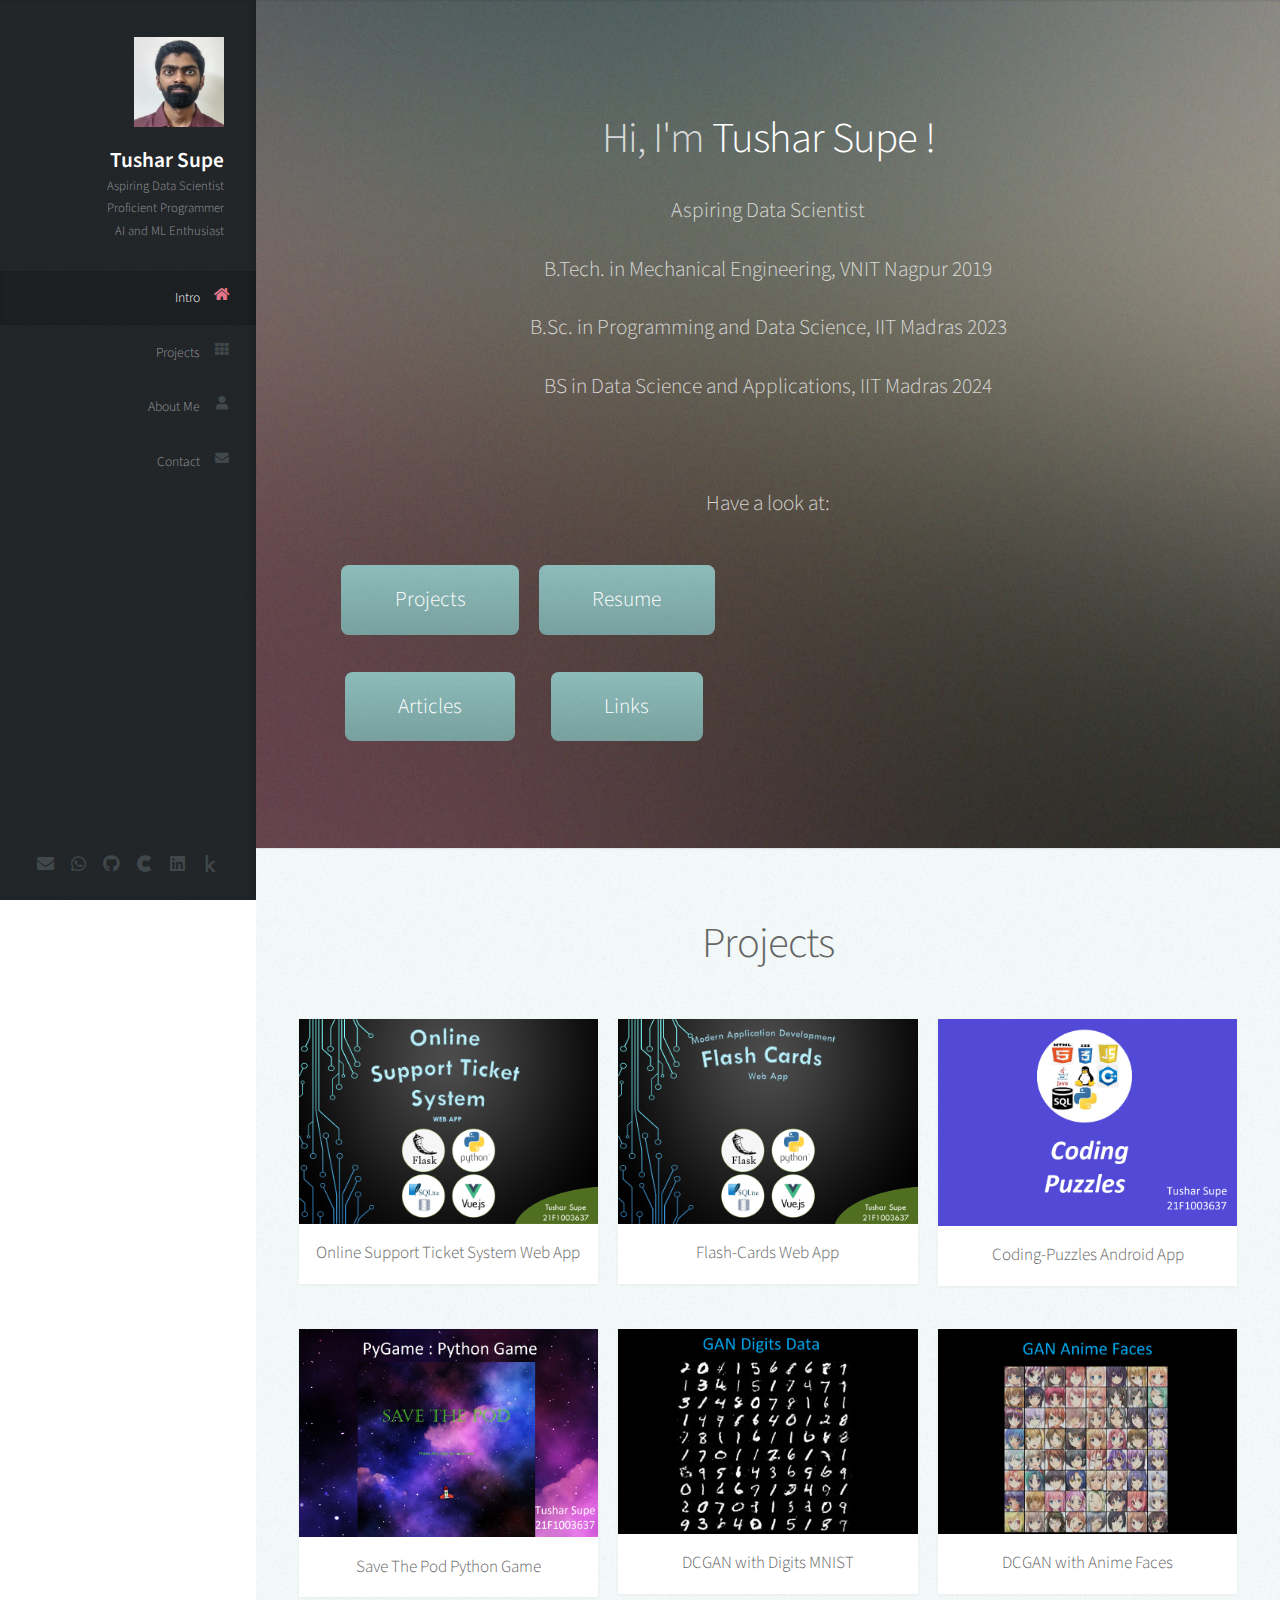
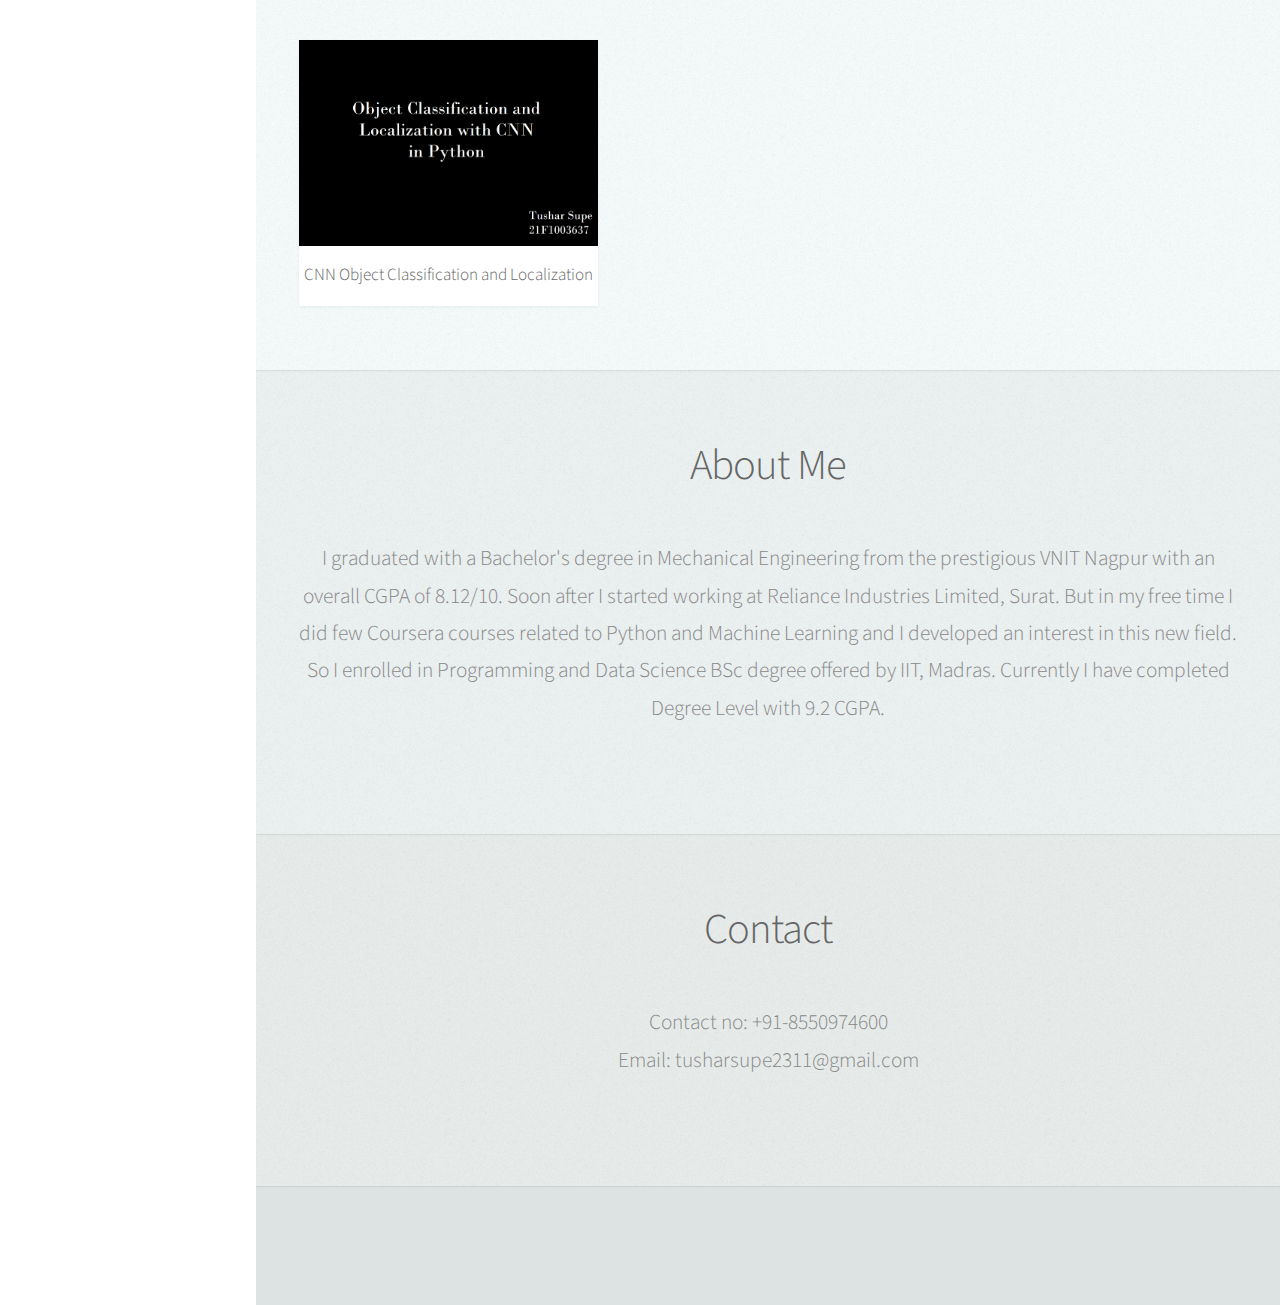
<file: index.html>
<!DOCTYPE HTML>
<!--
	Prologue by HTML5 UP
	html5up.net | @ajlkn
	Free for personal and commercial use under the CCA 3.0 license (html5up.net/license)
-->
<html>
	<head>
		<title>Tushar Supe</title>
		<meta charset="utf-8" />
		<meta name="viewport" content="width=device-width, initial-scale=1, user-scalable=no" />
		<link rel="icon" type="image/x-icon" href="./images/avatar.jpg">
		<link rel="stylesheet" href="https://cdn.jsdelivr.net/npm/bootstrap@4.1.3/dist/css/bootstrap.min.css" integrity="sha384-MCw98/SFnGE8fJT3GXwEOngsV7Zt27NXFoaoApmYm81iuXoPkFOJwJ8ERdknLPMO" crossorigin="anonymous">
		<link rel="stylesheet" href="assets/css/main.css" />
	</head>
	<body class="is-preload">

		<!-- Header -->
			<div id="header">

				<div class="top">

					<!-- Logo -->
						<div id="logo">
							<span class="image avatar48"><img src="images/avatar.jpg" alt="" /></span>
							<h1 id="title">Tushar Supe</h1>
							<p>Aspiring Data Scientist</p>
							<p>Proficient Programmer</p>
							<p>AI and ML Enthusiast</p>

						</div>

					<!-- Nav -->
						<nav id="nav">
							<ul>
								<li><a href="#top" id="top-link"><span class="icon solid fa-home">Intro</span></a></li>
								<li><a href="#portfolio" id="portfolio-link"><span class="icon solid fa-th">Projects</span></a></li>
								<li><a href="#about" id="about-link"><span class="icon solid fa-user">About Me</span></a></li>
								<li><a href="#contact" id="contact-link"><span class="icon solid fa-envelope">Contact</span></a></li>
							</ul>
						</nav>

				</div>

				<div class="bottom">

					<!-- Social Icons -->
						<ul class="icons">
							<li><a href="mailto:tusharsupe2311@gmail.com" class="icon solid fa-envelope"><span class="label">Email</span></a></li>
							<li><a href="https://wa.me/918550974600" class="icon brands fa-whatsapp"><span class="label">Whatsapp</span></a></li>
							<li><a href="https://github.com/Supe-Tushar" class="icon brands fa-github"><span class="label">Github</span></a></li>
							<li><a href="https://www.youracclaim.com/users/tushar-supe" class="icon brands fa-cuttlefish"><span class="label">Credly</span></a></li>
							<li><a href="https://www.linkedin.com/in/tushar-supe/" class="icon brands fa-linkedin"><span class="label">LinkedIn</span></a></li>
							<li><a href="https://www.kaggle.com/tushars23" class="icon brands fa-kaggle"><span class="label">Kaggle</span></a></li>
							<!-- <li> <a href="links.html" class="icon solid fa-link"><span class="label">Important Links</span></a></li> -->
						</ul>

				</div>

			</div>

		<!-- Main -->
			<div id="main">

				<!-- Intro -->
					<section id="top" class="one dark cover">
						<div class="container">
							<!-- <p>[ Currently Under Construction ]</p> -->

							<header>
								<h2 class="alt">Hi, I'm <strong>Tushar Supe !</strong></h2>
								<p>Aspiring Data Scientist</p>
                                <p>B.Tech. in Mechanical Engineering, VNIT Nagpur 2019</p>
                                <p>B.Sc. in Programming and Data Science, IIT Madras 2023</p>
                                <p>BS in Data Science and Applications, IIT Madras 2024</p>
								</br>
								
							</header>

							<footer>
							<p>Have a look at:</p>
							<div class="container">
								<div class="row">
									<div class="col">
										<a href="#portfolio" class="button scrolly">Projects</a>
										</br></br>
										<a href="#" style="pointer-events: none;" class="button scrolly">Articles</a>
									</div>
									<div class="col">
										<a href="./Projects/Resume/resume_page.html" class="button scrolly">Resume</a>
										</br></br>
										<a href="links.html" class="button scrolly">Links</a>
									</div>
								</div>
							</div>
							</footer>

						</div>
					</section>

				<!-- Portfolio -->
					<section id="portfolio" class="two">
						<div class="container">

							<header>
								<h2>Projects</h2>
							</header>

							<p></p>

							<div class="row">
							
								<div class="col-4 col-12-mobile">
									<article class="item">
										<a href="./Projects/OSTS_SE/osts_se.html" class="image fit">
                                            <img src="./Projects/OSTS_SE/osts_se_thumbnail.png" alt="osts_se_thumbnail" width="420"/>
                                        </a>
										<header>
											<h3>Online Support Ticket System Web App</h3>
										</header>
									</article>
								</div>
								
								<div class="col-4 col-12-mobile">
									<article class="item">
										<a href="./Projects/FlashCards/flashcards.html" class="image fit"><img src="./Projects/FlashCards/flashcards_thumbnail.png" alt="flashcards_thumbnail" /></a>
										<header>
											<h3>Flash-Cards Web App</h3>
										</header>
									</article>
								</div>
								
								<div class="col-4 col-12-mobile">
									<article class="item">
										<a href="./Projects/Coding_Puzzles/coding_puzzles.html" class="image fit">
											<img src="./Projects/Coding_Puzzles/coding_puzzles_thumbnail.png" alt="coding_puzzles_thumbnail" width="420"/>
										</a>
										<header>
											<h3>Coding-Puzzles Android App</h3>
										</header>
									</article>
								</div>
								
							</div>
							
							<p></p>
							
							<div class="row">
							
								<div class="col-4 col-12-mobile">
									<article class="item">
										<a href="./Projects/Save_The_Pod_PyGame/save_the_pod_pygame.html" class="image fit"><img src="./Projects/Save_The_Pod_PyGame/save_the_pod_pygame_thumbnail.png" alt="save_the_pod_pygame_thumbnail" /></a>
										<header>
											<h3>Save The Pod Python Game</h3>
										</header>
									</article>
								</div>
								
								<div class="col-4 col-12-mobile">
									<article class="item">
										<a href="./Projects/GAN_Digits_MNIST/gan_digits_mnist.html" class="image fit"><img src="./Projects/GAN_Digits_MNIST/gan_digits_mnist_thumbnail.png" alt="gan_digits_mnist_thumbnail" /></a>
										<header>
											<h3>DCGAN with Digits MNIST</h3>
										</header>
									</article>
								</div>
                                
                                <div class="col-4 col-12-mobile">
									<article class="item">
										<a href="./Projects/GAN_Anime_Faces/gan_anime_faces.html" class="image fit"><img src="./Projects/GAN_Anime_Faces/gan_anime_faces_thumbnail.png" alt="gan_anime_faces_thumbnail" /></a>
										<header>
											<h3>DCGAN with Anime Faces</h3>
										</header>
									</article>
								</div>
							
							</div>
                            
                            <p></p>
							
							<div class="row">
							
								<div class="col-4 col-12-mobile">
									<article class="item">
										<a href="./Projects/CNN_Object_Classify_Localize/cnn_object_classify_and_localize.html" class="image fit"><img src="./Projects/CNN_Object_Classify_Localize/cnn_object_classify_and_localize_thumbnail.png" alt="cnn_object_classify_and_localize_thumbnail" /></a>
										<header>
											<h3>CNN Object Classification and Localization</h3>
										</header>
									</article>
								</div>
								
							</div>
                            
                            
						
						</div>
					</section>

				<!-- About Me -->
					<section id="about" class="three">
						<div class="container">

							<header>
								<h2>About Me</h2>
							</header>
							<!--
							<a href="#" class="image featured"><img src="images/pic08.jpg" alt="" /></a>
							  -->

							<p>
							I graduated with a Bachelor's degree in Mechanical Engineering from the prestigious VNIT Nagpur with an overall CGPA of 8.12/10. Soon after I started working at Reliance Industries Limited, Surat. But in my free time I did few Coursera courses related to Python and Machine Learning and I developed an interest in this new field. So I enrolled in Programming and Data Science BSc degree offered by IIT, Madras. Currently I have completed Degree Level with 9.2 CGPA.
							</p>
							

						</div>
					</section>

				<!-- Contact -->
					<section id="contact" class="four">
						<div class="container">

							<header>
								<h2>Contact</h2>
							</header>

							<p>Contact no: +91-8550974600</br>
							Email: tusharsupe2311@gmail.com</p>

							

						</div>
					</section>

			</div>

		<!-- Footer -->
			<div id="footer">

				<!-- Copyright 
					<ul class="copyright">
						<li>&copy; Untitled. All rights reserved.</li><li>Design: <a href="http://html5up.net">HTML5 UP</a></li>
					</ul>
					-->

			</div>

		<!-- Scripts -->
			<script src="assets/js/jquery.min.js"></script>
			<script src="assets/js/jquery.scrolly.min.js"></script>
			<script src="assets/js/jquery.scrollex.min.js"></script>
			<script src="assets/js/browser.min.js"></script>
			<script src="assets/js/breakpoints.min.js"></script>
			<script src="assets/js/util.js"></script>
			<script src="assets/js/main.js"></script>

	</body>
</html>
</file>
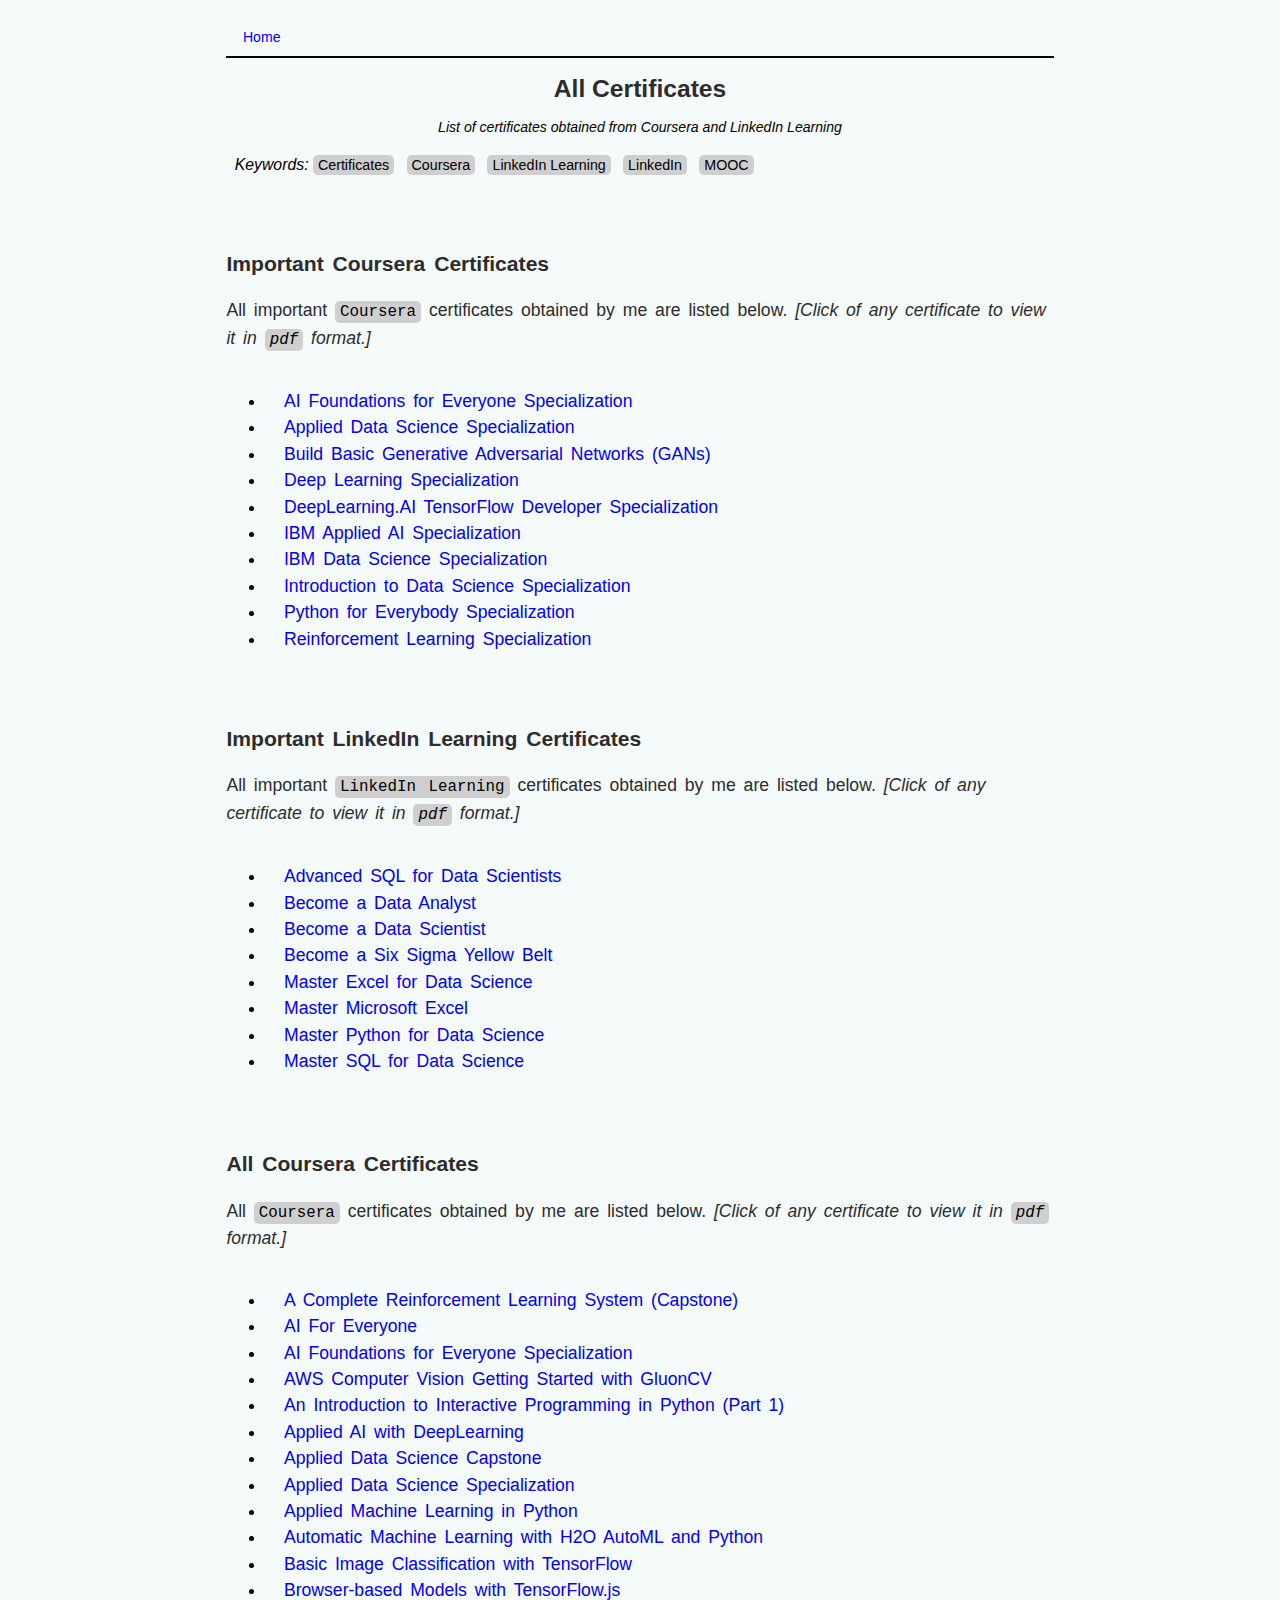
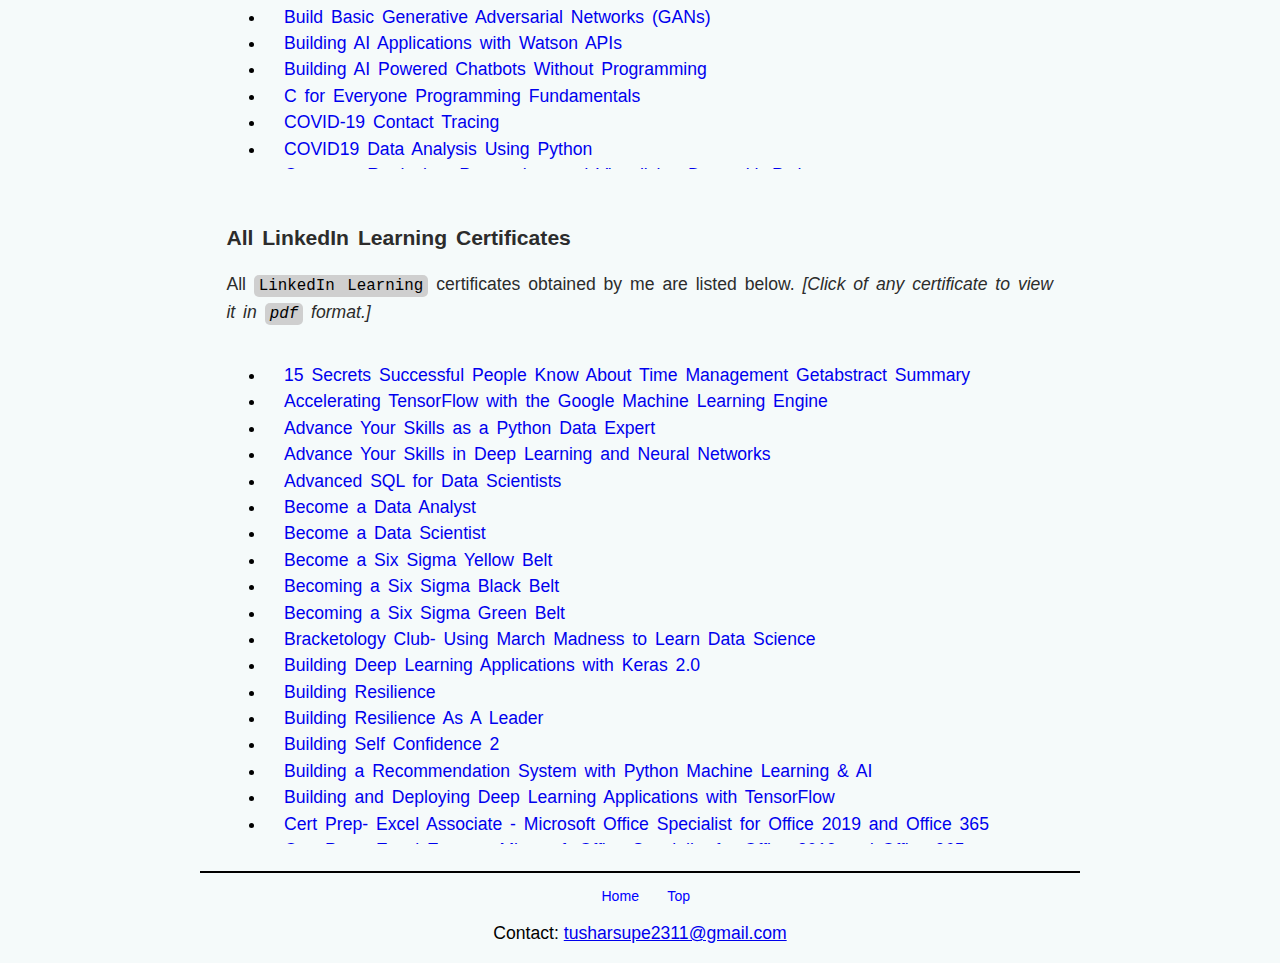
<file: links.html>
<!DOCTYPE HTML>
<!-- 
	Project All Links
	Minimalist and Plain Design
	Credit: Tushar Supe
	Free for personal use
 -->
<html>

<head>
	<title>All Links</title>
	<meta charset="utf-8" />
	<meta name="viewport" content="width=device-width, initial-scale=1, user-scalable=no" />
	<link rel="stylesheet" href="assets/css/project.css" />
	<style></style>
</head>

<body class="is-preload">
	<!-- Project Header -->
	<article class="title">
		<button class="button1" type="button" onclick="location.href='index.html'">Home</button>
		<hr>
		<h1>All Certificates</h1>
		<p class="proj_summery"><i>List of certificates obtained from Coursera and LinkedIn Learning</i></p>
		<p class="keywords"><i>Keywords: </i>
		<span class="kw">Certificates</span>&ensp;
		<span class="kw">Coursera</span>&ensp;
		<span class="kw">LinkedIn Learning</span>&ensp;
		<span class="kw">LinkedIn</span>&ensp;
		<span class="kw">MOOC</span>
		</p>	
	</article>
	
	<!-- Project Content: Introduction, Problem, Solution, Goals, Steps -->
	<section>
		<h2>Important Coursera Certificates</h2>
		<p class="normal_text">All important <code class="code_kw">Coursera</code> certificates obtained by me are listed below. <i>[Click of any certificate to view it in <code class="code_kw">pdf</code> format.]</i></p>
		
        <div style="overflow-y: scroll; height:300px;">
            <ul>
                <li>
                    <a style="text-decoration:none;" href="https://drive.google.com/file/d/1N_TTzAPdIGA66aPEM9v4-C4urT3Y9o7c/view?usp=drivesdk" target="_blank">
                        <span>&emsp;AI Foundations for Everyone Specialization</span>
                    </a>
                </li>
                <li>
                    <a style="text-decoration:none;" href="https://drive.google.com/file/d/1VH9toIFNAVsSCukIACspaFZfCL8b6VLW/view?usp=drivesdk" target="_blank">
                        <span>&emsp;Applied Data Science Specialization</span>
                    </a>
                </li>
                <li>
                    <a style="text-decoration:none;" href="https://drive.google.com/file/d/1TG6ypZMNMCnAfie9booxk2GVhb2Wz4ll/view?usp=drivesdk" target="_blank">
                        <span>&emsp;Build Basic Generative Adversarial Networks (GANs)</span>
                    </a>
                </li>
                <li>
                    <a style="text-decoration:none;" href="https://drive.google.com/file/d/1_ymbxSqEj9iCz4WvHU0j9MAdZf7Mk1bu/view?usp=drivesdk" target="_blank">
                        <span>&emsp;Deep Learning Specialization</span>
                    </a>
                </li>
                <li>
                    <a style="text-decoration:none;" href="https://drive.google.com/file/d/1Urve4YIhS0evpLa-e-iU7ahYr2csY9GE/view?usp=drivesdk" target="_blank">
                        <span>&emsp;DeepLearning.AI TensorFlow Developer Specialization</span>
                    </a>
                </li>
                <li>
                    <a style="text-decoration:none;" href="https://drive.google.com/file/d/1Lh34_ZNGzIGv2GkvXt3ataPqaWDOQ_7r/view?usp=drivesdk" target="_blank">
                        <span>&emsp;IBM Applied AI Specialization</span>
                    </a>
                </li>
                <li>
                    <a style="text-decoration:none;" href="https://drive.google.com/file/d/1A50iIJ1PwnCndmc4TUnTSZnQNphvx2rS/view?usp=drivesdk" target="_blank">
                        <span>&emsp;IBM Data Science Specialization</span>
                    </a>
                </li>
                <li>
                    <a style="text-decoration:none;" href="https://drive.google.com/file/d/1n6lk2UfEiqGY_2Z2dIw2efLaR5lGeHJA/view?usp=drivesdk" target="_blank">
                        <span>&emsp;Introduction to Data Science Specialization</span>
                    </a>
                </li>
                <li>
                    <a style="text-decoration:none;" href="https://drive.google.com/file/d/1BObff5iku8Zd9Ap8q5Ds5pIXtxjBuTnp/view?usp=drivesdk" target="_blank">
                        <span>&emsp;Python for Everybody Specialization</span>
                    </a>
                </li>
                <li>
                    <a style="text-decoration:none;" href="https://drive.google.com/file/d/1i49aRcGNOMlAKZFpAzlLrPSO-reSuK4c/view?usp=drivesdk" target="_blank">
                        <span>&emsp;Reinforcement Learning Specialization</span>
                    </a>
                </li>
            </ul>
        </div>
		
	</section>
    
    <section>
		<h2>Important LinkedIn Learning Certificates</h2>
		<p class="normal_text">All important <code class="code_kw">LinkedIn Learning</code> certificates obtained by me are listed below. <i>[Click of any certificate to view it in <code class="code_kw">pdf</code> format.]</i></p>
		
        <div style="overflow-y: scroll; height:250px;">
            <ul>
                <li>
                    <a style="text-decoration:none;" href="https://drive.google.com/file/d/1_lcErsk9OpvPNpNxoV6H2V9dLhqi-wnX/view?usp=drivesdk" target="_blank">
                        <span>&emsp;Advanced SQL for Data Scientists</span>
                    </a>
                </li>
                <li>
                    <a style="text-decoration:none;" href="https://drive.google.com/file/d/1dW4zbw0udtA6tbQ1KP0kFGLPRyahmGvp/view?usp=drivesdk" target="_blank">
                        <span>&emsp;Become a Data Analyst</span>
                    </a>
                </li>
                <li>
                    <a style="text-decoration:none;" href="https://drive.google.com/file/d/12zJoxEuU0zJ-vG3x9V6lOojOnRjdTKTt/view?usp=drivesdk" target="_blank">
                        <span>&emsp;Become a Data Scientist</span>
                    </a>
                </li>
                <li>
                    <a style="text-decoration:none;" href="https://drive.google.com/file/d/1RQwvk5645nYILdw55PJ5dQgT5tKkHNr_/view?usp=drivesdk" target="_blank">
                        <span>&emsp;Become a Six Sigma Yellow Belt</span>
                    </a>
                </li>
                <li>
                    <a style="text-decoration:none;" href="https://drive.google.com/file/d/1p39Soyd2cgZy6gLk4_l-Tyeg-sJnYopi/view?usp=drivesdk" target="_blank">
                        <span>&emsp;Master Excel for Data Science</span>
                    </a>
                </li>
                <li>
                    <a style="text-decoration:none;" href="https://drive.google.com/file/d/1vrmjfLzVu_Sm1Tg-csqfMaS_LAt0UdCs/view?usp=drivesdk" target="_blank">
                        <span>&emsp;Master Microsoft Excel</span>
                    </a>
                </li>
                <li>
                    <a style="text-decoration:none;" href="https://drive.google.com/file/d/1FS9pz8aJxeVxaWY_R8BEah8hzMf2JRuK/view?usp=drivesdk" target="_blank">
                        <span>&emsp;Master Python for Data Science</span>
                    </a>
                </li>
                <li>
                    <a style="text-decoration:none;" href="https://drive.google.com/file/d/18AdGTAQNoTFFJUQe7UHcfbalOz7ZOz8h/view?usp=drivesdk" target="_blank">
                        <span>&emsp;Master SQL for Data Science</span>
                    </a>
                </li>
            </ul>
        </div>
		
	</section>
    
    <section>
		<h2>All Coursera Certificates</h2>
		<p class="normal_text">All <code class="code_kw">Coursera</code> certificates obtained by me are listed below. <i>[Click of any certificate to view it in <code class="code_kw">pdf</code> format.]</i></p>
		
        <div style="overflow-y: scroll; height:500px;">
            <ul>
                <li>
                    <a style="text-decoration:none;" href="https://drive.google.com/file/d/1BrKREuiRQbMDIIECSM7L395ZsFeouHHL/view?usp=drivesdk" target="_blank">
                        <span>&emsp;A Complete Reinforcement Learning System (Capstone)</span>
                    </a>
                </li>
                <li>
                    <a style="text-decoration:none;" href="https://drive.google.com/file/d/14f2qt4TC17RIZSBSMr-Sdk9jBQvrFwkr/view?usp=drivesdk" target="_blank">
                        <span>&emsp;AI For Everyone</span>
                    </a>
                </li>
                <li>
                    <a style="text-decoration:none;" href="https://drive.google.com/file/d/1XljV4D-bs7YV_GNiMzyb7a9Q7lyXRtZh/view?usp=drivesdk" target="_blank">
                        <span>&emsp;AI Foundations for Everyone Specialization</span>
                    </a>
                </li>
                <li>
                    <a style="text-decoration:none;" href="https://drive.google.com/file/d/1WwWHzzIyQpPs94FWaSIskmxG6RZWtJ2I/view?usp=drivesdk" target="_blank">
                        <span>&emsp;AWS Computer Vision Getting Started with GluonCV</span>
                    </a>
                </li>
                <li>
                    <a style="text-decoration:none;" href="https://drive.google.com/file/d/1G2egHuTLqiDVHXNQJtMKSodZnhRKBPob/view?usp=drivesdk" target="_blank">
                        <span>&emsp;An Introduction to Interactive Programming in Python (Part 1)</span>
                    </a>
                </li>
                <li>
                    <a style="text-decoration:none;" href="https://drive.google.com/file/d/1j_CKRMDA-V0RhH8-xAhEjCKfla-FOPMw/view?usp=drivesdk" target="_blank">
                        <span>&emsp;Applied AI with DeepLearning</span>
                    </a>
                </li>
                <li>
                    <a style="text-decoration:none;" href="https://drive.google.com/file/d/1FEcGW8Vnvj0_dOR0zBgsHd_vi7y2pJHe/view?usp=drivesdk" target="_blank">
                        <span>&emsp;Applied Data Science Capstone</span>
                    </a>
                </li>
                <li>
                    <a style="text-decoration:none;" href="https://drive.google.com/file/d/1Fh1_VV8ajU9AqdYFPkc4NAXTsK9stWv1/view?usp=drivesdk" target="_blank">
                        <span>&emsp;Applied Data Science Specialization</span>
                    </a>
                </li>
                <li>
                    <a style="text-decoration:none;" href="https://drive.google.com/file/d/1OE-TiXDyEAOmC_NatzJ4QsmcL77Boh8B/view?usp=drivesdk" target="_blank">
                        <span>&emsp;Applied Machine Learning in Python</span>
                    </a>
                </li>
                <li>
                    <a style="text-decoration:none;" href="https://drive.google.com/file/d/1cQeqXmuLrsrh8ogJtmwOeDPVTEBNmw88/view?usp=drivesdk" target="_blank">
                        <span>&emsp;Automatic Machine Learning with H2O AutoML and Python</span>
                    </a>
                </li>
                <li>
                    <a style="text-decoration:none;" href="https://drive.google.com/file/d/1L2cA8abyI-2_-_sfjsPRM4yeybUe9F9r/view?usp=drivesdk" target="_blank">
                        <span>&emsp;Basic Image Classification with TensorFlow</span>
                    </a>
                </li>
                <li>
                    <a style="text-decoration:none;" href="https://drive.google.com/file/d/1zfIgoLw7yMV27UlfCWCtN5dYMu2-1OIy/view?usp=drivesdk" target="_blank">
                        <span>&emsp;Browser-based Models with TensorFlow.js</span>
                    </a>
                </li>
                <li>
                    <a style="text-decoration:none;" href="https://drive.google.com/file/d/1G_fNk6Qh2hJnjPg7YKq9YcUQ2quv8oo_/view?usp=drivesdk" target="_blank">
                        <span>&emsp;Build Basic Generative Adversarial Networks (GANs)</span>
                    </a>
                </li>
                <li>
                    <a style="text-decoration:none;" href="https://drive.google.com/file/d/1gteDYd3zvUc8hDllC7tObDQjnJC1_wCH/view?usp=drivesdk" target="_blank">
                        <span>&emsp;Building AI Applications with Watson APIs</span>
                    </a>
                </li>
                <li>
                    <a style="text-decoration:none;" href="https://drive.google.com/file/d/1R0eAF4BNsMMjxQc2XRlJ65i7Hot3wsyb/view?usp=drivesdk" target="_blank">
                        <span>&emsp;Building AI Powered Chatbots Without Programming</span>
                    </a>
                </li>
                <li>
                    <a style="text-decoration:none;" href="https://drive.google.com/file/d/1CXEhvKPCp_gGRz29iQ_1qno6giJjyOoK/view?usp=drivesdk" target="_blank">
                        <span>&emsp;C for Everyone Programming Fundamentals</span>
                    </a>
                </li>
                <li>
                    <a style="text-decoration:none;" href="https://drive.google.com/file/d/1Q7A0Zu4m575ceucDOzw-r_-0nkb0xBc6/view?usp=drivesdk" target="_blank">
                        <span>&emsp;COVID-19 Contact Tracing</span>
                    </a>
                </li>
                <li>
                    <a style="text-decoration:none;" href="https://drive.google.com/file/d/1LIk0txBF8kx0oK90AbcFlrjXrkZxzD4Q/view?usp=drivesdk" target="_blank">
                        <span>&emsp;COVID19 Data Analysis Using Python</span>
                    </a>
                </li>
                <li>
                    <a style="text-decoration:none;" href="https://drive.google.com/file/d/1X-QPDPORWvsU08q0pt1q5dIpN83BJ_FM/view?usp=drivesdk" target="_blank">
                        <span>&emsp;Capstone Retrieving, Processing, and Visualizing Data with Python</span>
                    </a>
                </li>
                <li>
                    <a style="text-decoration:none;" href="https://drive.google.com/file/d/1z9PeClJ45LP-YOiVCv7t0tFtkFMm2oCE/view?usp=drivesdk" target="_blank">
                        <span>&emsp;Cloud Computing Basics (Cloud 101)</span>
                    </a>
                </li>
                <li>
                    <a style="text-decoration:none;" href="https://drive.google.com/file/d/1OFbKHr_UiUqNXFdyGIwDKnZmshmJWm3c/view?usp=drivesdk" target="_blank">
                        <span>&emsp;Combinatorics and Probability</span>
                    </a>
                </li>
                <li>
                    <a style="text-decoration:none;" href="https://drive.google.com/file/d/1Ak-rNiJal90C4D9YjNsNn_tWuz6PSOuk/view?usp=drivesdk" target="_blank">
                        <span>&emsp;Computer Vision - Image Basics with OpenCV and Python</span>
                    </a>
                </li>
                <li>
                    <a style="text-decoration:none;" href="https://drive.google.com/file/d/1Wwo7fcFAPGVV0UAdOKhHaGEikqQ-9pQg/view?usp=drivesdk" target="_blank">
                        <span>&emsp;Computer Vision Basics</span>
                    </a>
                </li>
                <li>
                    <a style="text-decoration:none;" href="https://drive.google.com/file/d/18qSoj3qEWZsAUDe-lltFghyVlEFG3gxV/view?usp=drivesdk" target="_blank">
                        <span>&emsp;Convolutional Neural Networks</span>
                    </a>
                </li>
                <li>
                    <a style="text-decoration:none;" href="https://drive.google.com/file/d/1DEFujjIXRfpxWQTxsBYpah1_12Uq3WIM/view?usp=drivesdk" target="_blank">
                        <span>&emsp;Convolutional Neural Networks in TensorFlow</span>
                    </a>
                </li>
                <li>
                    <a style="text-decoration:none;" href="https://drive.google.com/file/d/1hE61Nu85QogWR22VaDvN4PRFiy5a61CD/view?usp=drivesdk" target="_blank">
                        <span>&emsp;Crash Course on Python</span>
                    </a>
                </li>
                <li>
                    <a style="text-decoration:none;" href="https://drive.google.com/file/d/14p3KNwcUHeJxdrSC1W55kXyzvxbYdV0O/view?usp=drivesdk" target="_blank">
                        <span>&emsp;Data Analysis with Python</span>
                    </a>
                </li>
                <li>
                    <a style="text-decoration:none;" href="https://drive.google.com/file/d/1NlzqcTkr_rLIZZ0_7a9nmWJtFhnq3bAN/view?usp=drivesdk" target="_blank">
                        <span>&emsp;Data Science Math Skills</span>
                    </a>
                </li>
                <li>
                    <a style="text-decoration:none;" href="https://drive.google.com/file/d/139wda8wF2_5jxaFSZ6XnRpHRlfwQLCLh/view?usp=drivesdk" target="_blank">
                        <span>&emsp;Data Science Methodology</span>
                    </a>
                </li>
                <li>
                    <a style="text-decoration:none;" href="https://drive.google.com/file/d/1-jc17YJR7QnYt2RAWSPihuBScfdnMgXJ/view?usp=drivesdk" target="_blank">
                        <span>&emsp;Data Visualization with Python</span>
                    </a>
                </li>
                <li>
                    <a style="text-decoration:none;" href="https://drive.google.com/file/d/1yDn4FgkcjZfMRp-95T1J4bVE3a4w4oUU/view?usp=drivesdk" target="_blank">
                        <span>&emsp;Data Visualization with Python</span>
                    </a>
                </li>
                <li>
                    <a style="text-decoration:none;" href="https://drive.google.com/file/d/1FofWrorFhg_nk-xSQuqVOvS6vqrJamSC/view?usp=drivesdk" target="_blank">
                        <span>&emsp;Databases and SQL for Data Science</span>
                    </a>
                </li>
                <li>
                    <a style="text-decoration:none;" href="https://drive.google.com/file/d/1J0OYZBv4S77EP5wJGn7bisnU4wgWBg3M/view?usp=drivesdk" target="_blank">
                        <span>&emsp;Deep Learning Specialization</span>
                    </a>
                </li>
                <li>
                    <a style="text-decoration:none;" href="https://drive.google.com/file/d/1ZQ7N3bVnAeYDQUZkEYv6wrIUtDJ4_JKQ/view?usp=drivesdk" target="_blank">
                        <span>&emsp;Deep Neural Networks with PyTorch (with Honors)</span>
                    </a>
                </li>
                <li>
                    <a style="text-decoration:none;" href="https://drive.google.com/file/d/15oLWKMc-n6IjAQBV-vaXrNSnsLrtRaZ8/view?usp=drivesdk" target="_blank">
                        <span>&emsp;DeepLearning.AI TensorFlow Developer Specialization</span>
                    </a>
                </li>
                <li>
                    <a style="text-decoration:none;" href="https://drive.google.com/file/d/1sGgLgaN-jashkqfyYDGBDxWEquYpuvXy/view?usp=drivesdk" target="_blank">
                        <span>&emsp;Developing AI Applications on Azure</span>
                    </a>
                </li>
                <li>
                    <a style="text-decoration:none;" href="https://drive.google.com/file/d/1DNJ08u4fWrEcudivJpdCouYk_NfUQHpB/view?usp=drivesdk" target="_blank">
                        <span>&emsp;Dimensionality Reduction using an Autoencoder in Python</span>
                    </a>
                </li>
                <li>
                    <a style="text-decoration:none;" href="https://drive.google.com/file/d/1TkDZ6blnCgS7RnGgdvfengWXdgP-5znn/view?usp=drivesdk" target="_blank">
                        <span>&emsp;End-to-End Machine Learning with TensorFlow on GCP</span>
                    </a>
                </li>
                <li>
                    <a style="text-decoration:none;" href="https://drive.google.com/file/d/1H65Sa5c2CS9EYYPrUO9NW6nhCtyk3sK1/view?usp=drivesdk" target="_blank">
                        <span>&emsp;Everyday Excel, Part 1</span>
                    </a>
                </li>
                <li>
                    <a style="text-decoration:none;" href="https://drive.google.com/file/d/18vf4lyS-hIManQNfe7LuTwBfVEUVRYDL/view?usp=drivesdk" target="_blank">
                        <span>&emsp;Excel Skills for Business Essentials</span>
                    </a>
                </li>
                <li>
                    <a style="text-decoration:none;" href="https://drive.google.com/file/d/1asJdULP-X9qJ_T7QX1SCcWjgVbmgBXNu/view?usp=drivesdk" target="_blank">
                        <span>&emsp;Exploratory Data Analysis</span>
                    </a>
                </li>
                <li>
                    <a style="text-decoration:none;" href="https://drive.google.com/file/d/1ngbY19sBteeS3M9-CvlNv6o8vtwqbReC/view?usp=drivesdk" target="_blank">
                        <span>&emsp;Facial Expression Recognition with Keras</span>
                    </a>
                </li>
                <li>
                    <a style="text-decoration:none;" href="https://drive.google.com/file/d/1tsTpTF6UMB6VGWFcU07obymSlA_AQhBA/view?usp=drivesdk" target="_blank">
                        <span>&emsp;Financial Markets</span>
                    </a>
                </li>
                <li>
                    <a style="text-decoration:none;" href="https://drive.google.com/file/d/1BbSLEYeGJ0VZs4SrAZX2bUWxRaVfPAGj/view?usp=drivesdk" target="_blank">
                        <span>&emsp;Foundations for Big Data Analysis with SQL</span>
                    </a>
                </li>
                <li>
                    <a style="text-decoration:none;" href="https://drive.google.com/file/d/1MIA4JC6qS8QrgaYFI75LVIS_0iobQJ5i/view?usp=drivesdk" target="_blank">
                        <span>&emsp;Fundamentals of Reinforcement Learning</span>
                    </a>
                </li>
                <li>
                    <a style="text-decoration:none;" href="https://drive.google.com/file/d/1hyfROQyGQAgflRSquEw2D8AHxhRZKCBx/view?usp=drivesdk" target="_blank">
                        <span>&emsp;Fundamentals of Scalable Data Science</span>
                    </a>
                </li>
                <li>
                    <a style="text-decoration:none;" href="https://drive.google.com/file/d/16f70FgTsfsYa4RIw8SKiAcroOZBCx6da/view?usp=drivesdk" target="_blank">
                        <span>&emsp;Getting Started with AI using IBM Watson</span>
                    </a>
                </li>
                <li>
                    <a style="text-decoration:none;" href="https://drive.google.com/file/d/18Fsu2q4MgzN37H722kK7ZBTWKh62A_k6/view?usp=drivesdk" target="_blank">
                        <span>&emsp;Getting Started with AWS Machine Learning</span>
                    </a>
                </li>
                <li>
                    <a style="text-decoration:none;" href="https://drive.google.com/file/d/1riJJxK2bRi4bntfiBvN6GnWUMfmJhBeE/view?usp=drivesdk" target="_blank">
                        <span>&emsp;Getting Started with Azure</span>
                    </a>
                </li>
                <li>
                    <a style="text-decoration:none;" href="https://drive.google.com/file/d/1kEBe2o1glMKCsooE3zMXpAIbpEREuzRV/view?usp=drivesdk" target="_blank">
                        <span>&emsp;Grammar and Punctuation</span>
                    </a>
                </li>
                <li>
                    <a style="text-decoration:none;" href="https://drive.google.com/file/d/1nu6kqrbB1G7bdHb9T8Mwsoqs0nqZRKN9/view?usp=drivesdk" target="_blank">
                        <span>&emsp;High-Impact Business Writing</span>
                    </a>
                </li>
                <li>
                    <a style="text-decoration:none;" href="https://drive.google.com/file/d/1mzpsNrV4aIACXs4gerE3T8TyDjkDSmy0/view?usp=drivesdk" target="_blank">
                        <span>&emsp;How Google does Machine Learning</span>
                    </a>
                </li>
                <li>
                    <a style="text-decoration:none;" href="https://drive.google.com/file/d/19svL1xAGq7aSSAU3ZvcHX9l6WC3db5Wl/view?usp=drivesdk" target="_blank">
                        <span>&emsp;How Things Work An Introduction to Physics</span>
                    </a>
                </li>
                <li>
                    <a style="text-decoration:none;" href="https://drive.google.com/file/d/1uxTFVlcW5x2hU5ZVfteotNtLNw86k9Bx/view?usp=drivesdk" target="_blank">
                        <span>&emsp;How to Write a Resume (Project-Centered Course)</span>
                    </a>
                </li>
                <li>
                    <a style="text-decoration:none;" href="https://drive.google.com/file/d/1ywwUIn3F1QnUJMxCDy2x35R4CqFu_Pz1/view?usp=drivesdk" target="_blank">
                        <span>&emsp;IBM Applied AI Specialization</span>
                    </a>
                </li>
                <li>
                    <a style="text-decoration:none;" href="https://drive.google.com/file/d/1bqsQE5ZAbGAZW9kW4vVSEkyeL4OpNvZC/view?usp=drivesdk" target="_blank">
                        <span>&emsp;IBM Data Science Specialization</span>
                    </a>
                </li>
                <li>
                    <a style="text-decoration:none;" href="https://drive.google.com/file/d/1FQ1np_N7C8xL8PRPEFeJGpwDXv-aw78Q/view?usp=drivesdk" target="_blank">
                        <span>&emsp;Image Classification with CNNs using Keras</span>
                    </a>
                </li>
                <li>
                    <a style="text-decoration:none;" href="https://drive.google.com/file/d/1IKl4XuenKOgQqtSRkaHibw4iEJFlSS-s/view?usp=drivesdk" target="_blank">
                        <span>&emsp;Image Data Augmentation with Keras</span>
                    </a>
                </li>
                <li>
                    <a style="text-decoration:none;" href="https://drive.google.com/file/d/1gmQm9QUisZ_6pJpJtiKWIaUvXzi6DzIN/view?usp=drivesdk" target="_blank">
                        <span>&emsp;Image Processing with Python</span>
                    </a>
                </li>
                <li>
                    <a style="text-decoration:none;" href="https://drive.google.com/file/d/11T6eEbVRGK3yJQ9QI69FoKV_eY0j3mc3/view?usp=drivesdk" target="_blank">
                        <span>&emsp;Improving Deep Neural Networks Hyperparameter tuning, Regularization and Optimization</span>
                    </a>
                </li>
                <li>
                    <a style="text-decoration:none;" href="https://drive.google.com/file/d/1tQ9dIUotaqGytGeh72m-5kL_zdENcd9V/view?usp=drivesdk" target="_blank">
                        <span>&emsp;Introduction to Artificial Intelligence (AI)</span>
                    </a>
                </li>
                <li>
                    <a style="text-decoration:none;" href="https://drive.google.com/file/d/1F2f-dCpJQJRkpJGS6ofcLwnBLpSQ9DDa/view?usp=drivesdk" target="_blank">
                        <span>&emsp;Introduction to Big Data</span>
                    </a>
                </li>
                <li>
                    <a style="text-decoration:none;" href="https://drive.google.com/file/d/1sCq5L4Q1MiFGcKhbfF_jEVHV-nbW6elQ/view?usp=drivesdk" target="_blank">
                        <span>&emsp;Introduction to Computer Vision with Watson and OpenCV</span>
                    </a>
                </li>
                <li>
                    <a style="text-decoration:none;" href="https://drive.google.com/file/d/1KzjfbVtFVB3ckNaKLExvvV1J3c4KTSBT/view?usp=drivesdk" target="_blank">
                        <span>&emsp;Introduction to Data Science Specialization</span>
                    </a>
                </li>
                <li>
                    <a style="text-decoration:none;" href="https://drive.google.com/file/d/1qKY_GaCBBEZ58twrV916hXXIER-PnNaL/view?usp=drivesdk" target="_blank">
                        <span>&emsp;Introduction to Data Science in Python</span>
                    </a>
                </li>
                <li>
                    <a style="text-decoration:none;" href="https://drive.google.com/file/d/1-_xM-j3Z_qnhDsgMxjHTjuwhB6j-r495/view?usp=drivesdk" target="_blank">
                        <span>&emsp;Introduction to Deep Learning & Neural Networks with Keras</span>
                    </a>
                </li>
                <li>
                    <a style="text-decoration:none;" href="https://drive.google.com/file/d/1deIazkIn_NHrVhMq9FxdrsGSifnqTkzQ/view?usp=drivesdk" target="_blank">
                        <span>&emsp;Introduction to HTML5</span>
                    </a>
                </li>
                <li>
                    <a style="text-decoration:none;" href="https://drive.google.com/file/d/1erJFPjM2Aer5v69DxQWNpObi7aUYpO-K/view?usp=drivesdk" target="_blank">
                        <span>&emsp;Introduction to Machine Learning</span>
                    </a>
                </li>
                <li>
                    <a style="text-decoration:none;" href="https://drive.google.com/file/d/1Aus9VLvdg5ck3MfPSpNeOQCBes5RrDOM/view?usp=drivesdk" target="_blank">
                        <span>&emsp;Introduction to Programming with MATLAB</span>
                    </a>
                </li>
                <li>
                    <a style="text-decoration:none;" href="https://drive.google.com/file/d/1JfJsZbUm17YL7Ssy2vturUEmaEMBUHQV/view?usp=drivesdk" target="_blank">
                        <span>&emsp;Introduction to Python</span>
                    </a>
                </li>
                <li>
                    <a style="text-decoration:none;" href="https://drive.google.com/file/d/1FEFatpKL0_Cpw4gszHxStQoprpsdhuf0/view?usp=drivesdk" target="_blank">
                        <span>&emsp;Introduction to Self-Driving Cars</span>
                    </a>
                </li>
                <li>
                    <a style="text-decoration:none;" href="https://drive.google.com/file/d/1CXTnsvzpZBxQUK7fiUoEIRtpOwmt1mYY/view?usp=drivesdk" target="_blank">
                        <span>&emsp;Introduction to TensorFlow</span>
                    </a>
                </li>
                <li>
                    <a style="text-decoration:none;" href="https://drive.google.com/file/d/1kKtHR3O7iiyxU4YsDUOsPmLwtHC37EXf/view?usp=drivesdk" target="_blank">
                        <span>&emsp;Introduction to TensorFlow for Artificial Intelligence, Machine Learning, and Deep Learning</span>
                    </a>
                </li>
                <li>
                    <a style="text-decoration:none;" href="https://drive.google.com/file/d/1a3zFM7k21iJSpQdFg4Fs1MskXY2Ujn9O/view?usp=drivesdk" target="_blank">
                        <span>&emsp;Logistic Regression with NumPy and Python</span>
                    </a>
                </li>
                <li>
                    <a style="text-decoration:none;" href="https://drive.google.com/file/d/1ZY3_WZDJ_8zKQAI5927TANKjRqobuHtH/view?usp=drivesdk" target="_blank">
                        <span>&emsp;Machine Learning Foundations A Case Study Approach</span>
                    </a>
                </li>
                <li>
                    <a style="text-decoration:none;" href="https://drive.google.com/file/d/1e4WDafY6-P0mXnC0q0tJG9R1tGCNjtvf/view?usp=drivesdk" target="_blank">
                        <span>&emsp;Machine Learning Regression</span>
                    </a>
                </li>
                <li>
                    <a style="text-decoration:none;" href="https://drive.google.com/file/d/1WVyhqT2eL0ZrcJXRaeznh7ep7ts_exHR/view?usp=drivesdk" target="_blank">
                        <span>&emsp;Machine Learning for All</span>
                    </a>
                </li>
                <li>
                    <a style="text-decoration:none;" href="https://drive.google.com/file/d/1k-M96kPYAhMRvulmkq6EbOjNUQXyFfkJ/view?usp=drivesdk" target="_blank">
                        <span>&emsp;Machine Learning for Business Professionals</span>
                    </a>
                </li>
                <li>
                    <a style="text-decoration:none;" href="https://drive.google.com/file/d/12-l0FYFlOW4fJpV3ejdbacdrOe9DpRKJ/view?usp=drivesdk" target="_blank">
                        <span>&emsp;Machine Learning with Python</span>
                    </a>
                </li>
                <li>
                    <a style="text-decoration:none;" href="https://drive.google.com/file/d/1Oi731gkEpH4oj-fIRUGdkVUXSvKbmivz/view?usp=drivesdk" target="_blank">
                        <span>&emsp;Machine Learning with Python</span>
                    </a>
                </li>
                <li>
                    <a style="text-decoration:none;" href="https://drive.google.com/file/d/1mvR9ZufBnQPWvvLxFvNbpmqCvwEsReFC/view?usp=drivesdk" target="_blank">
                        <span>&emsp;Mathematics for Machine Learning Linear Algebra</span>
                    </a>
                </li>
                <li>
                    <a style="text-decoration:none;" href="https://drive.google.com/file/d/19rvGNuAkfh_uWxImlLs_WxjXDhaLcVi8/view?usp=drivesdk" target="_blank">
                        <span>&emsp;Mechanics of Materials I Fundamentals of Stress & Strain and Axial Loading</span>
                    </a>
                </li>
                <li>
                    <a style="text-decoration:none;" href="https://drive.google.com/file/d/1IEw8nwBHRB160j7omMjJClowFpdByGr5/view?usp=drivesdk" target="_blank">
                        <span>&emsp;Multiple Linear Regression with scikit-learn</span>
                    </a>
                </li>
                <li>
                    <a style="text-decoration:none;" href="https://drive.google.com/file/d/1ufEJxfyYfPMJX456Rc8Qj1EkHyBS9La3/view?usp=drivesdk" target="_blank">
                        <span>&emsp;Natural Language Processing in TensorFlow</span>
                    </a>
                </li>
                <li>
                    <a style="text-decoration:none;" href="https://drive.google.com/file/d/1lpCffURwSITMD8Gij4ZLz-LXMnoUiRvV/view?usp=drivesdk" target="_blank">
                        <span>&emsp;Neural Network from Scratch in TensorFlow</span>
                    </a>
                </li>
                <li>
                    <a style="text-decoration:none;" href="https://drive.google.com/file/d/195S5vgboH40Q-kzolpGEtZlS5t0vazgl/view?usp=drivesdk" target="_blank">
                        <span>&emsp;Neural Networks and Deep Learning</span>
                    </a>
                </li>
                <li>
                    <a style="text-decoration:none;" href="https://drive.google.com/file/d/1W6W6xpw1m-KRbFD9_umHZJEo2b_05dkY/view?usp=drivesdk" target="_blank">
                        <span>&emsp;Predicting House Prices with Regression using TensorFlow</span>
                    </a>
                </li>
                <li>
                    <a style="text-decoration:none;" href="https://drive.google.com/file/d/19IP8F5OmeEkNXpRURUlJylTiR_kcJxht/view?usp=drivesdk" target="_blank">
                        <span>&emsp;Prediction and Control with Function Approximation</span>
                    </a>
                </li>
                <li>
                    <a style="text-decoration:none;" href="https://drive.google.com/file/d/1fWNzfoITrxcBEbwtFxG3IzCzdlfJhbzJ/view?usp=drivesdk" target="_blank">
                        <span>&emsp;Processing Data with Python</span>
                    </a>
                </li>
                <li>
                    <a style="text-decoration:none;" href="https://drive.google.com/file/d/1EmIH-7cgyyxad0QU9bmuQ6UGbmYgplxg/view?usp=drivesdk" target="_blank">
                        <span>&emsp;Programming Fundamentals</span>
                    </a>
                </li>
                <li>
                    <a style="text-decoration:none;" href="https://drive.google.com/file/d/1ZP8X_IzI2gH6kschyfmHB_-S85c1nBaI/view?usp=drivesdk" target="_blank">
                        <span>&emsp;Programming for Everybody (Getting Started with Python)</span>
                    </a>
                </li>
                <li>
                    <a style="text-decoration:none;" href="https://drive.google.com/file/d/1guiuPuFfZ4nob8G5pjVAQ42_R_yoRJ5h/view?usp=drivesdk" target="_blank">
                        <span>&emsp;Python Basics</span>
                    </a>
                </li>
                <li>
                    <a style="text-decoration:none;" href="https://drive.google.com/file/d/1Wf-sbFcaKkLvXwdk4TRTn0lt4llCpzb8/view?usp=drivesdk" target="_blank">
                        <span>&emsp;Python Data Representations</span>
                    </a>
                </li>
                <li>
                    <a style="text-decoration:none;" href="https://drive.google.com/file/d/1XEUyvJlWCrwq2E6GhrcT21UWN_nC7vst/view?usp=drivesdk" target="_blank">
                        <span>&emsp;Python Data Structures</span>
                    </a>
                </li>
                <li>
                    <a style="text-decoration:none;" href="https://drive.google.com/file/d/1qGoqPDc8Sr99L9Nq77PAyhcNsqY-USQH/view?usp=drivesdk" target="_blank">
                        <span>&emsp;Python Data Structures</span>
                    </a>
                </li>
                <li>
                    <a style="text-decoration:none;" href="https://drive.google.com/file/d/15ghgFBwOj5Ob4AuDza0Hsoqn3yVu7Tb-/view?usp=drivesdk" target="_blank">
                        <span>&emsp;Python Programming Essentials</span>
                    </a>
                </li>
                <li>
                    <a style="text-decoration:none;" href="https://drive.google.com/file/d/18qv64_R_HD-g-vbTeGewLoJk8DpEFBBU/view?usp=drivesdk" target="_blank">
                        <span>&emsp;Python Project pillow, tesseract, and opencv</span>
                    </a>
                </li>
                <li>
                    <a style="text-decoration:none;" href="https://drive.google.com/file/d/1z58mex4u_pKzP7qukyOh_eAdopt4QPh_/view?usp=drivesdk" target="_blank">
                        <span>&emsp;Python for Data Science and AI</span>
                    </a>
                </li>
                <li>
                    <a style="text-decoration:none;" href="https://drive.google.com/file/d/1p7ghKAerik3V4vAQCAqSdIsIOrzJz0kr/view?usp=drivesdk" target="_blank">
                        <span>&emsp;Python for Everybody Specialization</span>
                    </a>
                </li>
                <li>
                    <a style="text-decoration:none;" href="https://drive.google.com/file/d/1VWcc-LgPy9M0Fguu1G3OaS2bCdC2XaKq/view?usp=drivesdk" target="_blank">
                        <span>&emsp;Regression Models</span>
                    </a>
                </li>
                <li>
                    <a style="text-decoration:none;" href="https://drive.google.com/file/d/17EJUlKmMZREFh0Vv4NJzdQ_2yRYg10Mo/view?usp=drivesdk" target="_blank">
                        <span>&emsp;Reinforcement Learning Specialization</span>
                    </a>
                </li>
                <li>
                    <a style="text-decoration:none;" href="https://drive.google.com/file/d/1sV7ZvW1ZcNwbtQGbde0qQ3-XeJK0ol_7/view?usp=drivesdk" target="_blank">
                        <span>&emsp;SQL for Data Science</span>
                    </a>
                </li>
                <li>
                    <a style="text-decoration:none;" href="https://drive.google.com/file/d/1YzFfz4xKx_wtFCO1L6RJvk9G8T_2HRSb/view?usp=drivesdk" target="_blank">
                        <span>&emsp;Sample-based Learning Methods</span>
                    </a>
                </li>
                <li>
                    <a style="text-decoration:none;" href="https://drive.google.com/file/d/1uLlpWPVv0xMJoZPt7FWD3y9IOIdO8uFK/view?usp=drivesdk" target="_blank">
                        <span>&emsp;Sequence Models</span>
                    </a>
                </li>
                <li>
                    <a style="text-decoration:none;" href="https://drive.google.com/file/d/1NTi6kvR_sfl60aFq4uNz2ZHF2zBADykL/view?usp=drivesdk" target="_blank">
                        <span>&emsp;Sequences, Time Series and Prediction</span>
                    </a>
                </li>
                <li>
                    <a style="text-decoration:none;" href="https://drive.google.com/file/d/19VlJ7h84doiV89TIp_ttWhHB60_CjL6L/view?usp=drivesdk" target="_blank">
                        <span>&emsp;Six Sigma and the Organization (Advanced)</span>
                    </a>
                </li>
                <li>
                    <a style="text-decoration:none;" href="https://drive.google.com/file/d/1cRO-rKrnMUrEVjbGJoE9Z_zTVB16qNKr/view?usp=drivesdk" target="_blank">
                        <span>&emsp;State Estimation and Localization for Self-Driving Cars</span>
                    </a>
                </li>
                <li>
                    <a style="text-decoration:none;" href="https://drive.google.com/file/d/1AOl20-pFVlVqa2ZWnkMNK347y9bWof9X/view?usp=drivesdk" target="_blank">
                        <span>&emsp;Structuring Machine Learning Projects</span>
                    </a>
                </li>
                <li>
                    <a style="text-decoration:none;" href="https://drive.google.com/file/d/15rpB-Pw9MGwIKRReM7TuXCG3SSuD49WD/view?usp=drivesdk" target="_blank">
                        <span>&emsp;Support Vector Machines in Python, From Start to Finish</span>
                    </a>
                </li>
                <li>
                    <a style="text-decoration:none;" href="https://drive.google.com/file/d/1iuxCwXy83p7vMO9q3DCA3Blermun1evm/view?usp=drivesdk" target="_blank">
                        <span>&emsp;Support Vector Machines with scikit-learn</span>
                    </a>
                </li>
                <li>
                    <a style="text-decoration:none;" href="https://drive.google.com/file/d/15-vqcNFeeM_whUzhUeovMsMs2vKpEf78/view?usp=drivesdk" target="_blank">
                        <span>&emsp;Testing and Debugging Python</span>
                    </a>
                </li>
                <li>
                    <a style="text-decoration:none;" href="https://drive.google.com/file/d/1Kx2W-lnoJV6kmFn8KvzlejjOg2iUGS24/view?usp=drivesdk" target="_blank">
                        <span>&emsp;The Data Scientist's Toolbox</span>
                    </a>
                </li>
                <li>
                    <a style="text-decoration:none;" href="https://drive.google.com/file/d/1mTfV05pj0wgLYymnSacqr9WrJTzaJaJT/view?usp=drivesdk" target="_blank">
                        <span>&emsp;Tools for Data Science</span>
                    </a>
                </li>
                <li>
                    <a style="text-decoration:none;" href="https://drive.google.com/file/d/1fineRvJYArvxJTQqyyRuZeJ1qgtbx07q/view?usp=drivesdk" target="_blank">
                        <span>&emsp;Understanding and Visualizing Data with Python</span>
                    </a>
                </li>
                <li>
                    <a style="text-decoration:none;" href="https://drive.google.com/file/d/1NmUwSzQ5Z7T-Zwu6w542yk8WRkcqswyg/view?usp=drivesdk" target="_blank">
                        <span>&emsp;Using Databases with Python</span>
                    </a>
                </li>
                <li>
                    <a style="text-decoration:none;" href="https://drive.google.com/file/d/1NQOa0ON_p4RaB3bMQXzNdKiqJwteNWvv/view?usp=drivesdk" target="_blank">
                        <span>&emsp;Using Python to Access Web Data</span>
                    </a>
                </li>
                <li>
                    <a style="text-decoration:none;" href="https://drive.google.com/file/d/1q-QLN3SRZAboHcfE24c0EOJDyJlYnWwM/view?usp=drivesdk" target="_blank">
                        <span>&emsp;What is Data Science</span>
                    </a>
                </li>
            </ul>
        </div>
		
	</section>
    
    <section>
		<h2>All LinkedIn Learning Certificates</h2>
		<p class="normal_text">All <code class="code_kw">LinkedIn Learning</code> certificates obtained by me are listed below. <i>[Click of any certificate to view it in <code class="code_kw">pdf</code> format.]</i></p>
		
        <div style="overflow-y: scroll; height:500px;">
            <ul>
                <li>
                    <a style="text-decoration:none;" href="https://drive.google.com/file/d/12xVT3Azh5ptlZWWWQO3tbTsi5GrNDAdK/view?usp=drivesdk" target="_blank">
                        <span>&emsp;15 Secrets Successful People Know About Time Management Getabstract Summary</span>
                    </a>
                </li>
                <li>
                    <a style="text-decoration:none;" href="https://drive.google.com/file/d/1qjrsdON82nfbz4SVpu3y_DsCFl55id3n/view?usp=drivesdk" target="_blank">
                        <span>&emsp;Accelerating TensorFlow with the Google Machine Learning Engine</span>
                    </a>
                </li>
                <li>
                    <a style="text-decoration:none;" href="https://drive.google.com/file/d/1BYXNe6cqMpDmdN60AUBXPZIuY--3Oqvy/view?usp=drivesdk" target="_blank">
                        <span>&emsp;Advance Your Skills as a Python Data Expert</span>
                    </a>
                </li>
                <li>
                    <a style="text-decoration:none;" href="https://drive.google.com/file/d/1YZeUmJzZcSzSa4txwZATFkrYNinzyVyl/view?usp=drivesdk" target="_blank">
                        <span>&emsp;Advance Your Skills in Deep Learning and Neural Networks</span>
                    </a>
                </li>
                <li>
                    <a style="text-decoration:none;" href="https://drive.google.com/file/d/1xBVH_QEf8E5UrtlLoNk2AEiAoL6kz7Wy/view?usp=drivesdk" target="_blank">
                        <span>&emsp;Advanced SQL for Data Scientists</span>
                    </a>
                </li>
                <li>
                    <a style="text-decoration:none;" href="https://drive.google.com/file/d/1GvtsrJ5VEIXH0eUMNH403gTgBT59ESC8/view?usp=drivesdk" target="_blank">
                        <span>&emsp;Become a Data Analyst</span>
                    </a>
                </li>
                <li>
                    <a style="text-decoration:none;" href="https://drive.google.com/file/d/19Q-Tlj6Pqw6HtIiG63dy6ZSsWKzDE_vV/view?usp=drivesdk" target="_blank">
                        <span>&emsp;Become a Data Scientist</span>
                    </a>
                </li>
                <li>
                    <a style="text-decoration:none;" href="https://drive.google.com/file/d/1mTQHNh7GFUU5km6QIHpEImzMBFhv_lNa/view?usp=drivesdk" target="_blank">
                        <span>&emsp;Become a Six Sigma Yellow Belt</span>
                    </a>
                </li>
                <li>
                    <a style="text-decoration:none;" href="https://drive.google.com/file/d/1UF0GN4qACt_yPuHVTDK73ATuDde5Lujj/view?usp=drivesdk" target="_blank">
                        <span>&emsp;Becoming a Six Sigma Black Belt</span>
                    </a>
                </li>
                <li>
                    <a style="text-decoration:none;" href="https://drive.google.com/file/d/19Qvp5R7fYf_1HWNWDH2MgJKPMpffIBrb/view?usp=drivesdk" target="_blank">
                        <span>&emsp;Becoming a Six Sigma Green Belt</span>
                    </a>
                </li>
                <li>
                    <a style="text-decoration:none;" href="https://drive.google.com/file/d/1Bz0gUtnKh-Wo1qfhnqQTrvOVxLXuTJjX/view?usp=drivesdk" target="_blank">
                        <span>&emsp;Bracketology Club- Using March Madness to Learn Data Science</span>
                    </a>
                </li>
                <li>
                    <a style="text-decoration:none;" href="https://drive.google.com/file/d/1mE2hNkSlnqJK_tnHyyJn0mZugtjtWThZ/view?usp=drivesdk" target="_blank">
                        <span>&emsp;Building Deep Learning Applications with Keras 2.0</span>
                    </a>
                </li>
                <li>
                    <a style="text-decoration:none;" href="https://drive.google.com/file/d/1BEEaZBUv7w9il7mOXYGKTxBPUGxtSNb-/view?usp=drivesdk" target="_blank">
                        <span>&emsp;Building Resilience</span>
                    </a>
                </li>
                <li>
                    <a style="text-decoration:none;" href="https://drive.google.com/file/d/1gG_hvMDHlLBg6U6r0QwISBFqvgusoGLf/view?usp=drivesdk" target="_blank">
                        <span>&emsp;Building Resilience As A Leader</span>
                    </a>
                </li>
                <li>
                    <a style="text-decoration:none;" href="https://drive.google.com/file/d/1GEFS5StQtHc6kmhbzeARdCuIe8stG8eA/view?usp=drivesdk" target="_blank">
                        <span>&emsp;Building Self Confidence 2</span>
                    </a>
                </li>
                <li>
                    <a style="text-decoration:none;" href="https://drive.google.com/file/d/1O-rG7AtJye9wTIU7l80ystNJ2lEJukk4/view?usp=drivesdk" target="_blank">
                        <span>&emsp;Building a Recommendation System with Python Machine Learning & AI</span>
                    </a>
                </li>
                <li>
                    <a style="text-decoration:none;" href="https://drive.google.com/file/d/18iJC9th0NUzysqMglQKMJzBGv8PklGtj/view?usp=drivesdk" target="_blank">
                        <span>&emsp;Building and Deploying Deep Learning Applications with TensorFlow</span>
                    </a>
                </li>
                <li>
                    <a style="text-decoration:none;" href="https://drive.google.com/file/d/1hPXNL04YRUWwayfS6h61ATOPdwDjV1Ch/view?usp=drivesdk" target="_blank">
                        <span>&emsp;Cert Prep- Excel Associate - Microsoft Office Specialist for Office 2019 and Office 365</span>
                    </a>
                </li>
                <li>
                    <a style="text-decoration:none;" href="https://drive.google.com/file/d/1sKI9_4ZOWNebKgKwXtd46b4f5bvD5yna/view?usp=drivesdk" target="_blank">
                        <span>&emsp;Cert Prep- Excel Expert - Microsoft Office Specialist for Office 2019 and Office 365</span>
                    </a>
                </li>
                <li>
                    <a style="text-decoration:none;" href="https://drive.google.com/file/d/17Nj3OBJ8kxTPdlO60fAGHtLfhwnzTy3P/view?usp=drivesdk" target="_blank">
                        <span>&emsp;Change Management Foundations</span>
                    </a>
                </li>
                <li>
                    <a style="text-decoration:none;" href="https://drive.google.com/file/d/1AVyiCKsN1t_OfFRgV8jaqGVfPkd7371A/view?usp=drivesdk" target="_blank">
                        <span>&emsp;Data Fluency- Exploring and Describing Data</span>
                    </a>
                </li>
                <li>
                    <a style="text-decoration:none;" href="https://drive.google.com/file/d/15T4B7F7VtxMat7d9-YeNbr5TNwqpU1W_/view?usp=drivesdk" target="_blank">
                        <span>&emsp;Data Ingestion with Python</span>
                    </a>
                </li>
                <li>
                    <a style="text-decoration:none;" href="https://drive.google.com/file/d/1FjxQtx_kmHc-do9pxRm9VDb-_lpq1Ai4/view?usp=drivesdk" target="_blank">
                        <span>&emsp;Data Science & Analytics Career Paths & Certifications- First Steps</span>
                    </a>
                </li>
                <li>
                    <a style="text-decoration:none;" href="https://drive.google.com/file/d/1Vy1hWm7oGiMsZlpU3W9l39rrJQxLXBhU/view?usp=drivesdk" target="_blank">
                        <span>&emsp;Data Science Foundations- Data Mining</span>
                    </a>
                </li>
                <li>
                    <a style="text-decoration:none;" href="https://drive.google.com/file/d/14eI74pT168F28rpJRB7SJHxawHDG1amX/view?usp=drivesdk" target="_blank">
                        <span>&emsp;Data Science Foundations- Fundamentals</span>
                    </a>
                </li>
                <li>
                    <a style="text-decoration:none;" href="https://drive.google.com/file/d/1G12yz_TkBJFHnjpclXds665IB4vVbRGf/view?usp=drivesdk" target="_blank">
                        <span>&emsp;Data Science Foundations- Python Scientific Stack</span>
                    </a>
                </li>
                <li>
                    <a style="text-decoration:none;" href="https://drive.google.com/file/d/11Fng-aIKuAeyCtUZ-nrZvLMvmpfP8z1F/view?usp=drivesdk" target="_blank">
                        <span>&emsp;Data Visualization- Storytelling</span>
                    </a>
                </li>
                <li>
                    <a style="text-decoration:none;" href="https://drive.google.com/file/d/12QGInK4FR6RKXfbSVJ9y9Ow_QtsMcRfv/view?usp=drivesdk" target="_blank">
                        <span>&emsp;Deep Learning- Face Recognition</span>
                    </a>
                </li>
                <li>
                    <a style="text-decoration:none;" href="https://drive.google.com/file/d/1tBN25vWuHB-p7QB9dvaBCPlRitzkDaBc/view?usp=drivesdk" target="_blank">
                        <span>&emsp;Deep Learning- Image Recognition</span>
                    </a>
                </li>
                <li>
                    <a style="text-decoration:none;" href="https://drive.google.com/file/d/1tPcPYj8vP5RdjZZ5vN88A4yTB0ZnWq3N/view?usp=drivesdk" target="_blank">
                        <span>&emsp;Excel 2016- Data Validation in Depth</span>
                    </a>
                </li>
                <li>
                    <a style="text-decoration:none;" href="https://drive.google.com/file/d/1iySH2JFSTlWGlqNQNxffuI35vhxxblva/view?usp=drivesdk" target="_blank">
                        <span>&emsp;Excel 2016- Managing and Analyzing Data</span>
                    </a>
                </li>
                <li>
                    <a style="text-decoration:none;" href="https://drive.google.com/file/d/1FX7fc2gX6BpFUe0oUsW4jFs_r8CFKAJb/view?usp=drivesdk" target="_blank">
                        <span>&emsp;Excel Essential Training (Office 365</span>
                    </a>
                </li>
                <li>
                    <a style="text-decoration:none;" href="https://drive.google.com/file/d/1yurq-fFsUhMBKfw0iURmQTuxl1UHcKk5/view?usp=drivesdk" target="_blank">
                        <span>&emsp;Excel Statistics Essential Training- 1</span>
                    </a>
                </li>
                <li>
                    <a style="text-decoration:none;" href="https://drive.google.com/file/d/1OOHLKusvcuqMxRbNZRrZpLGdMohkMe9R/view?usp=drivesdk" target="_blank">
                        <span>&emsp;Excel Statistics Essential Training- 2</span>
                    </a>
                </li>
                <li>
                    <a style="text-decoration:none;" href="https://drive.google.com/file/d/17myjvXAMQnfxY59631rIzjJes7QzXmcR/view?usp=drivesdk" target="_blank">
                        <span>&emsp;Excel VBA- Managing Files and Data</span>
                    </a>
                </li>
                <li>
                    <a style="text-decoration:none;" href="https://drive.google.com/file/d/1l-EyfVFnSiKJDSnAc79usr7UqMlWjUN8/view?usp=drivesdk" target="_blank">
                        <span>&emsp;Excel- Advanced Formatting Techniques (365</span>
                    </a>
                </li>
                <li>
                    <a style="text-decoration:none;" href="https://drive.google.com/file/d/15E0mL2opqxwDQmzPUEHL0co2GprPJXUx/view?usp=drivesdk" target="_blank">
                        <span>&emsp;Excel- Advanced Formulas and Functions</span>
                    </a>
                </li>
                <li>
                    <a style="text-decoration:none;" href="https://drive.google.com/file/d/1UzI_xAujAHYzBScPz5QKptKTEoJHZdul/view?usp=drivesdk" target="_blank">
                        <span>&emsp;Excel- Charts in Depth</span>
                    </a>
                </li>
                <li>
                    <a style="text-decoration:none;" href="https://drive.google.com/file/d/1M5K83CywCT3BUSUugxnSVG9wGIXOb-CD/view?usp=drivesdk" target="_blank">
                        <span>&emsp;Excel- Creating a Basic Dashboard</span>
                    </a>
                </li>
                <li>
                    <a style="text-decoration:none;" href="https://drive.google.com/file/d/1I-UGLGBkbLHyTHvsgTV8G_wCuoBg5ab5/view?usp=drivesdk" target="_blank">
                        <span>&emsp;Excel- PivotTables in Depth</span>
                    </a>
                </li>
                <li>
                    <a style="text-decoration:none;" href="https://drive.google.com/file/d/1_hAAcpQhSkzAQrSUVdi_zOiNmuEecfaM/view?usp=drivesdk" target="_blank">
                        <span>&emsp;Fusion 360 Essential Training (2017)</span>
                    </a>
                </li>
                <li>
                    <a style="text-decoration:none;" href="https://drive.google.com/file/d/1EnCZhEe0NA-VCS7VYFX3pRUfhNubzy3a/view?usp=drivesdk" target="_blank">
                        <span>&emsp;Fusion 360- Design for Mechatronics (2019)</span>
                    </a>
                </li>
                <li>
                    <a style="text-decoration:none;" href="https://drive.google.com/file/d/1wfUQsy8aSqrqcxHIfy0hZcZJ6_liU186/view?usp=drivesdk" target="_blank">
                        <span>&emsp;Fusion 360- Generative Design</span>
                    </a>
                </li>
                <li>
                    <a style="text-decoration:none;" href="https://drive.google.com/file/d/1hI-3VyNPD0e5H1efz7aqeaP1ll5FC52Q/view?usp=drivesdk" target="_blank">
                        <span>&emsp;Introduction to AWS DeepLens</span>
                    </a>
                </li>
                <li>
                    <a style="text-decoration:none;" href="https://drive.google.com/file/d/1djJKF-LKCG5z8xQHLY_ZlByq31NWXR6m/view?usp=drivesdk" target="_blank">
                        <span>&emsp;Introduction to Geometric Dimensioning and Tolerancing</span>
                    </a>
                </li>
                <li>
                    <a style="text-decoration:none;" href="https://drive.google.com/file/d/10J80Oe01oIwvTF4CwExb4uhZss6MmCYc/view?usp=drivesdk" target="_blank">
                        <span>&emsp;Leading Productive Meetings</span>
                    </a>
                </li>
                <li>
                    <a style="text-decoration:none;" href="https://drive.google.com/file/d/16zIYrR2mMqz0wLE-HpGQci9b44k2sOmQ/view?usp=drivesdk" target="_blank">
                        <span>&emsp;Leading Yourself</span>
                    </a>
                </li>
                <li>
                    <a style="text-decoration:none;" href="https://drive.google.com/file/d/12UVAeYwyoTYj2M2Vj48XzwaTR1FHaqZK/view?usp=drivesdk" target="_blank">
                        <span>&emsp;Lean Six Sigma- Analyze, Improve, and Control Tools</span>
                    </a>
                </li>
                <li>
                    <a style="text-decoration:none;" href="https://drive.google.com/file/d/1NozGqSz2UAtPAZDQpF4-63aa3o2lM6wh/view?usp=drivesdk" target="_blank">
                        <span>&emsp;Lean Six Sigma- Define and Measure Tools</span>
                    </a>
                </li>
                <li>
                    <a style="text-decoration:none;" href="https://drive.google.com/file/d/1eQMXIxJSp9W2HClyF3kX0Q2DG1aXn6j8/view?usp=drivesdk" target="_blank">
                        <span>&emsp;Learning Data Analytics</span>
                    </a>
                </li>
                <li>
                    <a style="text-decoration:none;" href="https://drive.google.com/file/d/14JxaAoGC7oEDoD_BRBftHL3ioQG3sE23/view?usp=drivesdk" target="_blank">
                        <span>&emsp;Learning Data Governance</span>
                    </a>
                </li>
                <li>
                    <a style="text-decoration:none;" href="https://drive.google.com/file/d/1MDPewCSCQF-Ohk2zgsRRRV3RqCAyECxu/view?usp=drivesdk" target="_blank">
                        <span>&emsp;Learning Data Visualization</span>
                    </a>
                </li>
                <li>
                    <a style="text-decoration:none;" href="https://drive.google.com/file/d/1GSUIDdZBowIT9RjQu-B-25SPqMZ0AWzk/view?usp=drivesdk" target="_blank">
                        <span>&emsp;Learning Excel- Data Analysis</span>
                    </a>
                </li>
                <li>
                    <a style="text-decoration:none;" href="https://drive.google.com/file/d/1OeVTHsvI0f4Tz0ziSa_YVo6ca9gDBtvc/view?usp=drivesdk" target="_blank">
                        <span>&emsp;Learning Mastercam for SOLIDWORKS</span>
                    </a>
                </li>
                <li>
                    <a style="text-decoration:none;" href="https://drive.google.com/file/d/1ITy_tOSMOF4haX7Wu2pFTF2zhIooFuUT/view?usp=drivesdk" target="_blank">
                        <span>&emsp;Learning Minitab</span>
                    </a>
                </li>
                <li>
                    <a style="text-decoration:none;" href="https://drive.google.com/file/d/105vTLkGpfkq0FmLN7FvFDdJRSHYJC85M/view?usp=drivesdk" target="_blank">
                        <span>&emsp;Learning Python</span>
                    </a>
                </li>
                <li>
                    <a style="text-decoration:none;" href="https://drive.google.com/file/d/1Wvh_BY08Cvi-2BBnBKbGtAQnMKNYE9iz/view?usp=drivesdk" target="_blank">
                        <span>&emsp;Learning SOLIDWORKS Composer</span>
                    </a>
                </li>
                <li>
                    <a style="text-decoration:none;" href="https://drive.google.com/file/d/1GheBtYqYDP6BRHg7IjH9syuzuhQml0ii/view?usp=drivesdk" target="_blank">
                        <span>&emsp;Learning SQL Programming</span>
                    </a>
                </li>
                <li>
                    <a style="text-decoration:none;" href="https://drive.google.com/file/d/12EaSFpcRQZyPa4oUMThF6_gZ4baFtebB/view?usp=drivesdk" target="_blank">
                        <span>&emsp;Learning TensorFlow with JavaScript</span>
                    </a>
                </li>
                <li>
                    <a style="text-decoration:none;" href="https://drive.google.com/file/d/18IK8FYB8r2Kg0zmKydaf8sjWKszassvV/view?usp=drivesdk" target="_blank">
                        <span>&emsp;Learning eDrawings</span>
                    </a>
                </li>
                <li>
                    <a style="text-decoration:none;" href="https://drive.google.com/file/d/1VWTNrFzMxQnxOZ7AO-OpB7M-3s4D_ss8/view?usp=drivesdk" target="_blank">
                        <span>&emsp;LearningMinitab</span>
                    </a>
                </li>
                <li>
                    <a style="text-decoration:none;" href="https://drive.google.com/file/d/1u0tf4QvYiuOTvJxGehxgpTZMTYecqeB2/view?usp=drivesdk" target="_blank">
                        <span>&emsp;Master Excel for Data Science</span>
                    </a>
                </li>
                <li>
                    <a style="text-decoration:none;" href="https://drive.google.com/file/d/19LdNovvU3u0EDW4QVUiduaf6vvPY7KtA/view?usp=drivesdk" target="_blank">
                        <span>&emsp;Master Microsoft Excel</span>
                    </a>
                </li>
                <li>
                    <a style="text-decoration:none;" href="https://drive.google.com/file/d/1EJiBiGBV-YcBkb7WQr9QxLCMRd-_iOdM/view?usp=drivesdk" target="_blank">
                        <span>&emsp;Master Python for Data Science</span>
                    </a>
                </li>
                <li>
                    <a style="text-decoration:none;" href="https://drive.google.com/file/d/1P06YwnJ35FQcgikan4aawjtx0d4IJOAf/view?usp=drivesdk" target="_blank">
                        <span>&emsp;Master SOLIDWORKS</span>
                    </a>
                </li>
                <li>
                    <a style="text-decoration:none;" href="https://drive.google.com/file/d/1h3GoZJEa_6OfTTzlB9AmeER-5HWtw-5c/view?usp=drivesdk" target="_blank">
                        <span>&emsp;Master SQL for Data Science</span>
                    </a>
                </li>
                <li>
                    <a style="text-decoration:none;" href="https://drive.google.com/file/d/1eXPxnIh0eGQvCIw__XSzqhRz9UNaO-zi/view?usp=drivesdk" target="_blank">
                        <span>&emsp;Master Simulation and Structural Analysis for SOLIDWORKS</span>
                    </a>
                </li>
                <li>
                    <a style="text-decoration:none;" href="https://drive.google.com/file/d/1pkayFSoyw0TMtpEN_Ukm6DLRVIt-rTU7/view?usp=drivesdk" target="_blank">
                        <span>&emsp;Modeling a Cabinet with SOLIDWORKS</span>
                    </a>
                </li>
                <li>
                    <a style="text-decoration:none;" href="https://drive.google.com/file/d/1dYY7245ib0apdGp34w9funl-DycT2MRw/view?usp=drivesdk" target="_blank">
                        <span>&emsp;Modeling a Motorcycle Engine with SOLIDWORKS</span>
                    </a>
                </li>
                <li>
                    <a style="text-decoration:none;" href="https://drive.google.com/file/d/1HtKLkdAksof0J926JmdRlqaxq6gavJQH/view?usp=drivesdk" target="_blank">
                        <span>&emsp;NLP with Python for Machine Learning Essential Training</span>
                    </a>
                </li>
                <li>
                    <a style="text-decoration:none;" href="https://drive.google.com/file/d/1edOjzGyGjYEWZwiNnmZTOv1wJkmk2NXI/view?usp=drivesdk" target="_blank">
                        <span>&emsp;Neural Networks and Convolutional Neural Networks Essential Training</span>
                    </a>
                </li>
                <li>
                    <a style="text-decoration:none;" href="https://drive.google.com/file/d/1ICUky7impY0_ia8DkTLsGt5MSRw_vKp-/view?usp=drivesdk" target="_blank">
                        <span>&emsp;NumPy Data Science Essential Training</span>
                    </a>
                </li>
                <li>
                    <a style="text-decoration:none;" href="https://drive.google.com/file/d/1XvH8VhR7CVR4CYVCp7BzHg5zD4EZ08Z5/view?usp=drivesdk" target="_blank">
                        <span>&emsp;OpenCV for Python Developers</span>
                    </a>
                </li>
                <li>
                    <a style="text-decoration:none;" href="https://drive.google.com/file/d/16tCIMmZR_-nLUmSIYv-snxxMULYsynnu/view?usp=drivesdk" target="_blank">
                        <span>&emsp;Operational Excellence Foundations</span>
                    </a>
                </li>
                <li>
                    <a style="text-decoration:none;" href="https://drive.google.com/file/d/11FM8CX0JWNTnqdj87d81DCvvlDe-POG7/view?usp=drivesdk" target="_blank">
                        <span>&emsp;Operational Excellence Work-Out and Kaizen Facilitator</span>
                    </a>
                </li>
                <li>
                    <a style="text-decoration:none;" href="https://drive.google.com/file/d/10hk_QlIBULe9E9ztVHzLPkn8ZZwd6rGI/view?usp=drivesdk" target="_blank">
                        <span>&emsp;Overcoming Procrastination</span>
                    </a>
                </li>
                <li>
                    <a style="text-decoration:none;" href="https://drive.google.com/file/d/1aMWioHTrSTkesaJYgR7sX1trilI_Xsby/view?usp=drivesdk" target="_blank">
                        <span>&emsp;Pandas for Data Science</span>
                    </a>
                </li>
                <li>
                    <a style="text-decoration:none;" href="https://drive.google.com/file/d/1d4CD0hCSC3DaHLRUZw0F202NlGWKbKJg/view?usp=drivesdk" target="_blank">
                        <span>&emsp;Performing Under Pressure</span>
                    </a>
                </li>
                <li>
                    <a style="text-decoration:none;" href="https://drive.google.com/file/d/1IUR7jT0kNEr0PQZyTfvWVw7rGQ4sY5fO/view?usp=drivesdk" target="_blank">
                        <span>&emsp;Power BI Essential Training</span>
                    </a>
                </li>
                <li>
                    <a style="text-decoration:none;" href="https://drive.google.com/file/d/150a8RJn1A3O4NLg6QXFGroRJOeEyPIYP/view?usp=drivesdk" target="_blank">
                        <span>&emsp;Presto Essentials- Data Science</span>
                    </a>
                </li>
                <li>
                    <a style="text-decoration:none;" href="https://drive.google.com/file/d/1Y1DJ4cvKe3AHT8bdCuiKcFVoODTH3-yx/view?usp=drivesdk" target="_blank">
                        <span>&emsp;Product Design- From CAD to 3D Model</span>
                    </a>
                </li>
                <li>
                    <a style="text-decoration:none;" href="https://drive.google.com/file/d/1BCIKnQSJj05ZNhJ_UbO3632h-oiC_pIG/view?usp=drivesdk" target="_blank">
                        <span>&emsp;Product Design- From Sketch to CAD</span>
                    </a>
                </li>
                <li>
                    <a style="text-decoration:none;" href="https://drive.google.com/file/d/1iRT0OZbN_5s-LGJeFmE2FahH5LNdzOs5/view?usp=drivesdk" target="_blank">
                        <span>&emsp;Project Management Foundations</span>
                    </a>
                </li>
                <li>
                    <a style="text-decoration:none;" href="https://drive.google.com/file/d/1GZKsn-JUi8hyXeeo7O9wpWIW8vhnR0eR/view?usp=drivesdk" target="_blank">
                        <span>&emsp;Project Management Foundations- Communication</span>
                    </a>
                </li>
                <li>
                    <a style="text-decoration:none;" href="https://drive.google.com/file/d/1Mm380O6wWbm915V5m2lvVEML5Q2gn4oS/view?usp=drivesdk" target="_blank">
                        <span>&emsp;Project Management Foundations- Teams</span>
                    </a>
                </li>
                <li>
                    <a style="text-decoration:none;" href="https://drive.google.com/file/d/1-6Lvd7MoG0AU0KW32DQ8_GIwpbcSewT1/view?usp=drivesdk" target="_blank">
                        <span>&emsp;Python Data Analysis</span>
                    </a>
                </li>
                <li>
                    <a style="text-decoration:none;" href="https://drive.google.com/file/d/1q2uIQe5ajEnvTkugZPgJ3RPF3X6UsDYe/view?usp=drivesdk" target="_blank">
                        <span>&emsp;Python Essential Training</span>
                    </a>
                </li>
                <li>
                    <a style="text-decoration:none;" href="https://drive.google.com/file/d/1DpjUdHLrL3EO-5MxkReRbjcINej-QRFs/view?usp=drivesdk" target="_blank">
                        <span>&emsp;Python GUI Development with Tkinter</span>
                    </a>
                </li>
                <li>
                    <a style="text-decoration:none;" href="https://drive.google.com/file/d/1U5CP1ByGQx4OezgZO_XDfTX061AlgnOG/view?usp=drivesdk" target="_blank">
                        <span>&emsp;Python Statistics Essential Training</span>
                    </a>
                </li>
                <li>
                    <a style="text-decoration:none;" href="https://drive.google.com/file/d/1hKemBhBFgy0G1z-Fi9SSl83AFRztp_jM/view?usp=drivesdk" target="_blank">
                        <span>&emsp;Python for Data Science Essential Training Part 1</span>
                    </a>
                </li>
                <li>
                    <a style="text-decoration:none;" href="https://drive.google.com/file/d/1IGVUDRLBTlp8YGj2u5StDCh6vzegWzyY/view?usp=drivesdk" target="_blank">
                        <span>&emsp;Python for Data Science Essential Training Part 2 </span>
                    </a>
                </li>
                <li>
                    <a style="text-decoration:none;" href="https://drive.google.com/file/d/1itJTNn_sEAg4JeJawQCvAJ_R-_dkAME0/view?usp=drivesdk" target="_blank">
                        <span>&emsp;Python for Data Science Tips, Tricks, & Techniques</span>
                    </a>
                </li>
                <li>
                    <a style="text-decoration:none;" href="https://drive.google.com/file/d/1mXdF9q_cXdS4RdifYI27Ft9E308EvWX5/view?usp=drivesdk" target="_blank">
                        <span>&emsp;Python for Data Visualization</span>
                    </a>
                </li>
                <li>
                    <a style="text-decoration:none;" href="https://drive.google.com/file/d/1diiEq7coG2CWKw4kA_sMzQ3DJGcHksf8/view?usp=drivesdk" target="_blank">
                        <span>&emsp;R for Excel Users</span>
                    </a>
                </li>
                <li>
                    <a style="text-decoration:none;" href="https://drive.google.com/file/d/1vzTNgMiBPnWR0LItJJosrszpJvS8aB9X/view?usp=drivesdk" target="_blank">
                        <span>&emsp;SOLIDWORKS 2020 Essential Training</span>
                    </a>
                </li>
                <li>
                    <a style="text-decoration:none;" href="https://drive.google.com/file/d/1TPepzktLY3vEZFvjsOuSdmdMhGxm-Qx-/view?usp=drivesdk" target="_blank">
                        <span>&emsp;SOLIDWORKS Simulation- Dynamic Analysis</span>
                    </a>
                </li>
                <li>
                    <a style="text-decoration:none;" href="https://drive.google.com/file/d/1DvDh0I6lvaq0x3DP94k2yjQ3JJWdohvm/view?usp=drivesdk" target="_blank">
                        <span>&emsp;SOLIDWORKS- Advanced Simulation</span>
                    </a>
                </li>
                <li>
                    <a style="text-decoration:none;" href="https://drive.google.com/file/d/1cNIVyHG542JuUR3JI6kX28XWAL7TWwJm/view?usp=drivesdk" target="_blank">
                        <span>&emsp;SOLIDWORKS- Advanced Sketching</span>
                    </a>
                </li>
                <li>
                    <a style="text-decoration:none;" href="https://drive.google.com/file/d/19t4-EmFHf-uHxr9Crm1iJQcpubi2UoEg/view?usp=drivesdk" target="_blank">
                        <span>&emsp;SOLIDWORKS- Advanced Tools</span>
                    </a>
                </li>
                <li>
                    <a style="text-decoration:none;" href="https://drive.google.com/file/d/120od0K-UiRep42tgDWvh8ulkM7iSRH_P/view?usp=drivesdk" target="_blank">
                        <span>&emsp;SOLIDWORKS- Animations</span>
                    </a>
                </li>
                <li>
                    <a style="text-decoration:none;" href="https://drive.google.com/file/d/15WcEG22MG_cxkgZfEsNPu1MSVfdjRx17/view?usp=drivesdk" target="_blank">
                        <span>&emsp;SOLIDWORKS- Design Study and Optimization</span>
                    </a>
                </li>
                <li>
                    <a style="text-decoration:none;" href="https://drive.google.com/file/d/1ZyOzvL7f-YcLsVSP6ZXl4Yq88kSGbqAm/view?usp=drivesdk" target="_blank">
                        <span>&emsp;SOLIDWORKS- Design for Mechatronics</span>
                    </a>
                </li>
                <li>
                    <a style="text-decoration:none;" href="https://drive.google.com/file/d/1kVuCJ0bwVdnfImhNVKoKuqKw_kC7glI8/view?usp=drivesdk" target="_blank">
                        <span>&emsp;SOLIDWORKS- Mesh Tools</span>
                    </a>
                </li>
                <li>
                    <a style="text-decoration:none;" href="https://drive.google.com/file/d/1BHqp_kYSpzH8CMNUJbS7L8P0YKVi-sRc/view?usp=drivesdk" target="_blank">
                        <span>&emsp;SOLIDWORKS- Mold Design</span>
                    </a>
                </li>
                <li>
                    <a style="text-decoration:none;" href="https://drive.google.com/file/d/1dFevHKlLvn8WQNeTxLaMyE3rDKrw8WPm/view?usp=drivesdk" target="_blank">
                        <span>&emsp;SOLIDWORKS- Performance Tuning</span>
                    </a>
                </li>
                <li>
                    <a style="text-decoration:none;" href="https://drive.google.com/file/d/152LrUqjDTrWHhRSMogVpx2hl3ucLKmum/view?usp=drivesdk" target="_blank">
                        <span>&emsp;SOLIDWORKS- Piping and Routing</span>
                    </a>
                </li>
                <li>
                    <a style="text-decoration:none;" href="https://drive.google.com/file/d/1B9bna7aZkeiE9qhxU7BDHCBP_7WfSeZ7/view?usp=drivesdk" target="_blank">
                        <span>&emsp;SOLIDWORKS- Sheet Metal Design</span>
                    </a>
                </li>
                <li>
                    <a style="text-decoration:none;" href="https://drive.google.com/file/d/1kCCmPm9_VnNRic7UAvwWCRIlf7Dloak2/view?usp=drivesdk" target="_blank">
                        <span>&emsp;SOLIDWORKS- Shell and Beam Modeling in FEA</span>
                    </a>
                </li>
                <li>
                    <a style="text-decoration:none;" href="https://drive.google.com/file/d/1JwfXTausGDkY-51TvHHJ4EYylGeN8APM/view?usp=drivesdk" target="_blank">
                        <span>&emsp;SOLIDWORKS- Simulation for Finite Element Analysis</span>
                    </a>
                </li>
                <li>
                    <a style="text-decoration:none;" href="https://drive.google.com/file/d/1hUyCWRwG6bcnrw51dpzFmvIP6NvR-8ba/view?usp=drivesdk" target="_blank">
                        <span>&emsp;SOLIDWORKS- SimulationXpress</span>
                    </a>
                </li>
                <li>
                    <a style="text-decoration:none;" href="https://drive.google.com/file/d/1lAC_PIFw_jW7bQ1y48AGktlDCH8Rp-rT/view?usp=drivesdk" target="_blank">
                        <span>&emsp;SOLIDWORKS- Sketching</span>
                    </a>
                </li>
                <li>
                    <a style="text-decoration:none;" href="https://drive.google.com/file/d/12C7EfOzVdGtfhzu_ppmXdXzwLrYmP80T/view?usp=drivesdk" target="_blank">
                        <span>&emsp;SOLIDWORKS- Surfacing</span>
                    </a>
                </li>
                <li>
                    <a style="text-decoration:none;" href="https://drive.google.com/file/d/1B2KjumPFHrZ4vAW0_ndfbRcBSx5-3jMY/view?usp=drivesdk" target="_blank">
                        <span>&emsp;SOLIDWORKS- Visualize</span>
                    </a>
                </li>
                <li>
                    <a style="text-decoration:none;" href="https://drive.google.com/file/d/1eH7ABe57eSUB-pqncLJ23o2NQmeCDjZn/view?usp=drivesdk" target="_blank">
                        <span>&emsp;SOLIDWORKS- Weldments</span>
                    </a>
                </li>
                <li>
                    <a style="text-decoration:none;" href="https://drive.google.com/file/d/1NOKAWPDeQhmImK9Vef7n3bV8RIUTHKLR/view?usp=drivesdk" target="_blank">
                        <span>&emsp;SOLIDWORKS-DesignforMechatronics</span>
                    </a>
                </li>
                <li>
                    <a style="text-decoration:none;" href="https://drive.google.com/file/d/14KQ7Nt-ikvkkOn-hQeFqdJrbKuhFItxM/view?usp=drivesdk" target="_blank">
                        <span>&emsp;SQL Essential Training</span>
                    </a>
                </li>
                <li>
                    <a style="text-decoration:none;" href="https://drive.google.com/file/d/1mueLACiR6hDdlIb7SIt0qdqnnTrDDtFk/view?usp=drivesdk" target="_blank">
                        <span>&emsp;SQL Tips, Tricks, & Techniques</span>
                    </a>
                </li>
                <li>
                    <a style="text-decoration:none;" href="https://drive.google.com/file/d/1h65zOgn57dwgFYmEA1YB7CLQlP-u2wZH/view?usp=drivesdk" target="_blank">
                        <span>&emsp;SQL Data Reporting and Analysis</span>
                    </a>
                </li>
                <li>
                    <a style="text-decoration:none;" href="https://drive.google.com/file/d/1qbnzmYtbu-DUjD6PHKnNV1cwnCUoZuCH/view?usp=drivesdk" target="_blank">
                        <span>&emsp;Six Sigma Foundations</span>
                    </a>
                </li>
                <li>
                    <a style="text-decoration:none;" href="https://drive.google.com/file/d/14s4wrKsQHkH2NYG-7x3P81dLhvehr15p/view?usp=drivesdk" target="_blank">
                        <span>&emsp;Six Sigma Black Belt</span>
                    </a>
                </li>
                <li>
                    <a style="text-decoration:none;" href="https://drive.google.com/file/d/1Tfc1BzxDm7TaSPa1ItzhyDeNOApMIxot/view?usp=drivesdk" target="_blank">
                        <span>&emsp;Six Sigma Green Belt</span>
                    </a>
                </li>
                <li>
                    <a style="text-decoration:none;" href="https://drive.google.com/file/d/1rPKsiZArGkRyE1vTs7CN16CjOdGvJrit/view?usp=drivesdk" target="_blank">
                        <span>&emsp;Statistics Foundations- 1</span>
                    </a>
                </li>
                <li>
                    <a style="text-decoration:none;" href="https://drive.google.com/file/d/1A9W30O8hGRY4Sf4mKDVTFfmRuHbaoin_/view?usp=drivesdk" target="_blank">
                        <span>&emsp;Statistics Foundations- 2</span>
                    </a>
                </li>
                <li>
                    <a style="text-decoration:none;" href="https://drive.google.com/file/d/1gLtJnb51XQLLWXnTe5t2m163kOGTR8rh/view?usp=drivesdk" target="_blank">
                        <span>&emsp;Statistics Foundations- 3</span>
                    </a>
                </li>
                <li>
                    <a style="text-decoration:none;" href="https://drive.google.com/file/d/12LrfzdM1JWzohwBpIlg8VplOW9rqv0XI/view?usp=drivesdk" target="_blank">
                        <span>&emsp;Stepping Up How Taking Responsibility Changes Everything Getabstract Summary</span>
                    </a>
                </li>
                <li>
                    <a style="text-decoration:none;" href="https://drive.google.com/file/d/1V21p4eIxgMKozWtVwLvhfqr8RUkgDlyn/view?usp=drivesdk" target="_blank">
                        <span>&emsp;Tableau Essential Training (2020.1)</span>
                    </a>
                </li>
                <li>
                    <a style="text-decoration:none;" href="https://drive.google.com/file/d/10w_wW3hGoI4av-VdbmTktanoOAaA3RpG/view?usp=drivesdk" target="_blank">
                        <span>&emsp;The Five Thieves Of Happiness Getabstract Summary</span>
                    </a>
                </li>
                <li>
                    <a style="text-decoration:none;" href="https://drive.google.com/file/d/1HDL83JmF25DZrLMMt1qK_iYB5tAE4r6j/view?usp=drivesdk" target="_blank">
                        <span>&emsp;The Six Morning Habits Of High Performers</span>
                    </a>
                </li>
                
            </ul>
        </div>
		
	</section>
	
	
	<!-- Project Code -->
	<hr>		
	<footer>
		<button class="button2" type="button" onclick="location.href='index.html'" title="Go to Home page">Home</button>
		<button class="button3" id="topButton" type="button" onclick="topFunction()" title="Go to top">Top</button>
		<p>Contact:
			<a href="mailto:tusharsupe2311@gmail.com">tusharsupe2311@gmail.com</a>
		</p>
	</footer>
	
	<!-- Javascript -->
	<script>
		mybutton = document.getElementById("topButton");
		function topFunction() {
		  document.body.scrollTop = 0; // For Safari
		  document.documentElement.scrollTop = 0; // For Chrome, Firefox, IE, Opera
		}
	</script>
</body>

</html>
</file>
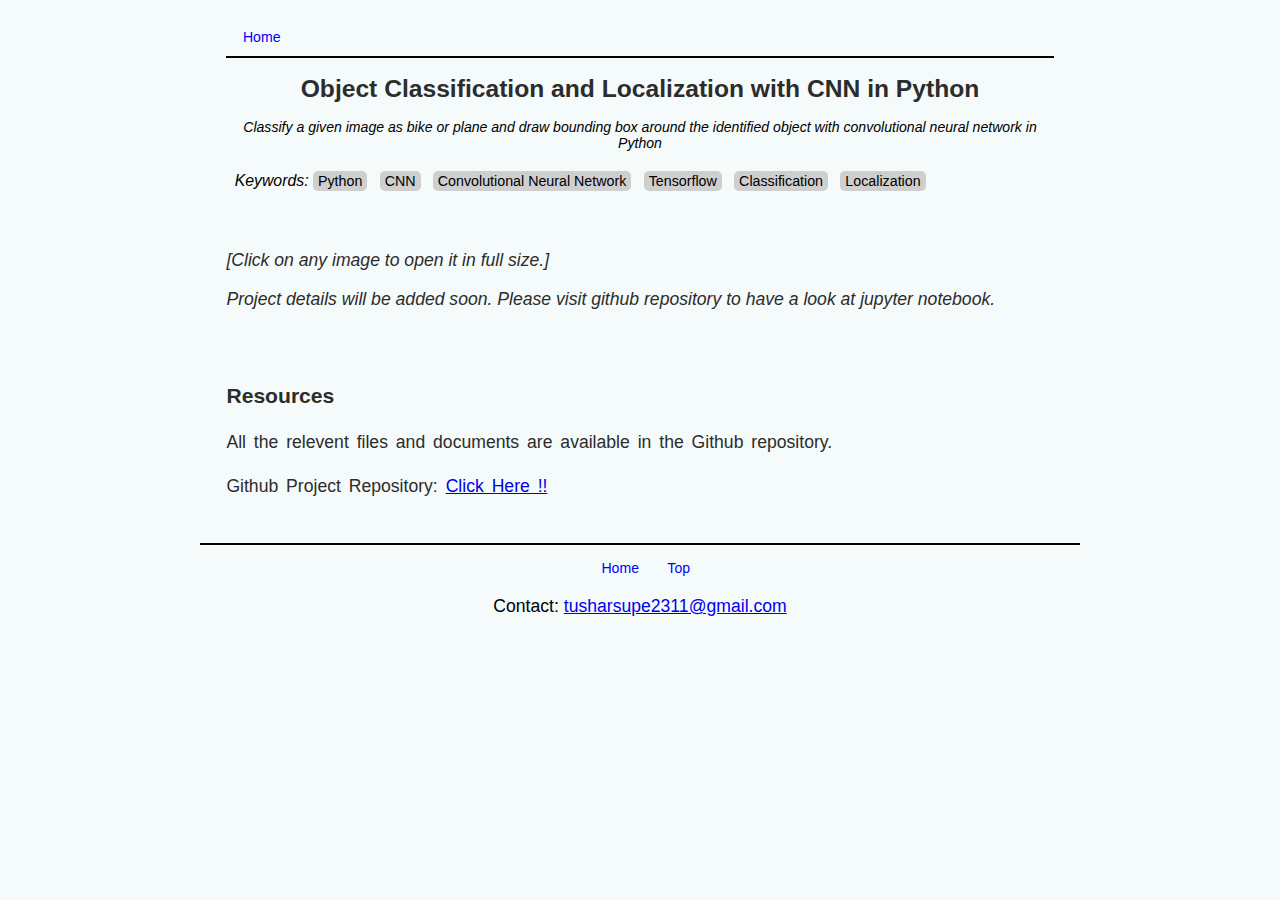
<file: Projects/CNN_Object_Classify_Localize/cnn_object_classify_and_localize.html>
<!DOCTYPE HTML>
<!-- 
	Project: Object Classification and Localization with CNN in Python
	Minimalist and Plain Design
	Credit: Tushar Supe
	Free for personal use
 -->
<html>

<head>
	<title>Project: Object Classification and Localization with CNN in Python</title>
	<meta charset="utf-8" />
	<meta name="viewport" content="width=device-width, initial-scale=1, user-scalable=no" />
	<link rel="stylesheet" href="../../assets/css/project.css" />
	<link rel="icon" type="image/x-icon" href="../../images/avatar.jpg">
	<style></style>
</head>

<body class="is-preload">
	<!-- Project Header -->
	<article class="title">
		<button class="button1" type="button" onclick="location.href='../../index.html'">Home</button>
		<hr>
		<h1>Object Classification and Localization with CNN in Python</h1>
		<p class="proj_summery"><i>Classify a given image as bike or plane and draw bounding box around the identified object with convolutional neural network in Python</i></p>
		<p class="keywords"><i>Keywords: </i>
		<span class="kw">Python</span>&ensp;
        <span class="kw">CNN</span>&ensp;
		<span class="kw">Convolutional Neural Network</span>&ensp;
		<span class="kw">Tensorflow</span>&ensp;
		<span class="kw">Classification</span>&ensp;
		<span class="kw">Localization</span>
		</p>	
		</br>
		<p class="normal_text"><i>[Click on any image to open it in full size.]</i></p>
        <!-- <p class="normal_text"></p> -->
        <p class="normal_text">
            <i>Project details  will be added soon. Please visit github repository to have a look at jupyter notebook.</i>
        </p>
	</article>
	
	
	
	<!-- Project Resources -->
	<section>
		<h2>Resources</h2>
        <p class="normal_text">All the relevent files and documents are available in the Github repository.</p>
		<p class="normal_text">
		Github Project Repository:
			<a href="https://github.com/Supe-Tushar/CNN-Object-Classification-and-Localization" target="_blank">Click Here !!
			</a>
		</p>
	</section>
	
	<!-- Project Footer -->
	<hr>		
	<footer>
		<button class="button2" type="button" onclick="location.href='../../index.html'" title="Go to Home page">Home</button>
		<button class="button3" id="topButton" type="button" onclick="topFunction()" title="Go to top">Top</button>
		<p>Contact:
			<a href="mailto:tusharsupe2311@gmail.com">tusharsupe2311@gmail.com</a>
		</p>
	</footer>
	
	<!-- Javascript -->
	<script>
		mybutton = document.getElementById("topButton");
		function topFunction() {
		  document.body.scrollTop = 0; // For Safari
		  document.documentElement.scrollTop = 0; // For Chrome, Firefox, IE, Opera
		}
	</script>
</body>

</html>
</file>
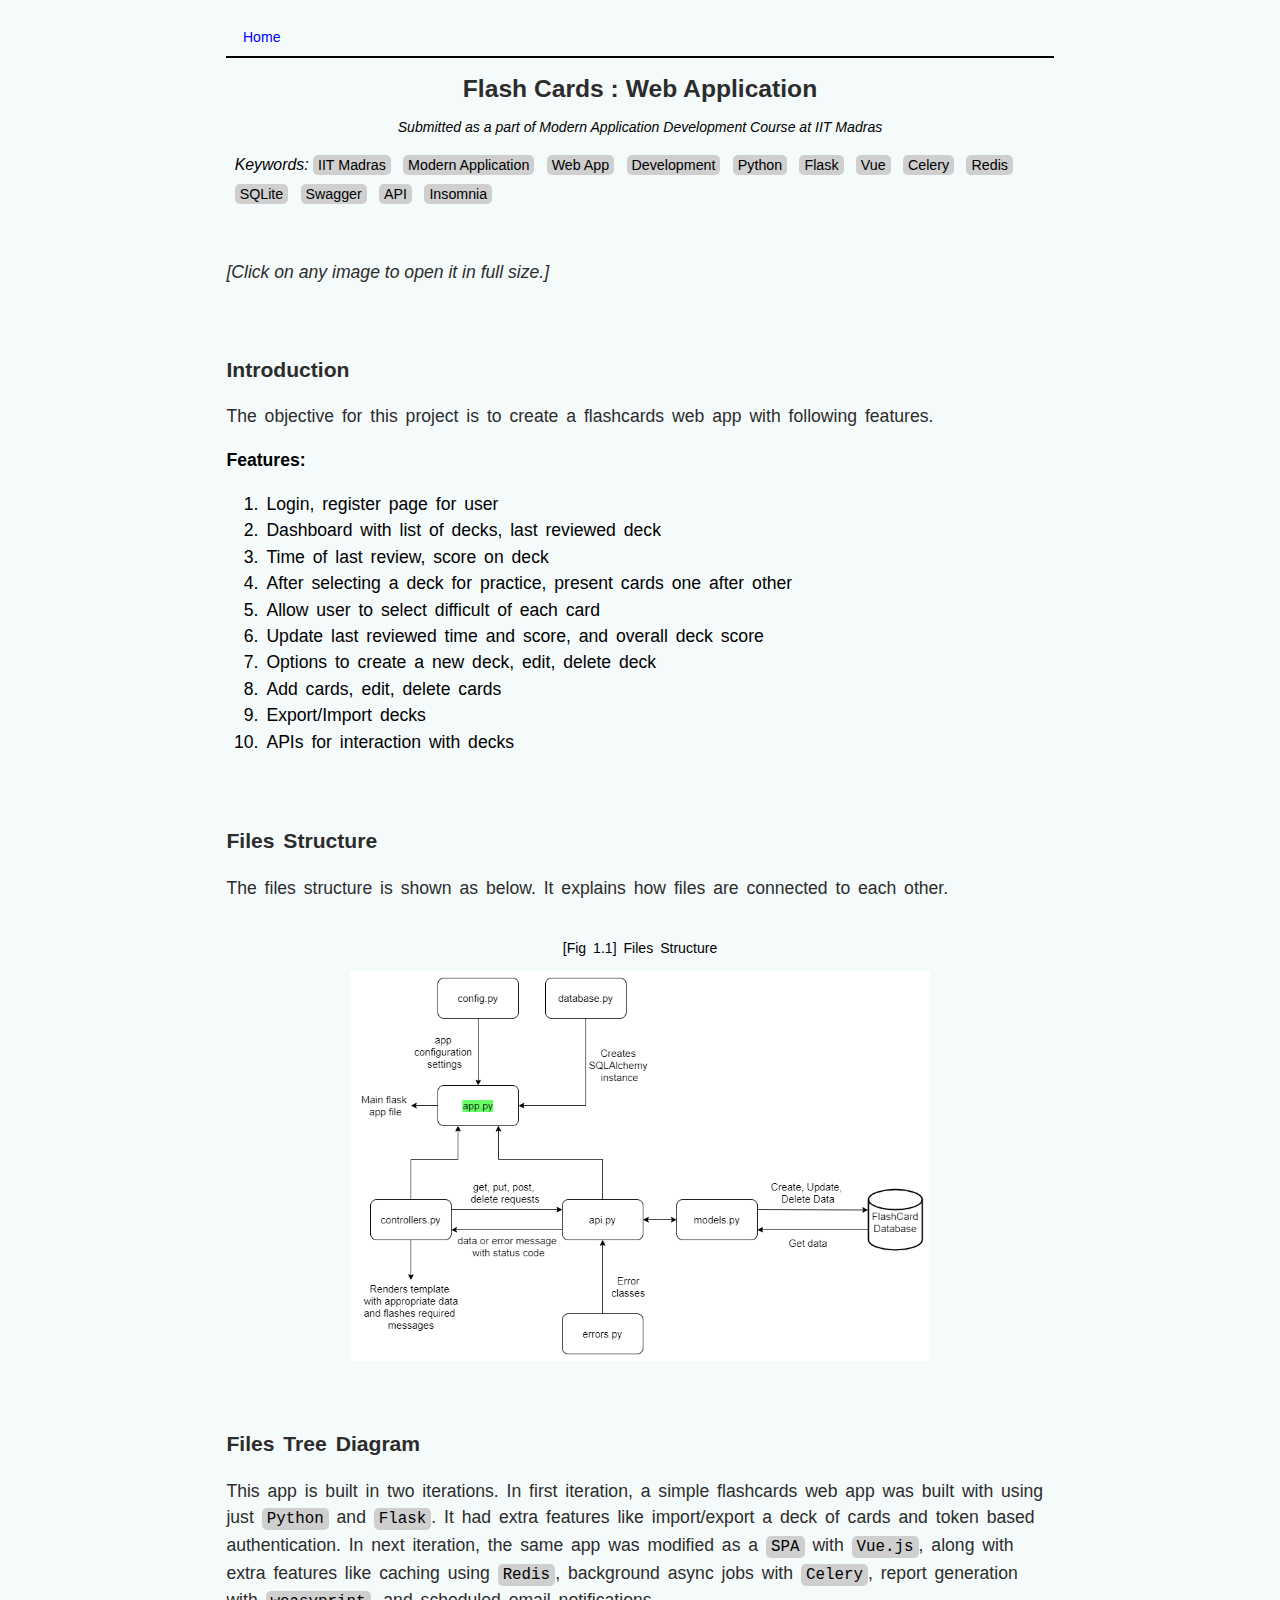
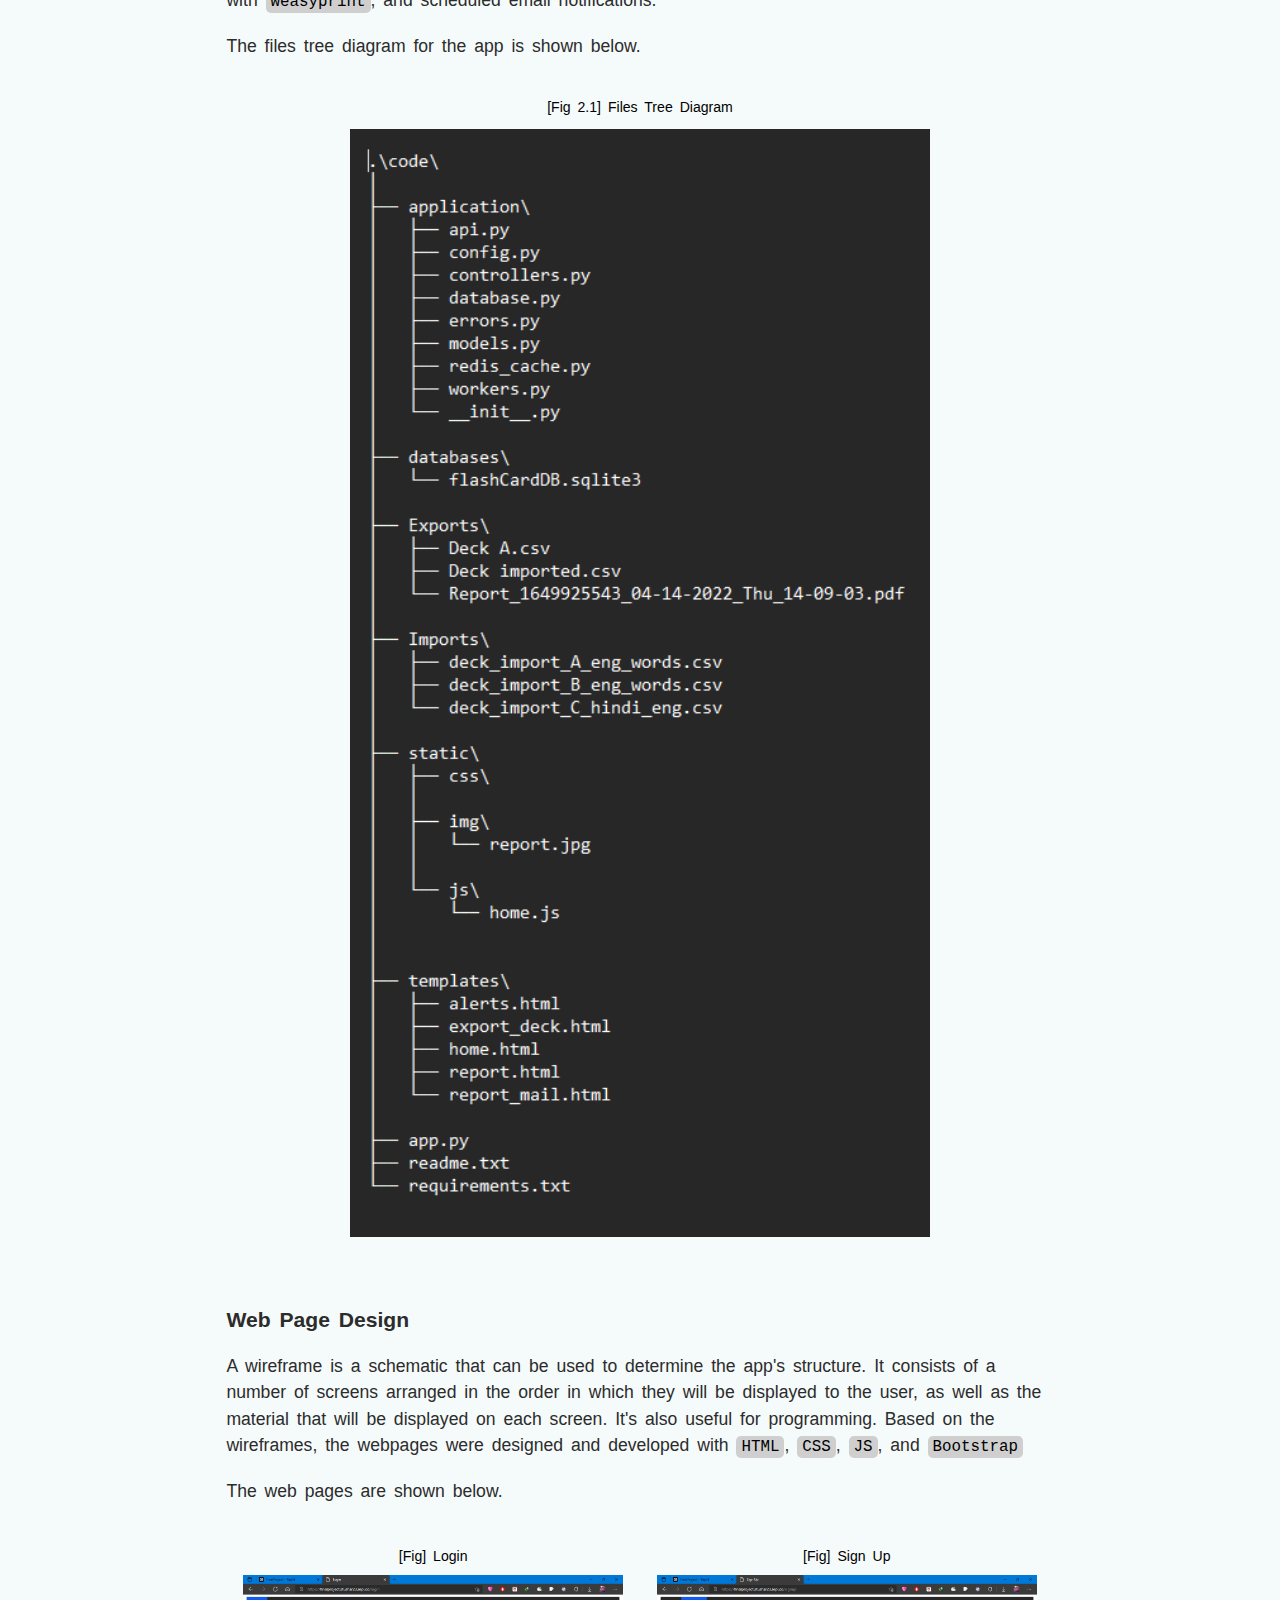
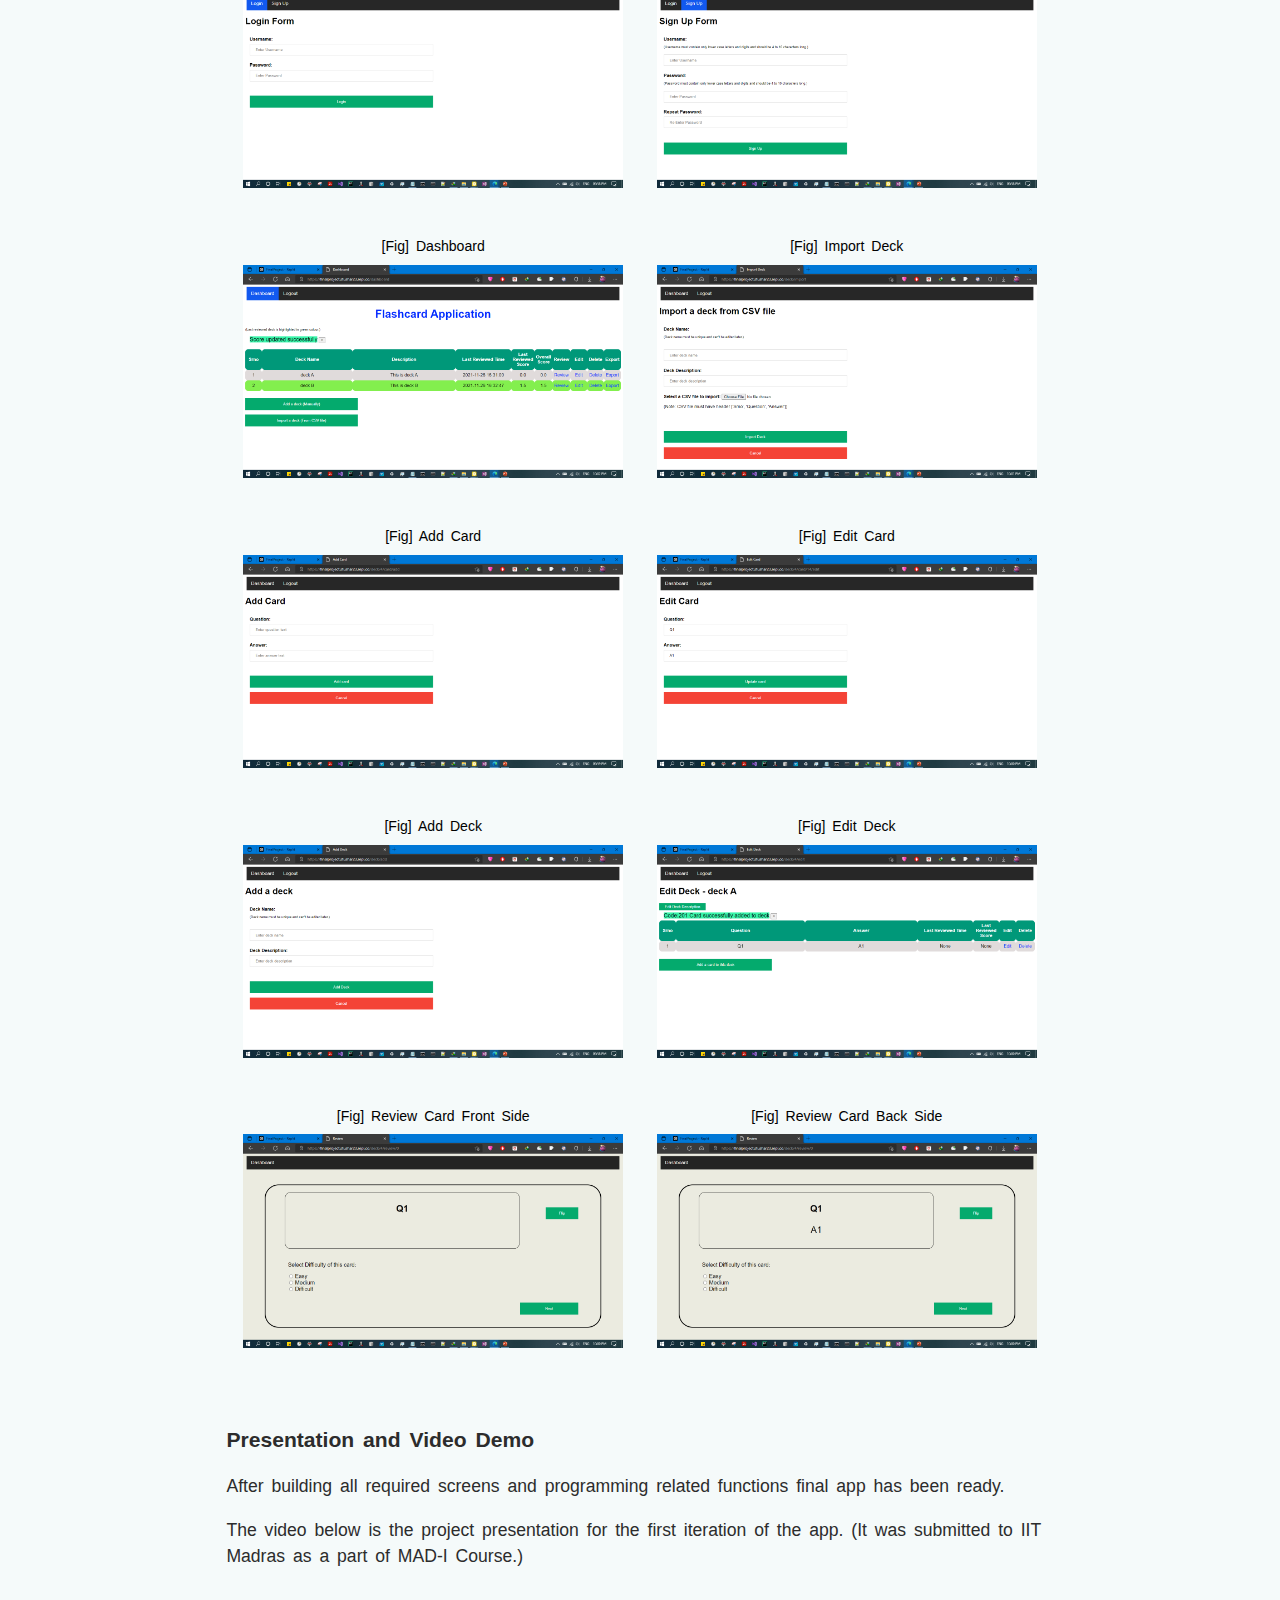
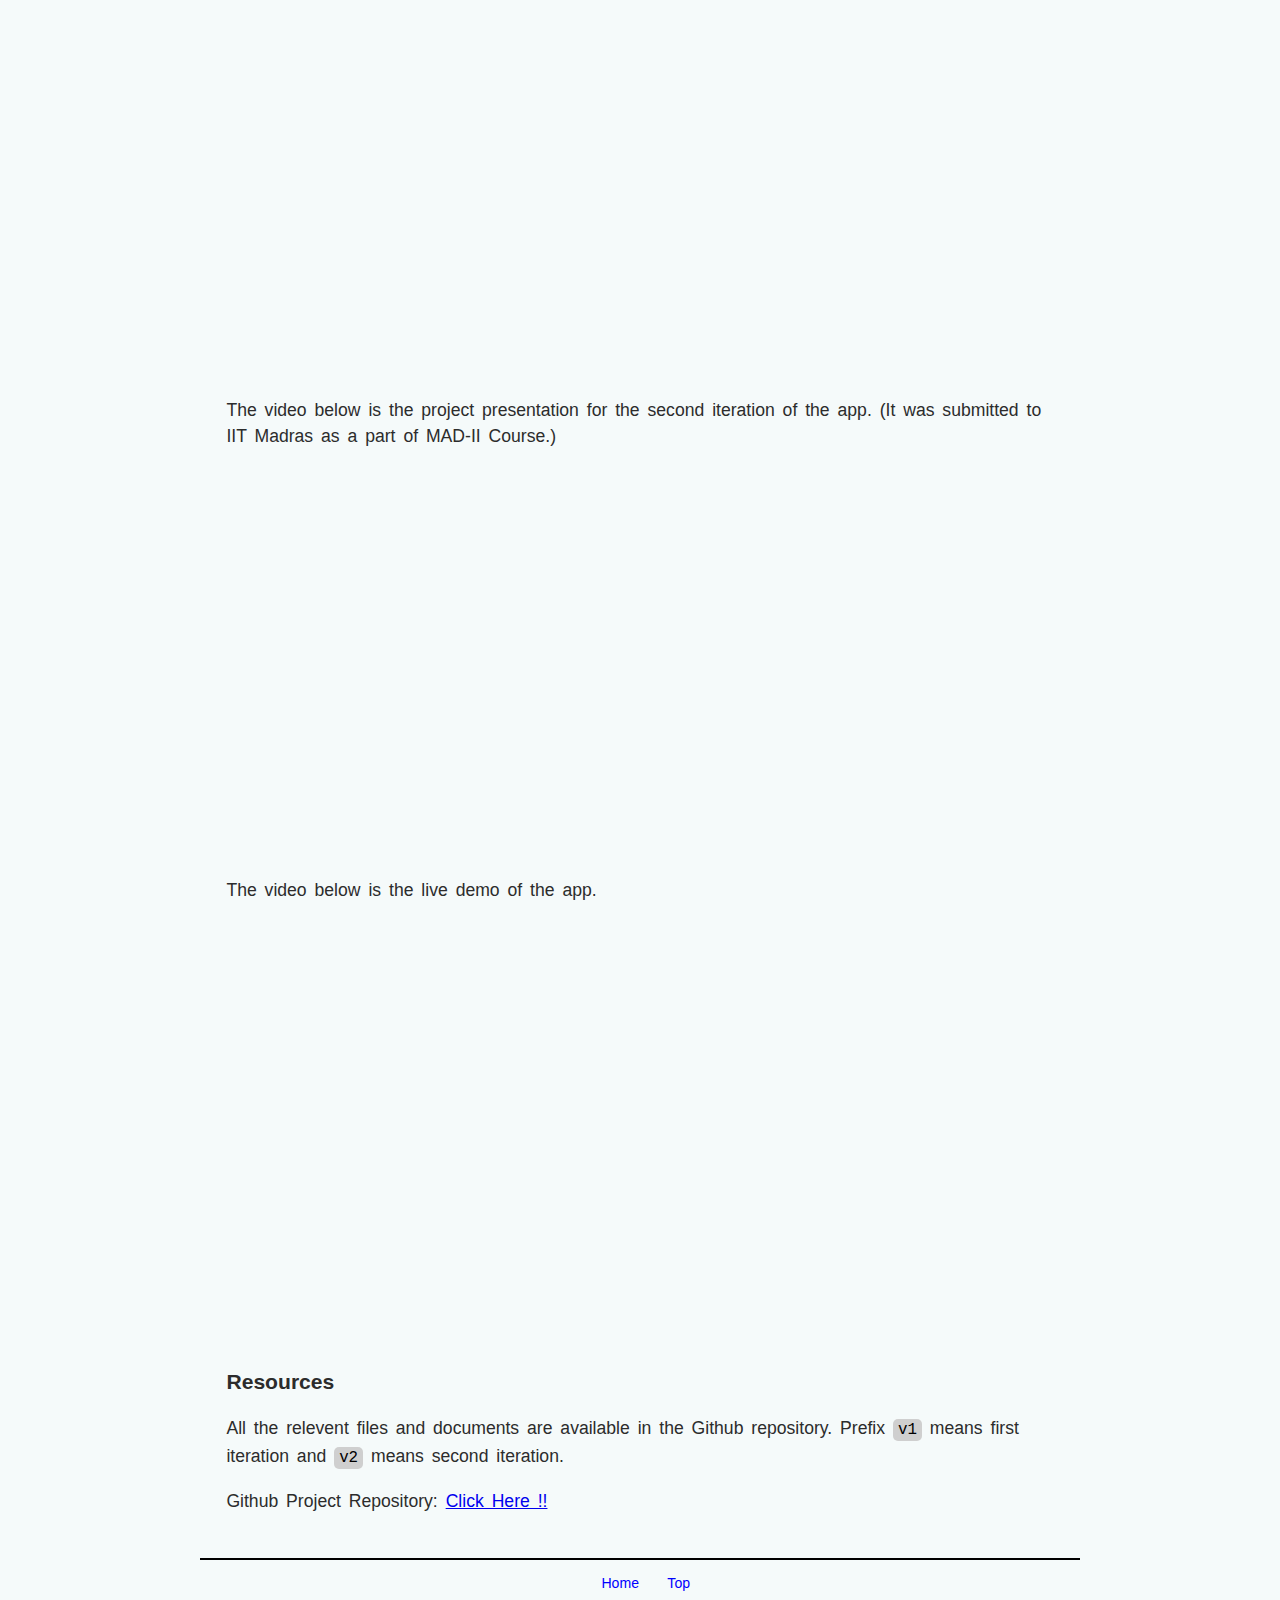
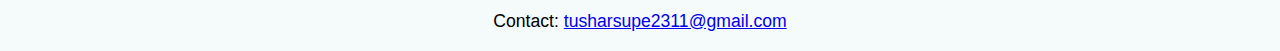
<file: Projects/FlashCards/flashcards.html>
<!DOCTYPE HTML>
<!-- 
	Project: Flash Cards Web Application
	Minimalist and Plain Design
	Credit: Tushar Supe
	Free for personal use
 -->
<html>

<head>
	<title>Project: Flashcards Web Application</title>
	<meta charset="utf-8" />
	<meta name="viewport" content="width=device-width, initial-scale=1, user-scalable=no" />
	<link rel="stylesheet" href="../../assets/css/project.css" />
	<link rel="icon" type="image/x-icon" href="../../images/avatar.jpg">
	<style></style>
</head>

<body class="is-preload">
	<!-- Project Header -->
	<article class="title">
		<button class="button1" type="button" onclick="location.href='../../index.html'">Home</button>
		<hr>
		<h1>Flash Cards : Web Application</h1>
		<p class="proj_summery"><i>Submitted as a part of Modern Application Development Course at IIT Madras</i></p>
		<p class="keywords"><i>Keywords: </i>
		<span class="kw">IIT Madras</span>&ensp;
        <span class="kw">Modern Application</span>&ensp;
		<span class="kw">Web App</span>&ensp;
		<span class="kw">Development</span>&ensp;
		<span class="kw">Python</span>&ensp;
		<span class="kw">Flask</span>&ensp;
        <span class="kw">Vue</span>&ensp;
        <span class="kw">Celery</span>&ensp;
        <span class="kw">Redis</span>&ensp;
		<span class="kw">SQLite</span>&ensp;
        <span class="kw">Swagger</span>&ensp;
        <span class="kw">API</span>&ensp;
        <span class="kw">Insomnia</span>
		</p>	
		</br>
		<p class="normal_text"><i>[Click on any image to open it in full size.]</i></p>
	</article>
	
	<!-- <p class="normal_text"></p> -->
	
	
	
	<!-- Project Content: Introduction, Problem, Solution, Goals, Steps -->
	<section>
		<h2>Introduction</h2>
		
		<p class="normal_text">The objective for this project is to create a flashcards web app with following features.</p>
		
		<p><b>Features:</b></p>
		<ol>
			<li>Login, register page for user</li>
            <li>Dashboard with list of decks, last reviewed deck</li>
            <li>Time of last review, score on deck</li>
            <li>After selecting a deck for practice, present cards one after other</li>
            <li>Allow user to select difficult of each card</li>
            <li>Update last reviewed time and score, and overall deck score</li>
            <li>Options to create a new deck, edit, delete deck</li>
            <li>Add cards, edit, delete cards</li>
            <li>Export/Import decks</li>
            <li>APIs for interaction with decks</li>
		</ol>
	</section>
	
	<!-- Project Content -->
	<section>
		<h2>Files Structure</h2>
		
		<p class="normal_text">The files structure is shown as below. It explains how files are connected to each other.</p>
		
		<!-- Project Images -->
		<figure class="singleImg">
			<figcaption id="img-caption">
				[Fig 1.1] Files Structure
			</figcaption>
			<a href="files_structure.png" target="_blank">
				<img src="files_structure.png" alt="Files Structure" style="width:100%">
			</a>
		</figure>
	</section>
	
	
	<section>
		<h2>Files Tree Diagram</h2>
		
		<p class="normal_text">This app is built in two iterations. In first iteration, a simple flashcards web app was built with using just <code class="code_kw">Python</code> and <code class="code_kw">Flask</code>. It had extra features like import/export a deck of cards and token based authentication. In next iteration, the same app was modified as a <code class="code_kw">SPA</code> with <code class="code_kw">Vue.js</code>, along with extra features like caching using <code class="code_kw">Redis</code>, background async jobs with <code class="code_kw">Celery</code>, report generation with <code class="code_kw">weasyprint</code>, and scheduled email notifications.</p>
		
		<p class="normal_text">The files tree diagram for the app is shown below.</p>
		
		<!-- Project Images -->
		<figure class="singleImg">
			<figcaption id="img-caption">
				[Fig 2.1] Files Tree Diagram
			</figcaption>
			<a href="tree_diagram.png" target="_blank">
				<img src="tree_diagram.png" alt="Files Tree Diagram" style="width:100%">
			</a>
		</figure>
	</section>
	
	
	<section>
		<h2>Web Page Design</h2>
		
		<p class="normal_text">A wireframe is a schematic that can be used to determine the app's structure. It consists of a number of screens arranged in the order in which they will be displayed to the user, as well as the material that will be displayed on each screen. It's also useful for programming. Based on the wireframes, the webpages were designed and developed with <code class="code_kw">HTML</code>, <code class="code_kw">CSS</code>, <code class="code_kw">JS</code>, and <code class="code_kw">Bootstrap</code></p>
		<p class="normal_text">The web pages are shown below.</p>
		
		<!-- Project Images -->
		<div class="row">
			<div class="column">
				<figure>
					<figcaption id="img-caption">
					[Fig] Login
				</figcaption>
				<a href="login.png" target="_blank">
					<img src="login.png" alt="Login" style="width:100%">
				</a>
				</figure>
			</div>
			
			<div class="column">
				<figure>
					<figcaption id="img-caption">
					[Fig] Sign Up
				</figcaption>
				<a href="signup.png" target="_blank">
					<img src="signup.png" alt="Sign Up" style="width:100%">
				</a>
				</figure>
			</div>
		</div>
        
        <div class="row">
			<div class="column">
				<figure>
					<figcaption id="img-caption">
					[Fig] Dashboard
				</figcaption>
				<a href="dashboard.png" target="_blank">
					<img src="dashboard.png" alt="Dashboard" style="width:100%">
				</a>
				</figure>
			</div>
			
			<div class="column">
				<figure>
					<figcaption id="img-caption">
					[Fig] Import Deck
				</figcaption>
				<a href="import.png" target="_blank">
					<img src="import.png" alt="Import Deck" style="width:100%">
				</a>
				</figure>
			</div>
		</div>
        
        <div class="row">
			<div class="column">
				<figure>
					<figcaption id="img-caption">
					[Fig] Add Card
				</figcaption>
				<a href="addcard.png" target="_blank">
					<img src="addcard.png" alt="Add Card" style="width:100%">
				</a>
				</figure>
			</div>
			
			<div class="column">
				<figure>
					<figcaption id="img-caption">
					[Fig] Edit Card
				</figcaption>
				<a href="editcard.png" target="_blank">
					<img src="editcard.png" alt="Edit Card" style="width:100%">
				</a>
				</figure>
			</div>
		</div>
        
        <div class="row">
			<div class="column">
				<figure>
					<figcaption id="img-caption">
					[Fig] Add Deck
				</figcaption>
				<a href="adddeck.png" target="_blank">
					<img src="adddeck.png" alt="Add Deck" style="width:100%">
				</a>
				</figure>
			</div>
			
			<div class="column">
				<figure>
					<figcaption id="img-caption">
					[Fig] Edit Deck
				</figcaption>
				<a href="editdeck.png" target="_blank">
					<img src="editdeck.png" alt="Edit Deck" style="width:100%">
				</a>
				</figure>
			</div>
		</div>
        
        <div class="row">
			<div class="column">
				<figure>
					<figcaption id="img-caption">
					[Fig] Review Card Front Side
				</figcaption>
				<a href="front.png" target="_blank">
					<img src="front.png" alt="Review Card Front Side" style="width:100%">
				</a>
				</figure>
			</div>
			
			<div class="column">
				<figure>
					<figcaption id="img-caption">
					[Fig] Review Card Back Side
				</figcaption>
				<a href="back.png" target="_blank">
					<img src="back.png" alt="Review Card Back Side" style="width:100%">
				</a>
				</figure>
			</div>
		</div>
	</section>
	
	<section>
		<h2>Presentation and Video Demo</h2>
		
		<p class="normal_text">After building all required screens and programming related functions final app has been ready. </p>
        
        <p class="normal_text">The video below is the project presentation for the first iteration of the app. (It was submitted to IIT Madras as a part of MAD-I Course.)</p> 
		
		<!-- Project Youtube Video -->
		<div class="youtubeVideo">
			<center>
				<iframe width="560" height="349" src="https://youtube.com/embed/6rKc4xtH5mM" frameborder="0" allowfullscreen></iframe>
			</center>
		</div>
        
        <p class="normal_text">The video below is the project presentation for the second iteration of the app. (It was submitted to IIT Madras as a part of MAD-II Course.)</p> 
		
		<!-- Project Youtube Video -->
		<div class="youtubeVideo">
			<center>
				<iframe width="560" height="349" src="https://youtube.com/embed/4tgK2ExSoSw" frameborder="0" allowfullscreen></iframe>
			</center>
		</div>
        
        <p class="normal_text">The video below is the live demo of the app.</p> 
		
		<!-- Project Youtube Video -->
		<div class="youtubeVideo">
			<center>
				<iframe width="560" height="349" src="https://youtube.com/embed/zonUVpFh4zE" frameborder="0" allowfullscreen></iframe>
			</center>
		</div>
	</section>
	
	
	<!-- Project Resources -->
	<section>
		<h2>Resources</h2>
        <p class="normal_text">All the relevent files and documents are available in the Github repository. Prefix <code class="code_kw">v1</code> means first iteration and <code class="code_kw">v2</code> means second iteration.</p>
		<p class="normal_text">
		Github Project Repository:
			<a href="https://github.com/Supe-Tushar/IITM-FlashCards-Web-App-MAD-Project" target="_blank">Click Here !!
			</a>
		</p>
	</section>
	
	<!-- Project Footer -->
	<hr>		
	<footer>
		<button class="button2" type="button" onclick="location.href='../../index.html'" title="Go to Home page">Home</button>
		<button class="button3" id="topButton" type="button" onclick="topFunction()" title="Go to top">Top</button>
		<p>Contact:
			<a href="mailto:tusharsupe2311@gmail.com">tusharsupe2311@gmail.com</a>
		</p>
	</footer>
	
	<!-- Javascript -->
	<script>
		mybutton = document.getElementById("topButton");
		function topFunction() {
		  document.body.scrollTop = 0; // For Safari
		  document.documentElement.scrollTop = 0; // For Chrome, Firefox, IE, Opera
		}
	</script>
</body>

</html>
</file>
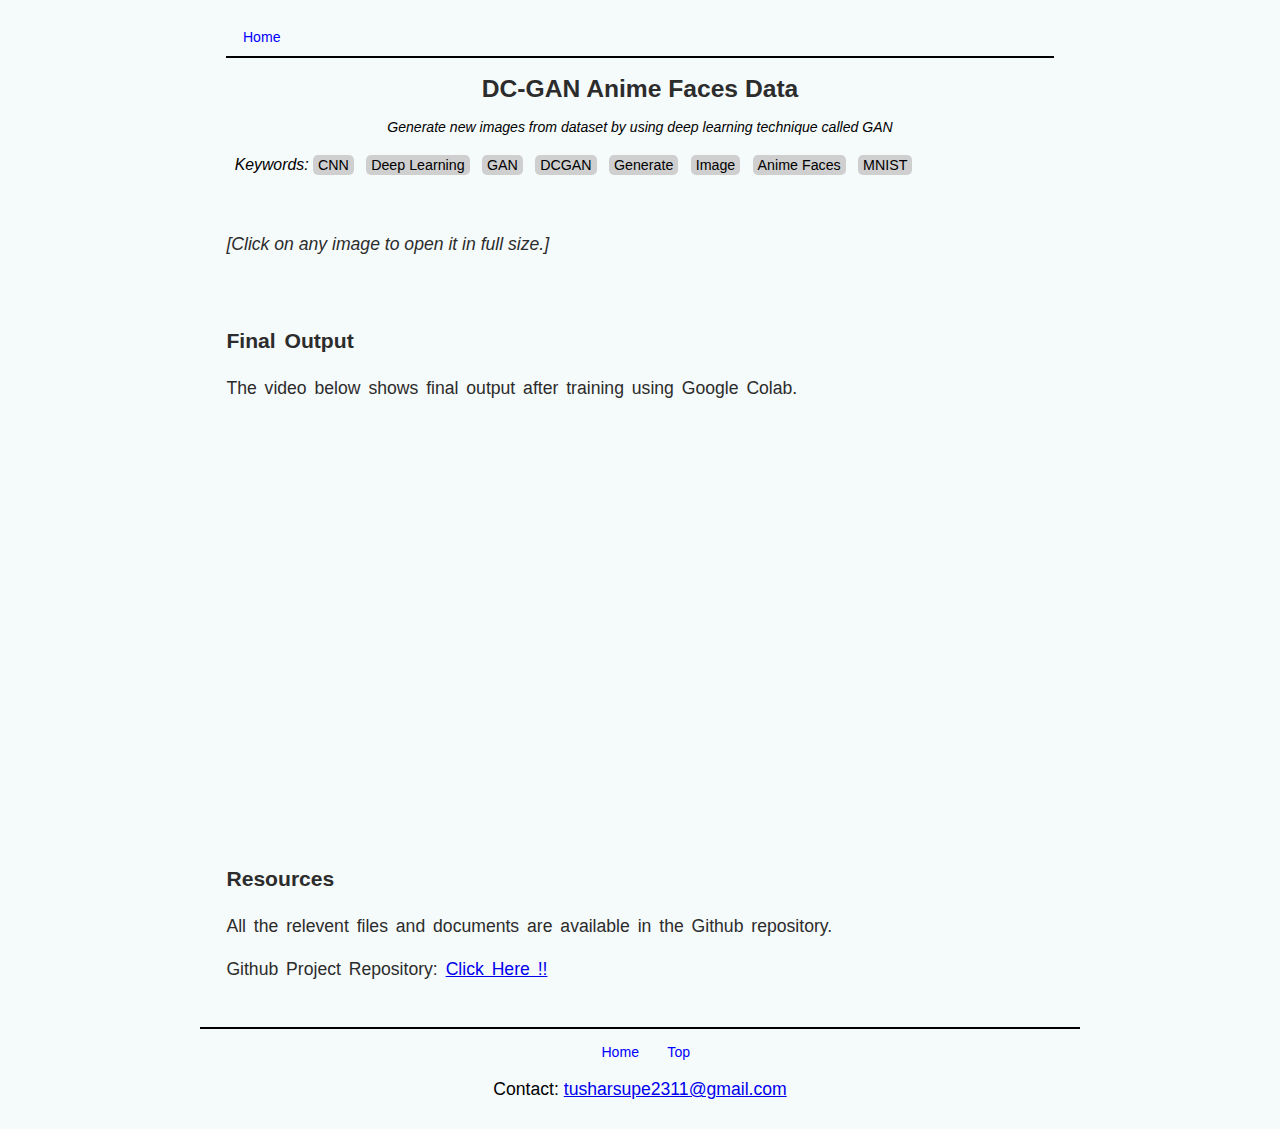
<file: Projects/GAN_Anime_Faces/gan_anime_faces.html>
<!DOCTYPE HTML>
<!-- 
	Project: DC-GAN Anime Faces Data Generate New Images
	Minimalist and Plain Design
	Credit: Tushar Supe
	Free for personal use
 -->
<html>

<head>
	<title>DC-GAN Anime Faces Data</title>
	<meta charset="utf-8" />
	<meta name="viewport" content="width=device-width, initial-scale=1, user-scalable=no" />
	<link rel="stylesheet" href="../../assets/css/project.css" />
	<link rel="icon" type="image/x-icon" href="../../images/avatar.jpg">
	<style></style>
</head>

<body class="is-preload">
	<!-- Project Header -->
	<article class="title">
		<button class="button1" type="button" onclick="location.href='../../index.html'">Home</button>
		<hr>
		<h1>DC-GAN Anime Faces Data</h1>
		<p class="proj_summery"><i>Generate new images from dataset by using deep learning technique called GAN</i></p>
		<p class="keywords"><i>Keywords: </i>
		<span class="kw">CNN</span>&ensp;
        <span class="kw">Deep Learning</span>&ensp;
        <span class="kw">GAN</span>&ensp;
		<span class="kw">DCGAN</span>&ensp;
		<span class="kw">Generate</span>&ensp;
		<span class="kw">Image</span>&ensp;
        <span class="kw">Anime Faces</span>&ensp;
        <span class="kw">MNIST</span>
		</p>	
		</br>
		<p class="normal_text"><i>[Click on any image to open it in full size.]</i></p>
	</article>
	
	<!-- Project Content: Introduction, Problem, Solution, Goals, Steps -->
	
	<section>
		<h2>Final Output</h2>
		
		<p class="normal_text">The video below shows final output after training using Google Colab.</p>
		
        <!-- Project Youtube Video -->
		<div class="youtubeVideo">
			<center>
				<iframe width="560" height="349" src="https://youtube.com/embed/2qJtRBdAdYk?feature=share" frameborder="0" allowfullscreen></iframe>
			</center>
		</div>
		
	</section>
	
	
	<!-- Project Resources -->
	<section>
		<h2>Resources</h2>
        <p class="normal_text">All the relevent files and documents are available in the Github repository.</p>
		<p class="normal_text">
		Github Project Repository:
			<a href="https://github.com/Supe-Tushar/DC-GAN-Anime-Faces-Generate" target="_blank">Click Here !!
			</a>
		</p>
	</section>
	
	<!-- Project Footer -->
	<hr>		
	<footer>
		<button class="button2" type="button" onclick="location.href='../../index.html'" title="Go to Home page">Home</button>
		<button class="button3" id="topButton" type="button" onclick="topFunction()" title="Go to top">Top</button>
		<p>Contact:
			<a href="mailto:tusharsupe2311@gmail.com">tusharsupe2311@gmail.com</a>
		</p>
	</footer>
	
	<!-- Javascript -->
	<script>
		mybutton = document.getElementById("topButton");
		function topFunction() {
		  document.body.scrollTop = 0; // For Safari
		  document.documentElement.scrollTop = 0; // For Chrome, Firefox, IE, Opera
		}
	</script>
</body>

</html>
</file>
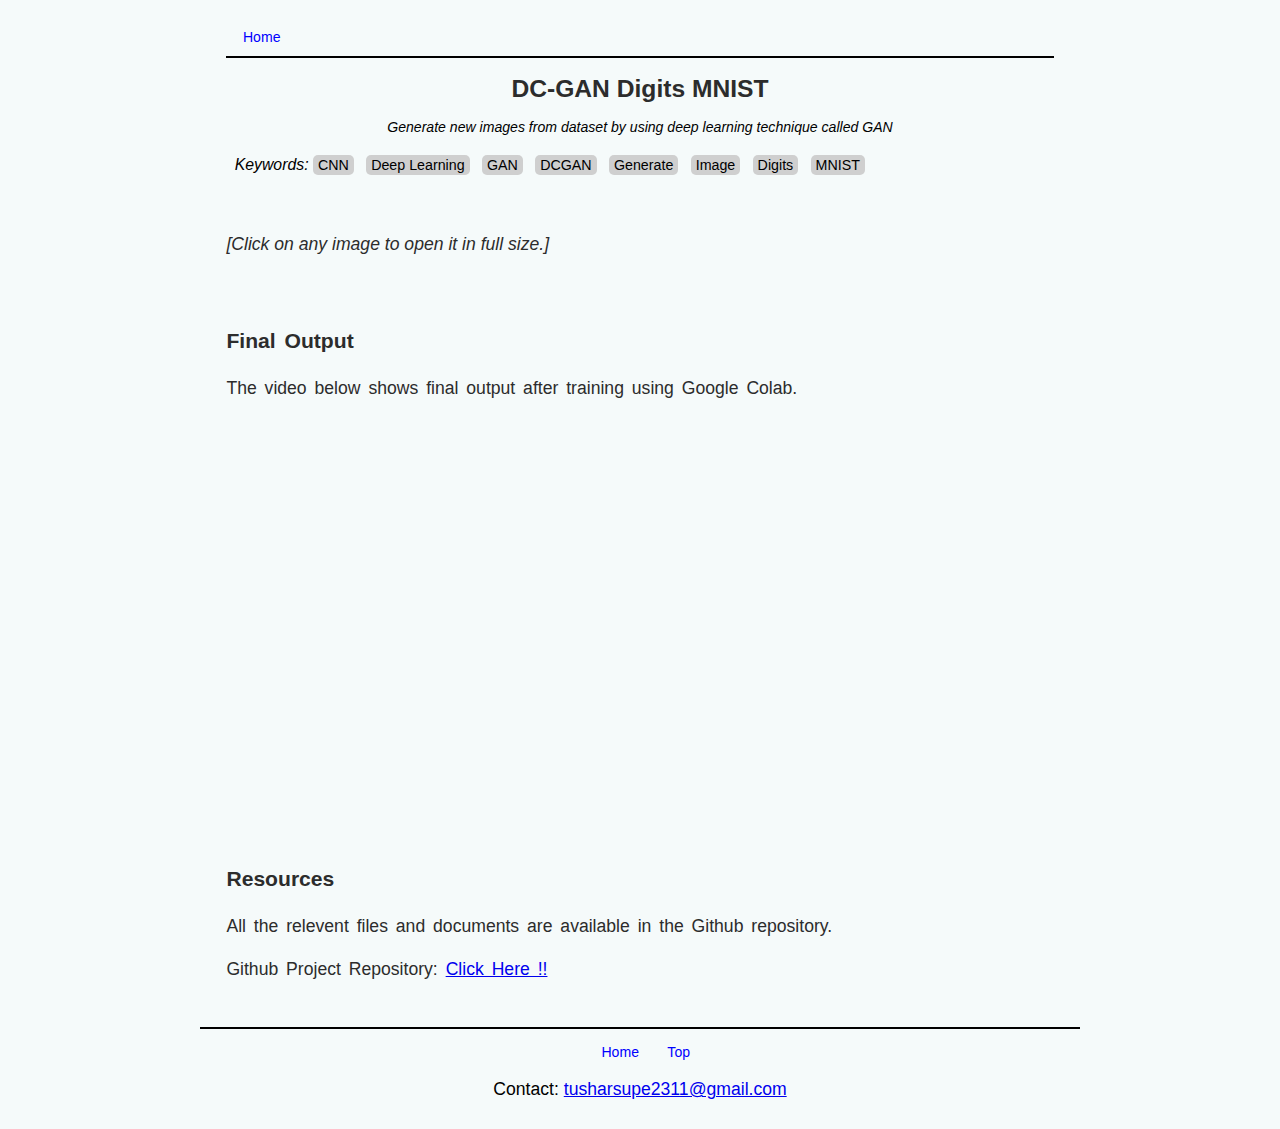
<file: Projects/GAN_Digits_MNIST/gan_digits_mnist.html>
<!DOCTYPE HTML>
<!-- 
	Project: DC-GAN Digits MNIST Data Generate New Images
	Minimalist and Plain Design
	Credit: Tushar Supe
	Free for personal use
 -->
<html>

<head>
	<title>DC-GAN Digits MNIST</title>
	<meta charset="utf-8" />
	<meta name="viewport" content="width=device-width, initial-scale=1, user-scalable=no" />
	<link rel="stylesheet" href="../../assets/css/project.css" />
	<link rel="icon" type="image/x-icon" href="../../images/avatar.jpg">
	<style></style>
</head>

<body class="is-preload">
	<!-- Project Header -->
	<article class="title">
		<button class="button1" type="button" onclick="location.href='../../index.html'">Home</button>
		<hr>
		<h1>DC-GAN Digits MNIST</h1>
		<p class="proj_summery"><i>Generate new images from dataset by using deep learning technique called GAN</i></p>
		<p class="keywords"><i>Keywords: </i>
		<span class="kw">CNN</span>&ensp;
        <span class="kw">Deep Learning</span>&ensp;
        <span class="kw">GAN</span>&ensp;
		<span class="kw">DCGAN</span>&ensp;
		<span class="kw">Generate</span>&ensp;
		<span class="kw">Image</span>&ensp;
        <span class="kw">Digits</span>&ensp;
        <span class="kw">MNIST</span>
		</p>	
		</br>
		<p class="normal_text"><i>[Click on any image to open it in full size.]</i></p>
	</article>
	
	<!-- Project Content: Introduction, Problem, Solution, Goals, Steps -->
	
	<section>
		<h2>Final Output</h2>
		
		<p class="normal_text">The video below shows final output after training using Google Colab.</p>
		
        <!-- Project Youtube Video -->
		<div class="youtubeVideo">
			<center>
				<iframe width="560" height="349" src="https://youtube.com/embed/IW5bkUCYsws" frameborder="0" allowfullscreen></iframe>
			</center>
		</div>
		
	</section>
	
	
	<!-- Project Resources -->
	<section>
		<h2>Resources</h2>
        <p class="normal_text">All the relevent files and documents are available in the Github repository.</p>
		<p class="normal_text">
		Github Project Repository:
			<a href="https://github.com/Supe-Tushar/DC-GAN-MNIST-Digits-Generate" target="_blank">Click Here !!
			</a>
		</p>
	</section>
	
	<!-- Project Footer -->
	<hr>		
	<footer>
		<button class="button2" type="button" onclick="location.href='../../index.html'" title="Go to Home page">Home</button>
		<button class="button3" id="topButton" type="button" onclick="topFunction()" title="Go to top">Top</button>
		<p>Contact:
			<a href="mailto:tusharsupe2311@gmail.com">tusharsupe2311@gmail.com</a>
		</p>
	</footer>
	
	<!-- Javascript -->
	<script>
		mybutton = document.getElementById("topButton");
		function topFunction() {
		  document.body.scrollTop = 0; // For Safari
		  document.documentElement.scrollTop = 0; // For Chrome, Firefox, IE, Opera
		}
	</script>
</body>

</html>
</file>
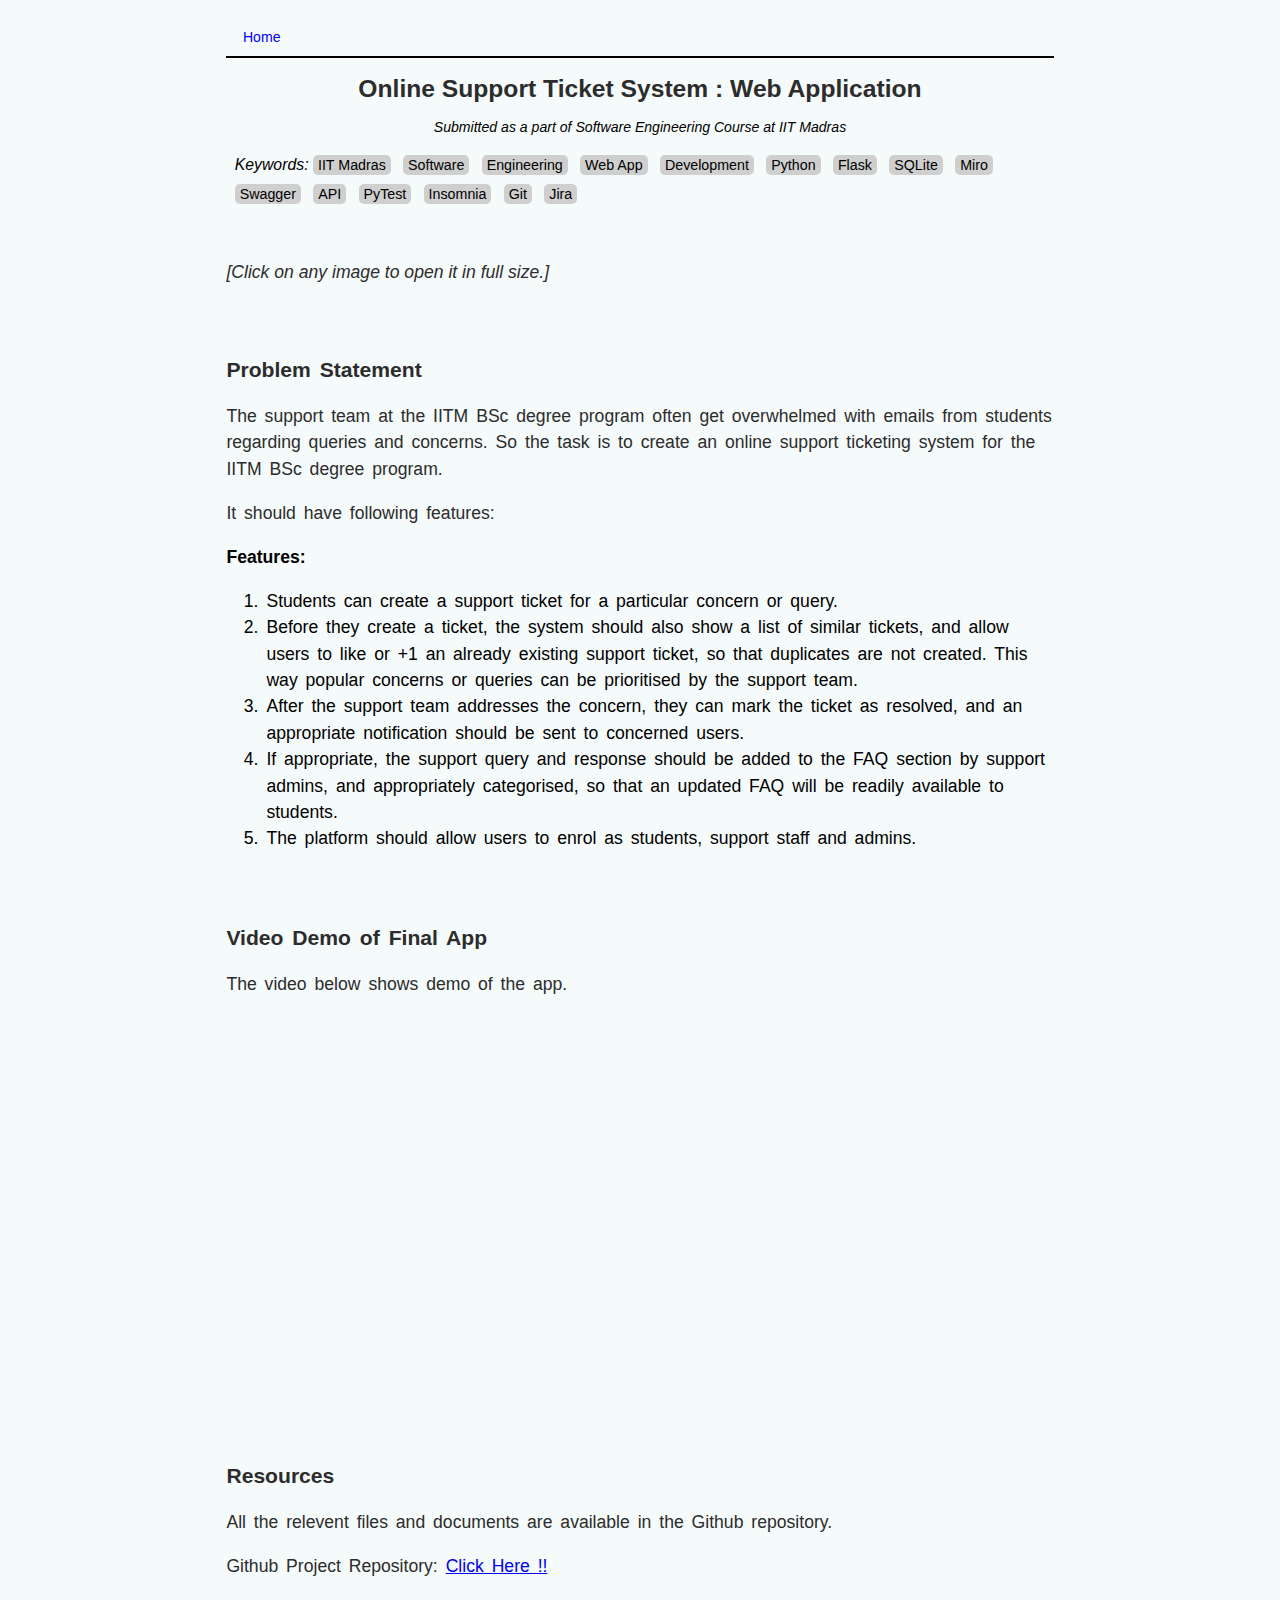
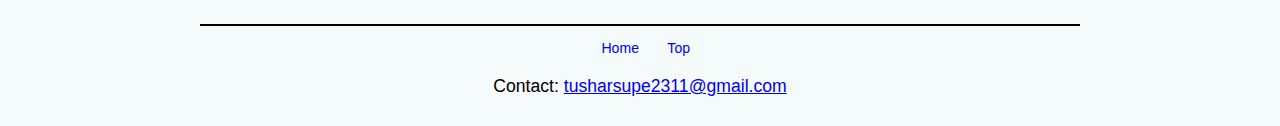
<file: Projects/OSTS_SE/osts_se.html>
<!DOCTYPE HTML>
<!-- 
	Project: Online Support Ticket System Web Application
	Minimalist and Plain Design
	Credit: Tushar Supe
	Free for personal use
 -->
<html>

<head>
	<title>Project: Online Support Ticket System Web Application</title>
	<meta charset="utf-8" />
	<meta name="viewport" content="width=device-width, initial-scale=1, user-scalable=no" />
	<link rel="stylesheet" href="../../assets/css/project.css" />
	<link rel="icon" type="image/x-icon" href="../../images/avatar.jpg">
	<style></style>
</head>

<body class="is-preload">
	<!-- Project Header -->
	<article class="title">
		<button class="button1" type="button" onclick="location.href='../../index.html'">Home</button>
		<hr>
		<h1>Online Support Ticket System : Web Application</h1>
		<p class="proj_summery"><i>Submitted as a part of Software Engineering Course at IIT Madras</i></p>
		<p class="keywords"><i>Keywords: </i>
		<span class="kw">IIT Madras</span>&ensp;
        <span class="kw">Software</span>&ensp;
        <span class="kw">Engineering</span>&ensp;
		<span class="kw">Web App</span>&ensp;
		<span class="kw">Development</span>&ensp;
		<span class="kw">Python</span>&ensp;
		<span class="kw">Flask</span>&ensp;
		<span class="kw">SQLite</span>&ensp;
		<span class="kw">Miro</span>&ensp;
        <span class="kw">Swagger</span>&ensp;
        <span class="kw">API</span>&ensp;
        <span class="kw">PyTest</span>&ensp;
        <span class="kw">Insomnia</span>&ensp;
        <span class="kw">Git</span>&ensp;
		<span class="kw">Jira</span>
		</p>	
		</br>
		<p class="normal_text"><i>[Click on any image to open it in full size.]</i></p>
	</article>
	
	<!-- Project Content: Introduction, Problem, Solution, Goals, Steps -->
	<section>
		<h2>Problem Statement</h2>
		
		<p class="normal_text">The support team at the IITM BSc degree program often get overwhelmed with emails 
        from students regarding queries and concerns. So the task is to create an online support ticketing 
        system for the IITM BSc degree program.</p>
		
		<p class="normal_text">It should have following features:</p>
		<p><b>Features:</b></p>
		<ol>
			<li>Students can create a support ticket for a particular concern or query.</li>
			<li>Before they create a ticket, the system should also show a list of similar tickets, and allow users to like or +1 an already existing support ticket, so that duplicates are not created. This way popular concerns or queries can be prioritised by the support team.</li>
			<li>After the support team addresses the concern, they can mark the ticket as resolved, and an appropriate notification should be sent to concerned users.</li>
			<li>If appropriate, the support query and response should be added to the FAQ section by support admins, and appropriately categorised, so that an updated FAQ will be readily available to students.</li>
			<li>The platform should allow users to enrol as students, support staff and admins.</li>
		</ol>
	</section>
	
	<section>
		<h2>Video Demo of Final App</h2>
		
		<p class="normal_text">The video below shows demo of the app.</p>
		
		<!-- Project Youtube Video -->
		<div class="youtubeVideo">
			<center>
				<iframe width="560" height="349" src="https://youtube.com/embed/UWXDbV4U-p0" frameborder="0" allowfullscreen></iframe>
			</center>
		</div>
	</section>
	
	
	<!-- Project Resources -->
	<section>
		<h2>Resources</h2>
        <p class="normal_text">All the relevent files and documents are available in the Github repository.</p>
		<p class="normal_text">
		Github Project Repository:
			<a href="https://github.com/Supe-Tushar/IITM-Degree-Software-Engg-OSTS-Project" target="_blank">Click Here !!
			</a>
		</p>
	</section>
	
	<!-- Project Footer -->
	<hr>		
	<footer>
		<button class="button2" type="button" onclick="location.href='../../index.html'" title="Go to Home page">Home</button>
		<button class="button3" id="topButton" type="button" onclick="topFunction()" title="Go to top">Top</button>
		<p>Contact:
			<a href="mailto:tusharsupe2311@gmail.com">tusharsupe2311@gmail.com</a>
		</p>
	</footer>
	
	<!-- Javascript -->
	<script>
		mybutton = document.getElementById("topButton");
		function topFunction() {
		  document.body.scrollTop = 0; // For Safari
		  document.documentElement.scrollTop = 0; // For Chrome, Firefox, IE, Opera
		}
	</script>
</body>

</html>
</file>
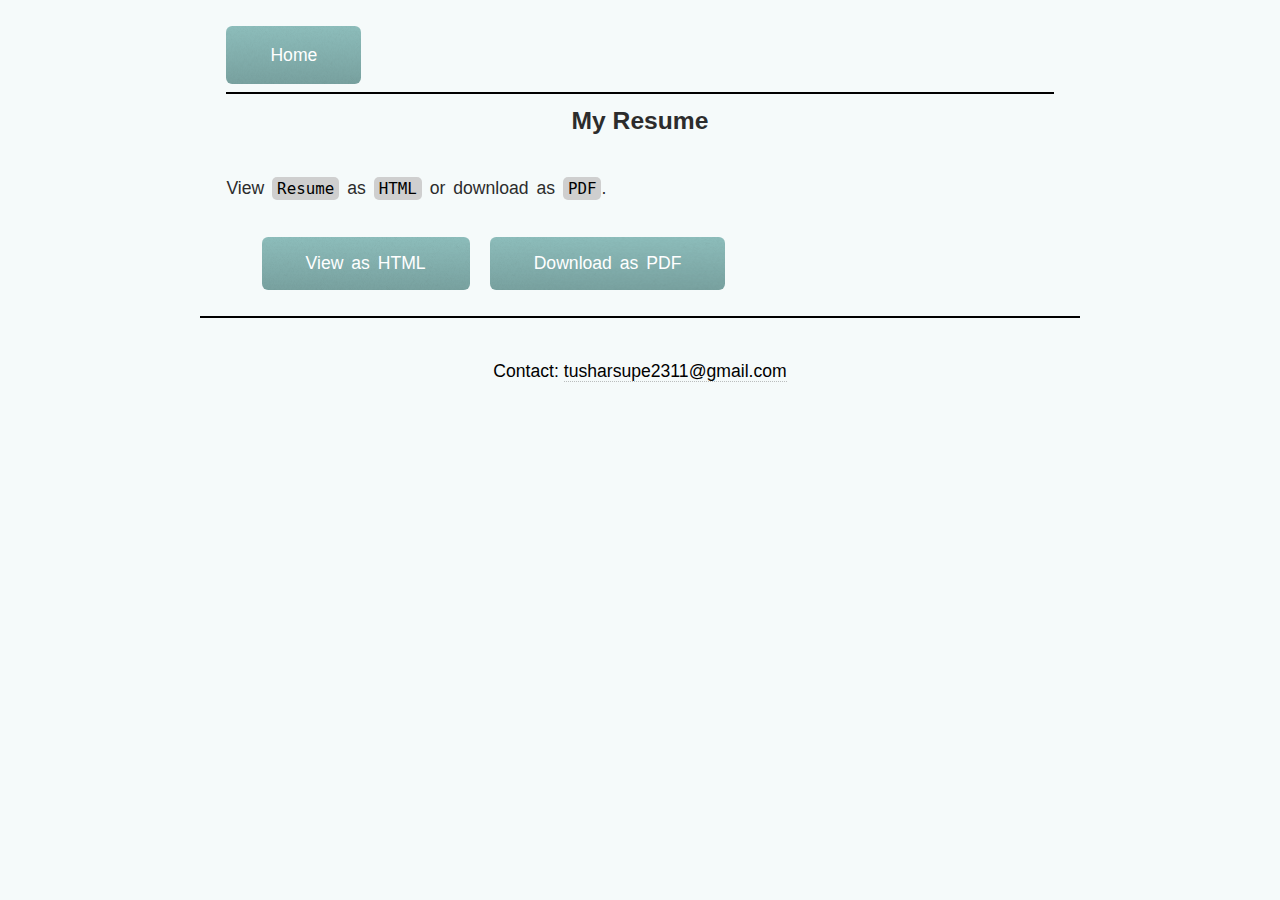
<file: Projects/Resume/resume_page.html>
<!DOCTYPE HTML>
<!-- 
	Project: Resume
	Minimalist and Plain Design
	Credit: Tushar Supe
	Free for personal use
 -->
<html>

<head>
	<title>Resume</title>
	<meta charset="utf-8" />
	<meta name="viewport" content="width=device-width, initial-scale=1, user-scalable=no" />
    <link rel="stylesheet" href="https://cdn.jsdelivr.net/npm/bootstrap@4.1.3/dist/css/bootstrap.min.css" integrity="sha384-MCw98/SFnGE8fJT3GXwEOngsV7Zt27NXFoaoApmYm81iuXoPkFOJwJ8ERdknLPMO" crossorigin="anonymous">
    <link rel="stylesheet" href="../../assets/css/main.css" />
	<link rel="stylesheet" href="../../assets/css/project.css" />
	<link rel="icon" type="image/x-icon" href="../../images/avatar.jpg">
	<style></style>
</head>

<body class="is-preload">
	<!-- Project Header -->
	<article class="title">
		<!-- <button class="button1" type="button" onclick="location.href=''">Home</button> -->
        <a href="../../index.html" class="button scrolly">Home</a>
		<hr>
		<h1>My Resume</h1>	
		
	</article>
	
	<section>
        <p class="normal_text">View <code class="code_kw">Resume</code> as <code class="code_kw">HTML</code> or download as <code class="code_kw">PDF</code>.
        </p>
		<div class="container">
            <div class="row">
                <div class="col">
                    <a href="./Tushar_Supe.html" class="button scrolly" target="_blank">View as HTML</a>
                </div>
                <div class="col">
                    <a href="./Tushar_Supe.pdf" class="button scrolly" target="_blank">Download as PDF</a>
                </div>
            </div>
        </div>
		
        <!-- Personal Introduction Youtube Video -->
		<!-- <div class="youtubeVideo"> -->
			<!-- <center> -->
				<!-- <iframe width="560" height="349" src="https://youtube.com/embed/" frameborder="0" allowfullscreen></iframe> -->
			<!-- </center> -->
		<!-- </div> -->
		
	</section>
	
	<!-- Project Footer -->
	<hr>		
	<footer>
		<p>Contact:
			<a href="mailto:tusharsupe2311@gmail.com">tusharsupe2311@gmail.com</a>
		</p>
	</footer>
	
	<!-- Javascript -->
	<script>
		mybutton = document.getElementById("topButton");
		function topFunction() {
		  document.body.scrollTop = 0; // For Safari
		  document.documentElement.scrollTop = 0; // For Chrome, Firefox, IE, Opera
		}
	</script>
</body>

</html>
</file>
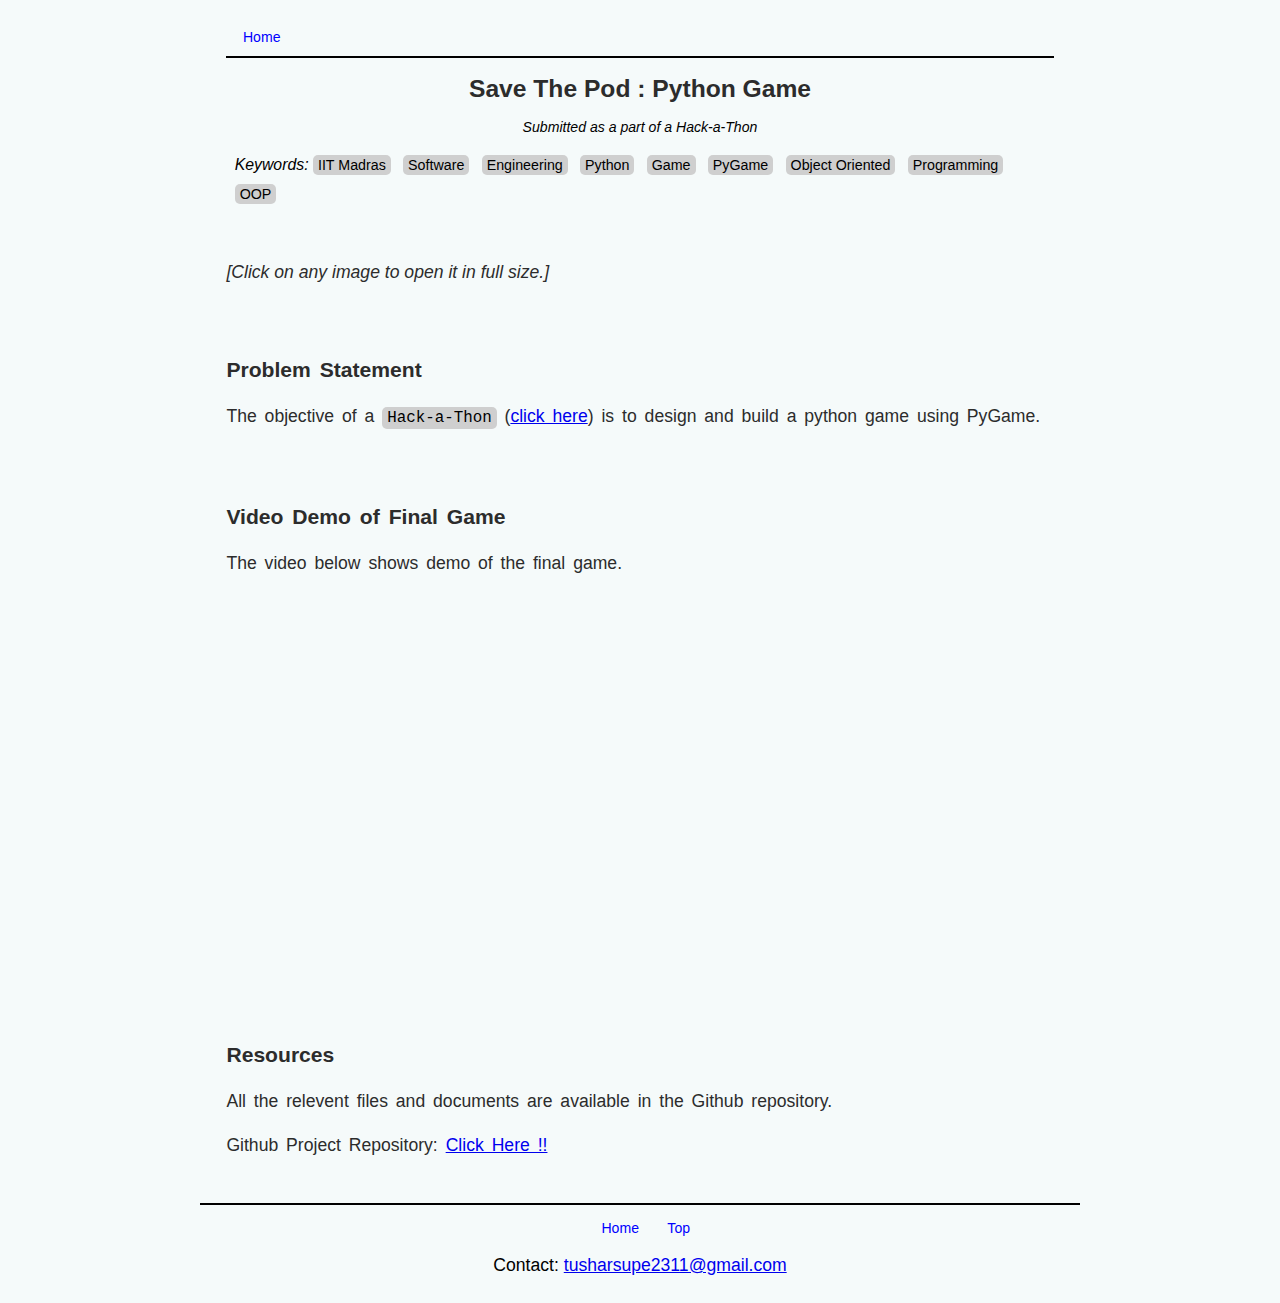
<file: Projects/Save_The_Pod_PyGame/save_the_pod_pygame.html>
<!DOCTYPE HTML>
<!-- 
	Project: Save The Pod PyGame
	Minimalist and Plain Design
	Credit: Tushar Supe
	Free for personal use
 -->
<html>

<head>
	<title>Game: Save The Pod PyGame</title>
	<meta charset="utf-8" />
	<meta name="viewport" content="width=device-width, initial-scale=1, user-scalable=no" />
	<link rel="stylesheet" href="../../assets/css/project.css" />
	<link rel="icon" type="image/x-icon" href="../../images/avatar.jpg">
	<style></style>
</head>

<body class="is-preload">
	<!-- Project Header -->
	<article class="title">
		<button class="button1" type="button" onclick="location.href='../../index.html'">Home</button>
		<hr>
		<h1>Save The Pod : Python Game</h1>
		<p class="proj_summery"><i>Submitted as a part of a Hack-a-Thon</i></p>
		<p class="keywords"><i>Keywords: </i>
		<span class="kw">IIT Madras</span>&ensp;
        <span class="kw">Software</span>&ensp;
        <span class="kw">Engineering</span>&ensp;
		<span class="kw">Python</span>&ensp;
		<span class="kw">Game</span>&ensp;
		<span class="kw">PyGame</span>&ensp;
		<span class="kw">Object Oriented</span>&ensp;
		<span class="kw">Programming</span>&ensp;
		<span class="kw">OOP</span>
		</p>	
		</br>
		<p class="normal_text"><i>[Click on any image to open it in full size.]</i></p>
	</article>
	
	<!-- Project Content: Introduction, Problem, Solution, Goals, Steps -->
	<section>
		<h2>Problem Statement</h2>
		
		<p class="normal_text">The objective of a <code class="code_kw">Hack-a-Thon</code> (<a href="https://hackathon.fossee.in/python/" target="_blank">click here</a>) is to design and build a python game using PyGame.</p>
		
	</section>
	
	<section>
		<h2>Video Demo of Final Game</h2>
		
		<p class="normal_text">The video below shows demo of the final game.</p>
		
		<!-- Project Youtube Video -->
		<div class="youtubeVideo">
			<center>
				<iframe width="560" height="349" src="https://youtube.com/embed/aaU7r3pJqKM" frameborder="0" allowfullscreen></iframe>
			</center>
		</div>
	</section>
	
	
	<!-- Project Resources -->
	<section>
		<h2>Resources</h2>
        <p class="normal_text">All the relevent files and documents are available in the Github repository.</p>
		<p class="normal_text">
		Github Project Repository:
			<a href="https://github.com/Supe-Tushar/Save-The-Pod-Python-Game" target="_blank">Click Here !!
			</a>
		</p>
	</section>
	
	<!-- Project Footer -->
	<hr>		
	<footer>
		<button class="button2" type="button" onclick="location.href='../../index.html'" title="Go to Home page">Home</button>
		<button class="button3" id="topButton" type="button" onclick="topFunction()" title="Go to top">Top</button>
		<p>Contact:
			<a href="mailto:tusharsupe2311@gmail.com">tusharsupe2311@gmail.com</a>
		</p>
	</footer>
	
	<!-- Javascript -->
	<script>
		mybutton = document.getElementById("topButton");
		function topFunction() {
		  document.body.scrollTop = 0; // For Safari
		  document.documentElement.scrollTop = 0; // For Chrome, Firefox, IE, Opera
		}
	</script>
</body>

</html>
</file>
<file: assets/css/project.css>
body {
	font-family: Arial, Helvetica, sans-serif;
	color: black;
	background-color:#F5FAFA;
}

button {
	color: blue; 
	background-color: white;
	padding-left: 2%;
	border: none;
	background: none;
	text-align: center;
	text-decoration: none;
	display: inline-block;
	font-size: 80%;
}

article.title {
	display: block;
	margin: 2%;
	padding: 1%;
}

h1 {
	text-align:center;
	color: #2c2c2c;
	font-weight: bold;
	font-size: 140%;
}

p.proj_summery {
	font-size:80%; 
	text-align:center
}

section {
	display: block;
	font-size: 100%;
	margin: 2%;
	padding: 1%;
	word-spacing: 3px;
	line-height: 1.5;
}

p.keywords {
	display: block;
	font-size: 90%;
	padding-left: 1%;
	line-height: 1.8;
}

span.kw {
	border-radius: 5px;
	font-size: 90%;
	background-color: #CFCFCF;
	padding: 2px 5px;
}

h2 {
	text-align:left;
	color: #2c2c2c;
	font-weight: bold;
	font-size: 120%;
}

h3 {
	text-align:left;
	color: #2c2c2c;
	font-weight: bold;
	font-size: 100%;
	
}

p.normal_text {
	text-align:left;
	color: #2c2c2c;
	font-size: 100%;
	
}

code.code_kw {
	display: inline;
	border-radius: 5px;
	font-size: 90%;
	background-color: #CFCFCF;
	color: black;
	padding: 2px 5px;
}

pre.code_block {
	display: block;
	border: 2px solid black;
	border-radius: 15px;
	background-color: #2c2c2c;
	margin: 2%;
	padding: 1%;
	max-height: 300px;
	overflow: auto;
	-moz-tab-size:4;
	-o-tab-size:4;
	tab-size:4;
}

code {
	display: block;
	font-family: monospace, monospace;
	font-size: 90%;
	text-align: left;
	color: #fff;
}

pre > code {
  display: block;
  padding: 5px;
  word-wrap: normal;
}

figure {
	display: block;
	margin: 2%;
	padding: 1%;
	font-size:80%; 
	text-align:center;
}

figure.singleImg {
	display: block;
	text-align:center;
	margin: auto;
	padding: 1%;
	width: 70%;
	font-size:80%
}

figcaption {
	padding: 2%;
}

.row {
  display: flex;
}

.column {
  flex: 50%;
  padding: 5px;
}

div.youtubeVideo {
	display: block;
	width: 100%;
	margin: 0 auto;
	float: center;
    text-align: center;
}

iframe {
	display: block;
	--container-width: 80vw;
	--ratio: calc(16 / 9); /* 1.77 */
	width: 80%    !important;
	height: calc(var(--container-width) / var(--ratio));
	margin: 0 auto;
	float: center;
    text-align: center;
}

video {
	display: block;
	margin-left: auto;
	margin-right: auto;
	width: 80%    !important;
    height: auto    !important;
	object-fit: cover;
}

hr {
  border: 1px solid black;
}

footer {
  text-align: center;
  padding: 3px;
}

@media only screen and (max-width: 800px) {
  body {
    font-size: 100%;
  }
}
@media only screen and (min-width: 800px) and (max-width: 1100px) {
  body {
    font-size: 110%;
	margin-left: 100px;
	margin-right: 100px;
  }
  
  iframe {
	display: block;
	--container-width: 70vw;
	--ratio: calc(16 / 8); /* 1.77 */
	width: 80%    !important;
	height: calc(var(--container-width) / var(--ratio));
	margin: 0 auto;
	float: center;
    text-align: center;
	}
}
@media only screen and (min-width: 1100px){
  body {
    font-size: 110%;
	margin-left: 200px;
	margin-right: 200px;
  }
  
  iframe {
	display: block;
	--container-width: 70vw;
	--ratio: calc(16 / 7); /* 1.77 */
	width: 80%    !important;
	height: calc(var(--container-width) / var(--ratio));
	margin: 0 auto;
	float: center;
    text-align: center;
	}
}
</file>
<file: assets/css/main.css>
@import url("fontawesome-all.min.css");
@import url("https://fonts.googleapis.com/css?family=Source+Sans+Pro:300,300italic,400,600");

/*
	Prologue by HTML5 UP
	html5up.net | @ajlkn
	Free for personal and commercial use under the CCA 3.0 license (html5up.net/license)
*/

html, body, div, span, applet, object,
iframe, h1, h2, h3, h4, h5, h6, p, blockquote,
pre, a, abbr, acronym, address, big, cite,
code, del, dfn, em, img, ins, kbd, q, s, samp,
small, strike, strong, sub, sup, tt, var, b,
u, i, center, dl, dt, dd, ol, ul, li, fieldset,
form, label, legend, table, caption, tbody,
tfoot, thead, tr, th, td, article, aside,
canvas, details, embed, figure, figcaption,
footer, header, hgroup, menu, nav, output, ruby,
section, summary, time, mark, audio, video {
	margin: 0;
	padding: 0;
	border: 0;
	font-size: 100%;
	font: inherit;
	vertical-align: baseline;}

article, aside, details, figcaption, figure,
footer, header, hgroup, menu, nav, section {
	display: block;}

body {
	line-height: 1;
}

ol, ul {
	list-style: none;
}

blockquote, q {
	quotes: none;
}

	blockquote:before, blockquote:after, q:before, q:after {
		content: '';
		content: none;
	}

table {
	border-collapse: collapse;
	border-spacing: 0;
}

body {
	-webkit-text-size-adjust: none;
}

mark {
	background-color: transparent;
	color: inherit;
}

input::-moz-focus-inner {
	border: 0;
	padding: 0;
}

input, select, textarea {
	-moz-appearance: none;
	-webkit-appearance: none;
	-ms-appearance: none;
	appearance: none;
}

/* Basic */

	html {
		box-sizing: border-box;
	}

	*, *:before, *:after {
		box-sizing: inherit;
	}

	body {
		background: #fff;
		font-family: 'Source Sans Pro', sans-serif;
		font-size: 19pt;
		font-weight: 300;
		line-height: 1.75em;
		color: #888;
	}

		body.is-preload *, body.is-preload *:before, body.is-preload *:after {
			-moz-animation: none !important;
			-webkit-animation: none !important;
			-ms-animation: none !important;
			animation: none !important;
			-moz-transition: none !important;
			-webkit-transition: none !important;
			-ms-transition: none !important;
			transition: none !important;
		}

	input, textarea, select {
		font-family: 'Source Sans Pro', sans-serif;
		font-size: 19pt;
		font-weight: 300;
		line-height: 1.75em;
		color: #888;
	}

	h1, h2, h3, h4, h5, h6 {
		font-weight: 300;
		color: #666;
		line-height: 1.5em;
	}

	h1 a, h2 a, h3 a, h4 a, h5 a, h6 a {
		color: inherit;
		text-decoration: none;
	}

		h1 a strong, h2 a strong, h3 a strong, h4 a strong, h5 a strong, h6 a strong {
			color: #333;
		}

	h2 {
		font-size: 2em;
		letter-spacing: -1px;
	}

		h2.alt {
			color: #888;
		}

			h2.alt strong {
				color: #666;
			}

	h3 {
		font-size: 1.5em;
	}

	header {
		margin: 0 0 2em 0;
	}

		header > p {
			margin: 1em 0 0 0;
		}

	footer {
		margin: 2em 0 0 0;
	}

	strong, b {
		font-weight: 300;
		color: #666;
	}

	em, i {
		font-style: italic;
	}

	a {
		text-decoration: none;
		color: inherit;
		border-bottom: dotted 1px rgba(128, 128, 128, 0.5);
		-moz-transition: color 0.35s ease-in-out, border-bottom-color 0.35s ease-in-out;
		-webkit-transition: color 0.35s ease-in-out, border-bottom-color 0.35s ease-in-out;
		-ms-transition: color 0.35s ease-in-out, border-bottom-color 0.35s ease-in-out;
		transition: color 0.35s ease-in-out, border-bottom-color 0.35s ease-in-out;
		outline: 0;
	}

		a:hover {
			color: #E27689;
			border-bottom-color: rgba(255, 255, 255, 0);
		}

	sub {
		position: relative;
		top: 0.5em;
		font-size: 0.8em;
	}

	sup {
		position: relative;
		top: -0.5em;
		font-size: 0.8em;
	}

	hr {
		border: 0;
		border-top: solid 1px #ddd;
	}

	blockquote {
		border-left: solid 0.5em #ddd;
		padding: 1em 0 1em 2em;
		font-style: italic;
	}

	p, ul, ol, dl, table {
		margin-bottom: 2em;
	}

	br.clear {
		clear: both;
	}

/* Container */

	.container {
		margin: 0 auto;
		max-width: 100%;
		width: 1400px;
	}

		@media screen and (min-width: 961px) and (max-width: 1880px) {

			.container {
				width: 1200px;
			}

		}

		@media screen and (min-width: 961px) and (max-width: 1620px) {

			.container {
				width: 960px;
			}

		}

		@media screen and (min-width: 961px) and (max-width: 1320px) {

			.container {
				width: 100%;
			}

		}

		@media screen and (max-width: 960px) {

			.container {
				width: 100%;
			}

		}

		@media screen and (max-width: 736px) {

			.container {
				width: 100%;
			}

		}

/* Row */

	.row {
		display: flex;
		flex-wrap: wrap;
		box-sizing: border-box;
		align-items: stretch;
	}

		.row > * {
			box-sizing: border-box;
		}

		.row.gtr-uniform > * > :last-child {
			margin-bottom: 0;
		}

		.row.aln-left {
			justify-content: flex-start;
		}

		.row.aln-center {
			justify-content: center;
		}

		.row.aln-right {
			justify-content: flex-end;
		}

		.row.aln-top {
			align-items: flex-start;
		}

		.row.aln-middle {
			align-items: center;
		}

		.row.aln-bottom {
			align-items: flex-end;
		}

		.row > .imp {
			order: -1;
		}

		.row > .col-1 {
			width: 8.33333%;
		}

		.row > .off-1 {
			margin-left: 8.33333%;
		}

		.row > .col-2 {
			width: 16.66667%;
		}

		.row > .off-2 {
			margin-left: 16.66667%;
		}

		.row > .col-3 {
			width: 25%;
		}

		.row > .off-3 {
			margin-left: 25%;
		}

		.row > .col-4 {
			width: 33.33333%;
		}

		.row > .off-4 {
			margin-left: 33.33333%;
		}

		.row > .col-5 {
			width: 41.66667%;
		}

		.row > .off-5 {
			margin-left: 41.66667%;
		}

		.row > .col-6 {
			width: 50%;
		}

		.row > .off-6 {
			margin-left: 50%;
		}

		.row > .col-7 {
			width: 58.33333%;
		}

		.row > .off-7 {
			margin-left: 58.33333%;
		}

		.row > .col-8 {
			width: 66.66667%;
		}

		.row > .off-8 {
			margin-left: 66.66667%;
		}

		.row > .col-9 {
			width: 75%;
		}

		.row > .off-9 {
			margin-left: 75%;
		}

		.row > .col-10 {
			width: 83.33333%;
		}

		.row > .off-10 {
			margin-left: 83.33333%;
		}

		.row > .col-11 {
			width: 91.66667%;
		}

		.row > .off-11 {
			margin-left: 91.66667%;
		}

		.row > .col-12 {
			width: 100%;
		}

		.row > .off-12 {
			margin-left: 100%;
		}

		.row.gtr-0 {
			margin-top: 0px;
			margin-left: 0px;
		}

			.row.gtr-0 > * {
				padding: 0px 0 0 0px;
			}

			.row.gtr-0.gtr-uniform {
				margin-top: 0px;
			}

				.row.gtr-0.gtr-uniform > * {
					padding-top: 0px;
				}

		.row.gtr-25 {
			margin-top: -10px;
			margin-left: -10px;
		}

			.row.gtr-25 > * {
				padding: 10px 0 0 10px;
			}

			.row.gtr-25.gtr-uniform {
				margin-top: -10px;
			}

				.row.gtr-25.gtr-uniform > * {
					padding-top: 10px;
				}

		.row.gtr-50 {
			margin-top: -20px;
			margin-left: -20px;
		}

			.row.gtr-50 > * {
				padding: 20px 0 0 20px;
			}

			.row.gtr-50.gtr-uniform {
				margin-top: -20px;
			}

				.row.gtr-50.gtr-uniform > * {
					padding-top: 20px;
				}

		.row {
			margin-top: -40px;
			margin-left: -40px;
		}

			.row > * {
				padding: 40px 0 0 40px;
			}

			.row.gtr-uniform {
				margin-top: -40px;
			}

				.row.gtr-uniform > * {
					padding-top: 40px;
				}

		.row.gtr-150 {
			margin-top: -60px;
			margin-left: -60px;
		}

			.row.gtr-150 > * {
				padding: 60px 0 0 60px;
			}

			.row.gtr-150.gtr-uniform {
				margin-top: -60px;
			}

				.row.gtr-150.gtr-uniform > * {
					padding-top: 60px;
				}

		.row.gtr-200 {
			margin-top: -80px;
			margin-left: -80px;
		}

			.row.gtr-200 > * {
				padding: 80px 0 0 80px;
			}

			.row.gtr-200.gtr-uniform {
				margin-top: -80px;
			}

				.row.gtr-200.gtr-uniform > * {
					padding-top: 80px;
				}

		@media screen and (min-width: 961px) and (max-width: 1880px) {

			.row {
				display: flex;
				flex-wrap: wrap;
				box-sizing: border-box;
				align-items: stretch;
			}

				.row > * {
					box-sizing: border-box;
				}

				.row.gtr-uniform > * > :last-child {
					margin-bottom: 0;
				}

				.row.aln-left {
					justify-content: flex-start;
				}

				.row.aln-center {
					justify-content: center;
				}

				.row.aln-right {
					justify-content: flex-end;
				}

				.row.aln-top {
					align-items: flex-start;
				}

				.row.aln-middle {
					align-items: center;
				}

				.row.aln-bottom {
					align-items: flex-end;
				}

				.row > .imp-wide {
					order: -1;
				}

				.row > .col-1-wide {
					width: 8.33333%;
				}

				.row > .off-1-wide {
					margin-left: 8.33333%;
				}

				.row > .col-2-wide {
					width: 16.66667%;
				}

				.row > .off-2-wide {
					margin-left: 16.66667%;
				}

				.row > .col-3-wide {
					width: 25%;
				}

				.row > .off-3-wide {
					margin-left: 25%;
				}

				.row > .col-4-wide {
					width: 33.33333%;
				}

				.row > .off-4-wide {
					margin-left: 33.33333%;
				}

				.row > .col-5-wide {
					width: 41.66667%;
				}

				.row > .off-5-wide {
					margin-left: 41.66667%;
				}

				.row > .col-6-wide {
					width: 50%;
				}

				.row > .off-6-wide {
					margin-left: 50%;
				}

				.row > .col-7-wide {
					width: 58.33333%;
				}

				.row > .off-7-wide {
					margin-left: 58.33333%;
				}

				.row > .col-8-wide {
					width: 66.66667%;
				}

				.row > .off-8-wide {
					margin-left: 66.66667%;
				}

				.row > .col-9-wide {
					width: 75%;
				}

				.row > .off-9-wide {
					margin-left: 75%;
				}

				.row > .col-10-wide {
					width: 83.33333%;
				}

				.row > .off-10-wide {
					margin-left: 83.33333%;
				}

				.row > .col-11-wide {
					width: 91.66667%;
				}

				.row > .off-11-wide {
					margin-left: 91.66667%;
				}

				.row > .col-12-wide {
					width: 100%;
				}

				.row > .off-12-wide {
					margin-left: 100%;
				}

				.row.gtr-0 {
					margin-top: 0px;
					margin-left: 0px;
				}

					.row.gtr-0 > * {
						padding: 0px 0 0 0px;
					}

					.row.gtr-0.gtr-uniform {
						margin-top: 0px;
					}

						.row.gtr-0.gtr-uniform > * {
							padding-top: 0px;
						}

				.row.gtr-25 {
					margin-top: -10px;
					margin-left: -10px;
				}

					.row.gtr-25 > * {
						padding: 10px 0 0 10px;
					}

					.row.gtr-25.gtr-uniform {
						margin-top: -10px;
					}

						.row.gtr-25.gtr-uniform > * {
							padding-top: 10px;
						}

				.row.gtr-50 {
					margin-top: -20px;
					margin-left: -20px;
				}

					.row.gtr-50 > * {
						padding: 20px 0 0 20px;
					}

					.row.gtr-50.gtr-uniform {
						margin-top: -20px;
					}

						.row.gtr-50.gtr-uniform > * {
							padding-top: 20px;
						}

				.row {
					margin-top: -40px;
					margin-left: -40px;
				}

					.row > * {
						padding: 40px 0 0 40px;
					}

					.row.gtr-uniform {
						margin-top: -40px;
					}

						.row.gtr-uniform > * {
							padding-top: 40px;
						}

				.row.gtr-150 {
					margin-top: -60px;
					margin-left: -60px;
				}

					.row.gtr-150 > * {
						padding: 60px 0 0 60px;
					}

					.row.gtr-150.gtr-uniform {
						margin-top: -60px;
					}

						.row.gtr-150.gtr-uniform > * {
							padding-top: 60px;
						}

				.row.gtr-200 {
					margin-top: -80px;
					margin-left: -80px;
				}

					.row.gtr-200 > * {
						padding: 80px 0 0 80px;
					}

					.row.gtr-200.gtr-uniform {
						margin-top: -80px;
					}

						.row.gtr-200.gtr-uniform > * {
							padding-top: 80px;
						}

		}

		@media screen and (min-width: 961px) and (max-width: 1620px) {

			.row {
				display: flex;
				flex-wrap: wrap;
				box-sizing: border-box;
				align-items: stretch;
			}

				.row > * {
					box-sizing: border-box;
				}

				.row.gtr-uniform > * > :last-child {
					margin-bottom: 0;
				}

				.row.aln-left {
					justify-content: flex-start;
				}

				.row.aln-center {
					justify-content: center;
				}

				.row.aln-right {
					justify-content: flex-end;
				}

				.row.aln-top {
					align-items: flex-start;
				}

				.row.aln-middle {
					align-items: center;
				}

				.row.aln-bottom {
					align-items: flex-end;
				}

				.row > .imp-normal {
					order: -1;
				}

				.row > .col-1-normal {
					width: 8.33333%;
				}

				.row > .off-1-normal {
					margin-left: 8.33333%;
				}

				.row > .col-2-normal {
					width: 16.66667%;
				}

				.row > .off-2-normal {
					margin-left: 16.66667%;
				}

				.row > .col-3-normal {
					width: 25%;
				}

				.row > .off-3-normal {
					margin-left: 25%;
				}

				.row > .col-4-normal {
					width: 33.33333%;
				}

				.row > .off-4-normal {
					margin-left: 33.33333%;
				}

				.row > .col-5-normal {
					width: 41.66667%;
				}

				.row > .off-5-normal {
					margin-left: 41.66667%;
				}

				.row > .col-6-normal {
					width: 50%;
				}

				.row > .off-6-normal {
					margin-left: 50%;
				}

				.row > .col-7-normal {
					width: 58.33333%;
				}

				.row > .off-7-normal {
					margin-left: 58.33333%;
				}

				.row > .col-8-normal {
					width: 66.66667%;
				}

				.row > .off-8-normal {
					margin-left: 66.66667%;
				}

				.row > .col-9-normal {
					width: 75%;
				}

				.row > .off-9-normal {
					margin-left: 75%;
				}

				.row > .col-10-normal {
					width: 83.33333%;
				}

				.row > .off-10-normal {
					margin-left: 83.33333%;
				}

				.row > .col-11-normal {
					width: 91.66667%;
				}

				.row > .off-11-normal {
					margin-left: 91.66667%;
				}

				.row > .col-12-normal {
					width: 100%;
				}

				.row > .off-12-normal {
					margin-left: 100%;
				}

				.row.gtr-0 {
					margin-top: 0px;
					margin-left: 0px;
				}

					.row.gtr-0 > * {
						padding: 0px 0 0 0px;
					}

					.row.gtr-0.gtr-uniform {
						margin-top: 0px;
					}

						.row.gtr-0.gtr-uniform > * {
							padding-top: 0px;
						}

				.row.gtr-25 {
					margin-top: -10px;
					margin-left: -10px;
				}

					.row.gtr-25 > * {
						padding: 10px 0 0 10px;
					}

					.row.gtr-25.gtr-uniform {
						margin-top: -10px;
					}

						.row.gtr-25.gtr-uniform > * {
							padding-top: 10px;
						}

				.row.gtr-50 {
					margin-top: -20px;
					margin-left: -20px;
				}

					.row.gtr-50 > * {
						padding: 20px 0 0 20px;
					}

					.row.gtr-50.gtr-uniform {
						margin-top: -20px;
					}

						.row.gtr-50.gtr-uniform > * {
							padding-top: 20px;
						}

				.row {
					margin-top: -40px;
					margin-left: -40px;
				}

					.row > * {
						padding: 40px 0 0 40px;
					}

					.row.gtr-uniform {
						margin-top: -40px;
					}

						.row.gtr-uniform > * {
							padding-top: 40px;
						}

				.row.gtr-150 {
					margin-top: -60px;
					margin-left: -60px;
				}

					.row.gtr-150 > * {
						padding: 60px 0 0 60px;
					}

					.row.gtr-150.gtr-uniform {
						margin-top: -60px;
					}

						.row.gtr-150.gtr-uniform > * {
							padding-top: 60px;
						}

				.row.gtr-200 {
					margin-top: -80px;
					margin-left: -80px;
				}

					.row.gtr-200 > * {
						padding: 80px 0 0 80px;
					}

					.row.gtr-200.gtr-uniform {
						margin-top: -80px;
					}

						.row.gtr-200.gtr-uniform > * {
							padding-top: 80px;
						}

		}

		@media screen and (min-width: 961px) and (max-width: 1320px) {

			.row {
				display: flex;
				flex-wrap: wrap;
				box-sizing: border-box;
				align-items: stretch;
			}

				.row > * {
					box-sizing: border-box;
				}

				.row.gtr-uniform > * > :last-child {
					margin-bottom: 0;
				}

				.row.aln-left {
					justify-content: flex-start;
				}

				.row.aln-center {
					justify-content: center;
				}

				.row.aln-right {
					justify-content: flex-end;
				}

				.row.aln-top {
					align-items: flex-start;
				}

				.row.aln-middle {
					align-items: center;
				}

				.row.aln-bottom {
					align-items: flex-end;
				}

				.row > .imp-narrow {
					order: -1;
				}

				.row > .col-1-narrow {
					width: 8.33333%;
				}

				.row > .off-1-narrow {
					margin-left: 8.33333%;
				}

				.row > .col-2-narrow {
					width: 16.66667%;
				}

				.row > .off-2-narrow {
					margin-left: 16.66667%;
				}

				.row > .col-3-narrow {
					width: 25%;
				}

				.row > .off-3-narrow {
					margin-left: 25%;
				}

				.row > .col-4-narrow {
					width: 33.33333%;
				}

				.row > .off-4-narrow {
					margin-left: 33.33333%;
				}

				.row > .col-5-narrow {
					width: 41.66667%;
				}

				.row > .off-5-narrow {
					margin-left: 41.66667%;
				}

				.row > .col-6-narrow {
					width: 50%;
				}

				.row > .off-6-narrow {
					margin-left: 50%;
				}

				.row > .col-7-narrow {
					width: 58.33333%;
				}

				.row > .off-7-narrow {
					margin-left: 58.33333%;
				}

				.row > .col-8-narrow {
					width: 66.66667%;
				}

				.row > .off-8-narrow {
					margin-left: 66.66667%;
				}

				.row > .col-9-narrow {
					width: 75%;
				}

				.row > .off-9-narrow {
					margin-left: 75%;
				}

				.row > .col-10-narrow {
					width: 83.33333%;
				}

				.row > .off-10-narrow {
					margin-left: 83.33333%;
				}

				.row > .col-11-narrow {
					width: 91.66667%;
				}

				.row > .off-11-narrow {
					margin-left: 91.66667%;
				}

				.row > .col-12-narrow {
					width: 100%;
				}

				.row > .off-12-narrow {
					margin-left: 100%;
				}

				.row.gtr-0 {
					margin-top: 0px;
					margin-left: 0px;
				}

					.row.gtr-0 > * {
						padding: 0px 0 0 0px;
					}

					.row.gtr-0.gtr-uniform {
						margin-top: 0px;
					}

						.row.gtr-0.gtr-uniform > * {
							padding-top: 0px;
						}

				.row.gtr-25 {
					margin-top: -5px;
					margin-left: -5px;
				}

					.row.gtr-25 > * {
						padding: 5px 0 0 5px;
					}

					.row.gtr-25.gtr-uniform {
						margin-top: -5px;
					}

						.row.gtr-25.gtr-uniform > * {
							padding-top: 5px;
						}

				.row.gtr-50 {
					margin-top: -10px;
					margin-left: -10px;
				}

					.row.gtr-50 > * {
						padding: 10px 0 0 10px;
					}

					.row.gtr-50.gtr-uniform {
						margin-top: -10px;
					}

						.row.gtr-50.gtr-uniform > * {
							padding-top: 10px;
						}

				.row {
					margin-top: -20px;
					margin-left: -20px;
				}

					.row > * {
						padding: 20px 0 0 20px;
					}

					.row.gtr-uniform {
						margin-top: -20px;
					}

						.row.gtr-uniform > * {
							padding-top: 20px;
						}

				.row.gtr-150 {
					margin-top: -30px;
					margin-left: -30px;
				}

					.row.gtr-150 > * {
						padding: 30px 0 0 30px;
					}

					.row.gtr-150.gtr-uniform {
						margin-top: -30px;
					}

						.row.gtr-150.gtr-uniform > * {
							padding-top: 30px;
						}

				.row.gtr-200 {
					margin-top: -40px;
					margin-left: -40px;
				}

					.row.gtr-200 > * {
						padding: 40px 0 0 40px;
					}

					.row.gtr-200.gtr-uniform {
						margin-top: -40px;
					}

						.row.gtr-200.gtr-uniform > * {
							padding-top: 40px;
						}

		}

		@media screen and (max-width: 960px) {

			.row {
				display: flex;
				flex-wrap: wrap;
				box-sizing: border-box;
				align-items: stretch;
			}

				.row > * {
					box-sizing: border-box;
				}

				.row.gtr-uniform > * > :last-child {
					margin-bottom: 0;
				}

				.row.aln-left {
					justify-content: flex-start;
				}

				.row.aln-center {
					justify-content: center;
				}

				.row.aln-right {
					justify-content: flex-end;
				}

				.row.aln-top {
					align-items: flex-start;
				}

				.row.aln-middle {
					align-items: center;
				}

				.row.aln-bottom {
					align-items: flex-end;
				}

				.row > .imp-narrower {
					order: -1;
				}

				.row > .col-1-narrower {
					width: 8.33333%;
				}

				.row > .off-1-narrower {
					margin-left: 8.33333%;
				}

				.row > .col-2-narrower {
					width: 16.66667%;
				}

				.row > .off-2-narrower {
					margin-left: 16.66667%;
				}

				.row > .col-3-narrower {
					width: 25%;
				}

				.row > .off-3-narrower {
					margin-left: 25%;
				}

				.row > .col-4-narrower {
					width: 33.33333%;
				}

				.row > .off-4-narrower {
					margin-left: 33.33333%;
				}

				.row > .col-5-narrower {
					width: 41.66667%;
				}

				.row > .off-5-narrower {
					margin-left: 41.66667%;
				}

				.row > .col-6-narrower {
					width: 50%;
				}

				.row > .off-6-narrower {
					margin-left: 50%;
				}

				.row > .col-7-narrower {
					width: 58.33333%;
				}

				.row > .off-7-narrower {
					margin-left: 58.33333%;
				}

				.row > .col-8-narrower {
					width: 66.66667%;
				}

				.row > .off-8-narrower {
					margin-left: 66.66667%;
				}

				.row > .col-9-narrower {
					width: 75%;
				}

				.row > .off-9-narrower {
					margin-left: 75%;
				}

				.row > .col-10-narrower {
					width: 83.33333%;
				}

				.row > .off-10-narrower {
					margin-left: 83.33333%;
				}

				.row > .col-11-narrower {
					width: 91.66667%;
				}

				.row > .off-11-narrower {
					margin-left: 91.66667%;
				}

				.row > .col-12-narrower {
					width: 100%;
				}

				.row > .off-12-narrower {
					margin-left: 100%;
				}

				.row.gtr-0 {
					margin-top: 0px;
					margin-left: 0px;
				}

					.row.gtr-0 > * {
						padding: 0px 0 0 0px;
					}

					.row.gtr-0.gtr-uniform {
						margin-top: 0px;
					}

						.row.gtr-0.gtr-uniform > * {
							padding-top: 0px;
						}

				.row.gtr-25 {
					margin-top: -5px;
					margin-left: -5px;
				}

					.row.gtr-25 > * {
						padding: 5px 0 0 5px;
					}

					.row.gtr-25.gtr-uniform {
						margin-top: -5px;
					}

						.row.gtr-25.gtr-uniform > * {
							padding-top: 5px;
						}

				.row.gtr-50 {
					margin-top: -10px;
					margin-left: -10px;
				}

					.row.gtr-50 > * {
						padding: 10px 0 0 10px;
					}

					.row.gtr-50.gtr-uniform {
						margin-top: -10px;
					}

						.row.gtr-50.gtr-uniform > * {
							padding-top: 10px;
						}

				.row {
					margin-top: -20px;
					margin-left: -20px;
				}

					.row > * {
						padding: 20px 0 0 20px;
					}

					.row.gtr-uniform {
						margin-top: -20px;
					}

						.row.gtr-uniform > * {
							padding-top: 20px;
						}

				.row.gtr-150 {
					margin-top: -30px;
					margin-left: -30px;
				}

					.row.gtr-150 > * {
						padding: 30px 0 0 30px;
					}

					.row.gtr-150.gtr-uniform {
						margin-top: -30px;
					}

						.row.gtr-150.gtr-uniform > * {
							padding-top: 30px;
						}

				.row.gtr-200 {
					margin-top: -40px;
					margin-left: -40px;
				}

					.row.gtr-200 > * {
						padding: 40px 0 0 40px;
					}

					.row.gtr-200.gtr-uniform {
						margin-top: -40px;
					}

						.row.gtr-200.gtr-uniform > * {
							padding-top: 40px;
						}

		}

		@media screen and (max-width: 736px) {

			.row {
				display: flex;
				flex-wrap: wrap;
				box-sizing: border-box;
				align-items: stretch;
			}

				.row > * {
					box-sizing: border-box;
				}

				.row.gtr-uniform > * > :last-child {
					margin-bottom: 0;
				}

				.row.aln-left {
					justify-content: flex-start;
				}

				.row.aln-center {
					justify-content: center;
				}

				.row.aln-right {
					justify-content: flex-end;
				}

				.row.aln-top {
					align-items: flex-start;
				}

				.row.aln-middle {
					align-items: center;
				}

				.row.aln-bottom {
					align-items: flex-end;
				}

				.row > .imp-mobile {
					order: -1;
				}

				.row > .col-1-mobile {
					width: 8.33333%;
				}

				.row > .off-1-mobile {
					margin-left: 8.33333%;
				}

				.row > .col-2-mobile {
					width: 16.66667%;
				}

				.row > .off-2-mobile {
					margin-left: 16.66667%;
				}

				.row > .col-3-mobile {
					width: 25%;
				}

				.row > .off-3-mobile {
					margin-left: 25%;
				}

				.row > .col-4-mobile {
					width: 33.33333%;
				}

				.row > .off-4-mobile {
					margin-left: 33.33333%;
				}

				.row > .col-5-mobile {
					width: 41.66667%;
				}

				.row > .off-5-mobile {
					margin-left: 41.66667%;
				}

				.row > .col-6-mobile {
					width: 50%;
				}

				.row > .off-6-mobile {
					margin-left: 50%;
				}

				.row > .col-7-mobile {
					width: 58.33333%;
				}

				.row > .off-7-mobile {
					margin-left: 58.33333%;
				}

				.row > .col-8-mobile {
					width: 66.66667%;
				}

				.row > .off-8-mobile {
					margin-left: 66.66667%;
				}

				.row > .col-9-mobile {
					width: 75%;
				}

				.row > .off-9-mobile {
					margin-left: 75%;
				}

				.row > .col-10-mobile {
					width: 83.33333%;
				}

				.row > .off-10-mobile {
					margin-left: 83.33333%;
				}

				.row > .col-11-mobile {
					width: 91.66667%;
				}

				.row > .off-11-mobile {
					margin-left: 91.66667%;
				}

				.row > .col-12-mobile {
					width: 100%;
				}

				.row > .off-12-mobile {
					margin-left: 100%;
				}

				.row.gtr-0 {
					margin-top: 0px;
					margin-left: 0px;
				}

					.row.gtr-0 > * {
						padding: 0px 0 0 0px;
					}

					.row.gtr-0.gtr-uniform {
						margin-top: 0px;
					}

						.row.gtr-0.gtr-uniform > * {
							padding-top: 0px;
						}

				.row.gtr-25 {
					margin-top: -5px;
					margin-left: -5px;
				}

					.row.gtr-25 > * {
						padding: 5px 0 0 5px;
					}

					.row.gtr-25.gtr-uniform {
						margin-top: -5px;
					}

						.row.gtr-25.gtr-uniform > * {
							padding-top: 5px;
						}

				.row.gtr-50 {
					margin-top: -10px;
					margin-left: -10px;
				}

					.row.gtr-50 > * {
						padding: 10px 0 0 10px;
					}

					.row.gtr-50.gtr-uniform {
						margin-top: -10px;
					}

						.row.gtr-50.gtr-uniform > * {
							padding-top: 10px;
						}

				.row {
					margin-top: -20px;
					margin-left: -20px;
				}

					.row > * {
						padding: 20px 0 0 20px;
					}

					.row.gtr-uniform {
						margin-top: -20px;
					}

						.row.gtr-uniform > * {
							padding-top: 20px;
						}

				.row.gtr-150 {
					margin-top: -30px;
					margin-left: -30px;
				}

					.row.gtr-150 > * {
						padding: 30px 0 0 30px;
					}

					.row.gtr-150.gtr-uniform {
						margin-top: -30px;
					}

						.row.gtr-150.gtr-uniform > * {
							padding-top: 30px;
						}

				.row.gtr-200 {
					margin-top: -40px;
					margin-left: -40px;
				}

					.row.gtr-200 > * {
						padding: 40px 0 0 40px;
					}

					.row.gtr-200.gtr-uniform {
						margin-top: -40px;
					}

						.row.gtr-200.gtr-uniform > * {
							padding-top: 40px;
						}

		}

/* Sections/Article */

	section, article {
		margin-bottom: 3em;
	}

		section > :last-child,
		section > .container, section:last-child, article > :last-child,
		article > .container, article:last-child {
			margin-bottom: 0;
		}

		.row > section, .row > article {
			margin-bottom: 0;
		}

/* Image */

	.image {
		display: inline-block;
		border: 0;
	}

		.image img {
			display: block;
			width: 100%;
		}

		.image.avatar48 {
			width: 90px;
			height: 90px;
			background: #f00;
		}

			.image.avatar48 img {
				width: 90px;
				height: 90px;
			}

		.image.fit {
			display: block;
			width: 100%;
		}

		.image.featured {
			display: block;
			width: 100%;
			margin: 0 0 2em 0;
		}

		.image.left {
			float: left;
			margin: 0 2em 2em 0;
		}

		.image.centered {
			display: block;
			margin: 0 0 2em 0;
		}

			.image.centered img {
				margin: 0 auto;
				width: auto;
			}

/* List */

	ul {
		list-style: disc;
		padding-left: 1em;
	}

		ul li {
			padding-left: 0.5em;
		}

	ol {
		list-style: decimal;
		padding-left: 1.25em;
	}

		ol li {
			padding-left: 0.25em;
		}

/* Icons */

	ul.icons {
		cursor: default;
		list-style: none;
		padding-left: 0;
	}

		ul.icons li {
			display: inline-block;
			padding-left: 0;
		}

		ul.icons a {
			display: inline-block;
			width: 2em;
			height: 2em;
			line-height: 2em;
			text-align: center;
			border: 0;
		}

/* Form */

	form label {
		display: block;
		text-align: left;
		margin-bottom: 0.5em;
	}

	form input[type="text"],
	form input[type="email"],
	form input[type="password"],
	form select,
	form textarea {
		position: relative;
		-webkit-appearance: none;
		display: block;
		border: 0;
		outline: 0;
		background: #fff;
		background: rgba(255, 255, 255, 0.75);
		width: 100%;
		border-radius: 0.35em;
		padding: 0.75em 1em 0.75em 1em;
		box-shadow: inset 0 0.1em 0.1em 0 rgba(0, 0, 0, 0.05);
		border: solid 1px rgba(0, 0, 0, 0.15);
		-moz-transition: all 0.35s ease-in-out;
		-webkit-transition: all 0.35s ease-in-out;
		-ms-transition: all 0.35s ease-in-out;
		transition: all 0.35s ease-in-out;
	}

		form input[type="text"]:focus,
		form input[type="email"]:focus,
		form input[type="password"]:focus,
		form select:focus,
		form textarea:focus {
			box-shadow: 0 0 2px 1px #8ebebc;
			background: #fff;
		}

	form input[type="text"],
	form input[type="email"],
	form input[type="password"],
	form select {
		line-height: 1.25em;
	}

	form textarea {
		min-height: 14em;
	}

	form ::-webkit-input-placeholder {
		color: #555 !important;
	}

	form :-moz-placeholder {
		color: #555 !important;
	}

	form ::-moz-placeholder {
		color: #555 !important;
	}

	form :-ms-input-placeholder {
		color: #555 !important;
	}

	form ::-moz-focus-inner {
		border: 0;
	}

/* Table */

	table {
		width: 100%;
		text-align: left;
	}

		table tbody tr:nth-child(2n+2) {
			background: #f4f4f4;
		}

		table td {
			padding: 0.5em 1em 0.5em 1em;
		}

		table th {
			text-align: left;
			padding: 0.5em 1em 0.5em 1em;
			color: #fff;
			background: #222729 url("images/overlay.png");
		}

		table thead {
			background: #444;
			color: #fff;
		}

		table tfoot {
			background: #eee;
		}

/* Button */

	input[type="button"],
	input[type="submit"],
	input[type="reset"],
	button,
	.button {
		position: relative;
		display: inline-block;
		border-radius: 0.35em;
		color: #fff !important;
		text-decoration: none;
		padding: 0.75em 2.5em 0.75em 2.5em;
		background-color: #8ebebc;
		border: 0;
		cursor: pointer;
		background-image: -moz-linear-gradient(top, rgba(0, 0, 0, 0), rgba(0, 0, 0, 0.15)), url("images/overlay.png");
		background-image: -webkit-linear-gradient(top, rgba(0, 0, 0, 0), rgba(0, 0, 0, 0.15)), url("images/overlay.png");
		background-image: -ms-linear-gradient(top, rgba(0, 0, 0, 0), rgba(0, 0, 0, 0.15)), url("images/overlay.png");
		background-image: linear-gradient(top, rgba(0, 0, 0, 0), rgba(0, 0, 0, 0.15)), url("images/overlay.png");
		-moz-transition: background-color 0.35s ease-in-out;
		-webkit-transition: background-color 0.35s ease-in-out;
		-ms-transition: background-color 0.35s ease-in-out;
		transition: background-color 0.35s ease-in-out;
	}

		input[type="button"]:hover,
		input[type="submit"]:hover,
		input[type="reset"]:hover,
		button:hover,
		.button:hover {
			background-color: #9ececc;
		}

		input[type="button"]:active,
		input[type="submit"]:active,
		input[type="reset"]:active,
		button:active,
		.button:active {
			background-color: #7eaeac;
		}

/* Item */

	.item {
		box-shadow: 0 0.05em 0.15em 0 rgba(0, 0, 0, 0.05);
		margin-bottom: 40px;
	}

		.item header {
			background: #fff;
			margin: 0;
			padding: 1em 0 1em 0;
			font-size: 0.8em;
		}

			.item header h3 {
				font-size: 1em;
			}

/* Icons */

	.icon {
		text-decoration: none;
		text-decoration: none;
	}

		.icon:before {
			-moz-osx-font-smoothing: grayscale;
			-webkit-font-smoothing: antialiased;
			display: inline-block;
			font-style: normal;
			font-variant: normal;
			text-rendering: auto;
			line-height: 1;
			text-transform: none !important;
			font-family: 'Font Awesome 5 Free';
			font-weight: 400;
		}

		.icon:before {
			line-height: inherit;
		}

		.icon > .label {
			display: none;
		}

		.icon.solid:before {
			font-weight: 900;
		}

		.icon.brands:before {
			font-family: 'Font Awesome 5 Brands';
		}

/* Header */

	#header {
		display: -moz-flex;
		display: -webkit-flex;
		display: -ms-flex;
		display: flex;
		-moz-flex-direction: column;
		-webkit-flex-direction: column;
		-ms-flex-direction: column;
		flex-direction: column;
		-moz-justify-content: space-between;
		-webkit-justify-content: space-between;
		-ms-justify-content: space-between;
		justify-content: space-between;
		background: #222629 url("images/overlay.png");
		box-shadow: inset -0.25em 0 0.25em 0 rgba(0, 0, 0, 0.1);
		color: #fff;
		height: 100%;
		left: 0;
		overflow-y: auto;
		position: fixed;
		text-align: right;
		top: 0;
		width: 375px;
	}

		#header .top {
			-moz-flex-grow: 1;
			-webkit-flex-grow: 1;
			-ms-flex-grow: 1;
			flex-grow: 1;
		}

		#header .bottom {
			-moz-flex-shrink: 0;
			-webkit-flex-shrink: 0;
			-ms-flex-shrink: 0;
			flex-shrink: 0;
			padding: 1.5em 0 0.75em 0;
		}

			#header .bottom > :last-child {
				margin-bottom: 0;
			}

		#header .icons {
			font-size: 0.8em;
			text-align: center;
		}

			#header .icons a {
				color: #41484c;
				-moz-transition: color 0.35s ease-in-out;
				-webkit-transition: color 0.35s ease-in-out;
				-ms-transition: color 0.35s ease-in-out;
				transition: color 0.35s ease-in-out;
			}

				#header .icons a:hover {
					color: #fff;
				}

	#logo {
		position: relative;
		margin: 1.75em 1.5em 1.5em 1.5em;
		min-height: 48px;
		cursor: default;
	}

		#logo h1 {
			position: relative;
			color: #fff;
			font-weight: 600;
			font-size: 1em;
			line-height: 1em;
		}

		#logo p {
			position: relative;
			display: block;
			font-size: 0.6em;
			color: rgba(255, 255, 255, 0.5);
			line-height: 1.25em;
			margin: 0.5em 0 0 0;
		}

		#logo .image {
			position: absolute;
			left: 0;
			top: 0;
		}

	#nav ul {
		list-style: none;
		padding-left: 0;
		margin-bottom: 0;
	}

		#nav ul li {
			padding-left: 0;
		}

			#nav ul li a {
				display: block;
				padding: 0.5em 1.5em 0.5em 1.5em;
				color: rgba(255, 255, 255, 0.5);
				text-decoration: none;
				outline: 0;
				border: 0;
				-moz-transition: none;
				-webkit-transition: none;
				-ms-transition: none;
				transition: none;
			}

				#nav ul li a span {
					position: relative;
					display: block;
					font-size: 0.8em;
				}

					#nav ul li a span:before {
						position: absolute;
						left: 0;
						color: #41484c;
						text-align: center;
						width: 1.25em;
						line-height: 1.75em;
					}

				#nav ul li a.active {
					background: rgba(0, 0, 0, 0.15);
					box-shadow: inset 0 0 0.25em 0 rgba(0, 0, 0, 0.125);
					color: #fff;
				}

					#nav ul li a.active span:before {
						color: #e27689;
					}

/* Footer */

	#footer {
		margin-left: 375px;
		text-align: center;
		background-color: #dce3e2;
		padding: 3em 0 4em 0;
		box-shadow: inset 0 1px 0 0 rgba(0, 0, 0, 0.05), inset 0 0.1em 0.1em 0 rgba(0, 0, 0, 0.025);
		font-size: 0.8em;
	}

		#footer .copyright {
			cursor: default;
			margin: 0;
		}

			#footer .copyright li {
				display: inline-block;
				line-height: 1em;
				border-left: solid 1px rgba(128, 128, 128, 0.35);
				padding: 0 0 0 0.5em;
				margin: 0 0 0 0.5em;
			}

				#footer .copyright li:first-child {
					border-left: 0;
					padding-left: 0;
					margin-left: 0;
				}

/* Main */

	#main {
		margin-left: 375px;
	}

		#main > section {
			margin: 0;
			overflow: hidden;
			padding: 4em 0;
			box-shadow: inset 0 1px 0 0 rgba(0, 0, 0, 0.05), inset 0 0.1em 0.1em 0 rgba(0, 0, 0, 0.025);
			text-align: center;
			background-image: url("images/overlay.png");
		}

			#main > section.dark {
				color: #ddd;
				color: rgba(255, 255, 255, 0.75);
			}

				#main > section.dark h2, #main > section.dark h3, #main > section.dark h4, #main > section.dark h5, #main > section.dark h6 {
					color: inherit;
				}

				#main > section.dark strong {
					color: #fff;
					border-color: inherit;
				}

				#main > section.dark a {
					color: #fff;
					border-color: inherit;
				}

					#main > section.dark a:hover {
						border-bottom-color: rgba(255, 255, 255, 0);
					}

			#main > section.cover {
				padding: 10em 0;
				background-size: cover;
				background-position: center center;
			}

			#main > section.one {
				background-color: #81918E;
				background-image: url("../../images/banner.jpg");
			}

			#main > section.two {
				background-color: #f5fafa;
			}

			#main > section.three {
				background-color: #ecf1f1;
			}

			#main > section.four {
				background-color: #e8edec;
			}

/* Wide */

	@media screen and (min-width: 961px) and (max-width: 1880px) {

		/* Basic */

			body, input, textarea, select {
				font-size: 17pt;
			}

		/* Header */

			#header {
				width: 300px;
			}

		/* Footer */

			#footer {
				margin-left: 300px;
			}

		/* Main */

			#main {
				margin-left: 300px;
			}

	}

/* Normal */

	@media screen and (min-width: 961px) and (max-width: 1620px) {

		/* Main */

			#main > section {
				padding: 3em 0;
			}

			#main section.cover {
				padding: 5em 0;
			}

	}

/* Narrow */

	@media screen and (min-width: 961px) and (max-width: 1320px) {

		/* Basic */

			body, input, textarea, select {
				font-size: 16pt;
			}

			.container {
				padding: 0 2em 0 2em;
			}

		/* Icons */

			ul.icons li a {
				width: 1.75em;
			}

		/* Item */

			.item {
				margin-bottom: 20px;
			}

		/* Header */

			#header {
				width: 20%;
			}

			#logo .image {
				position: relative;
				margin: 0 0 0.5em 0;
			}

			#nav ul li a {
				font-size: 0.8em;
				padding-top: 0.5em;
				padding-bottom: 0.5em;
			}

				#nav ul li a span {
					padding-right: 2.25em;
				}

					#nav ul li a span:before {
						left: 100%;
						margin-left: -1.25em;
						line-height: 2.25em;
					}

		/* Footer */

			#footer {
				margin-left: 20%;
			}

		/* Main */

			#main {
				margin-left: 20%;
			}

	}

/* Narrower */

	#headerToggle {
		display: none;
	}

	@media screen and (max-width: 960px) {

		/* Basic */

			html, body {
				overflow-x: hidden;
			}

			body, input, textarea, select {
				font-size: 16pt;
			}

			header br {
				display: none;
			}

			.container {
				padding: 0 2em 0 2em;
			}

		/* Item */

			.item {
				margin-bottom: 15px;
			}

		/* Icons */

			ul.icons a {
				width: 1.75em;
				font-size: 1.25em;
			}

		/* Header */

			#header {
				-moz-backface-visibility: hidden;
				-webkit-backface-visibility: hidden;
				-ms-backface-visibility: hidden;
				backface-visibility: hidden;
				-moz-transform: translateX(-275px);
				-webkit-transform: translateX(-275px);
				-ms-transform: translateX(-275px);
				transform: translateX(-275px);
				-moz-transition: -moz-transform 0.5s ease;
				-webkit-transition: -webkit-transform 0.5s ease;
				-ms-transition: -ms-transform 0.5s ease;
				transition: transform 0.5s ease;
				-webkit-overflow-scrolling: touch;
				display: block;
				height: 100%;
				left: 0;
				overflow-y: auto;
				position: fixed;
				top: 0;
				width: 275px;
				z-index: 10002;
				width: 275px;
				background: #222729 url("images/overlay.png");
				box-shadow: inset -0.25em 0 0.25em 0 rgba(0, 0, 0, 0.125);
			}

				#header .top {
					position: relative;
				}

				#header .bottom {
					border-top: solid 1px rgba(255, 255, 255, 0.05);
					box-shadow: 0 -1px 0 0 rgba(0, 0, 0, 0.15);
					padding-top: 2em;
					margin-top: 2em;
					position: relative;
				}

			#logo {
				margin: 1.5em 1.25em 1.25em 1.25em;
			}

			#nav ul li a {
				padding: 0.5em 1.25em 0.5em 1.25em;
			}

			#headerToggle {
				-moz-backface-visibility: hidden;
				-webkit-backface-visibility: hidden;
				-ms-backface-visibility: hidden;
				backface-visibility: hidden;
				-moz-transition: -moz-transform 0.5s ease;
				-webkit-transition: -webkit-transform 0.5s ease;
				-ms-transition: -ms-transform 0.5s ease;
				transition: transform 0.5s ease;
				display: block;
				height: 2.25em;
				left: 0;
				position: fixed;
				top: 0;
				width: 3.25em;
				z-index: 10001;
			}

				#headerToggle .toggle {
					text-decoration: none;
					position: absolute;
					left: 0;
					top: 0;
					width: 100%;
					height: 100%;
					outline: 0;
					border: 0;
				}

					#headerToggle .toggle:before {
						-moz-osx-font-smoothing: grayscale;
						-webkit-font-smoothing: antialiased;
						display: inline-block;
						font-style: normal;
						font-variant: normal;
						text-rendering: auto;
						line-height: 1;
						text-transform: none !important;
						font-family: 'Font Awesome 5 Free';
						font-weight: 900;
					}

					#headerToggle .toggle:before {
						text-decoration: none;
						content: '\f0c9';
						color: #fff;
						font-size: 18px;
						background: rgba(128, 136, 144, 0.5);
						border-radius: 0.35em;
						text-align: center;
						position: absolute;
						left: 0.5em;
						top: 0.5em;
						display: block;
						width: 3.25em;
						height: 2.25em;
						line-height: 2.25em;
					}

			body.header-visible #main {
				-moz-transform: translateX(275px);
				-webkit-transform: translateX(275px);
				-ms-transform: translateX(275px);
				transform: translateX(275px);
			}

			body.header-visible #headerToggle {
				-moz-transform: translateX(275px);
				-webkit-transform: translateX(275px);
				-ms-transform: translateX(275px);
				transform: translateX(275px);
			}

			body.header-visible #header {
				-moz-transform: translateX(0);
				-webkit-transform: translateX(0);
				-ms-transform: translateX(0);
				transform: translateX(0);
			}

		/* Footer */

			#footer {
				margin-left: 0;
			}

		/* Main */

			#main {
				-moz-backface-visibility: hidden;
				-webkit-backface-visibility: hidden;
				-ms-backface-visibility: hidden;
				backface-visibility: hidden;
				-moz-transition: -moz-transform 0.5s ease;
				-webkit-transition: -webkit-transform 0.5s ease;
				-ms-transition: -ms-transform 0.5s ease;
				transition: transform 0.5s ease;
				padding-bottom: 1px;
				margin-left: 0;
			}

				#main > section {
					padding: 3em 0;
				}

				#main section.cover {
					padding: 4em 0;
				}

	}

/* Mobile */

	@media screen and (max-width: 736px) {

		/* Basic */

			body, input, textarea, select {
				font-size: 14pt;
			}

			h2 {
				font-size: 1.5em;
				letter-spacing: 0;
				font-weight: 300;
			}

			.container {
				padding: 0 15px 0 15px;
			}

		/* List */

			ul.icons a {
				width: 2em;
				font-size: 1.25em;
			}

		/* Main */

			#main > section {
				padding: 2em 0;
			}

			#main section.cover {
				padding: 4em 0em;
			}

				#main section.cover header {
					padding: 0 1em;
				}

		/* Footer */

			#footer .copyright li {
				display: block;
				line-height: 1.25em;
				border: 0;
				padding: 0;
				margin: 1em 0 0 0;
			}

				#footer .copyright li:first-child {
					margin-top: 0;
				}

	}
</file>
